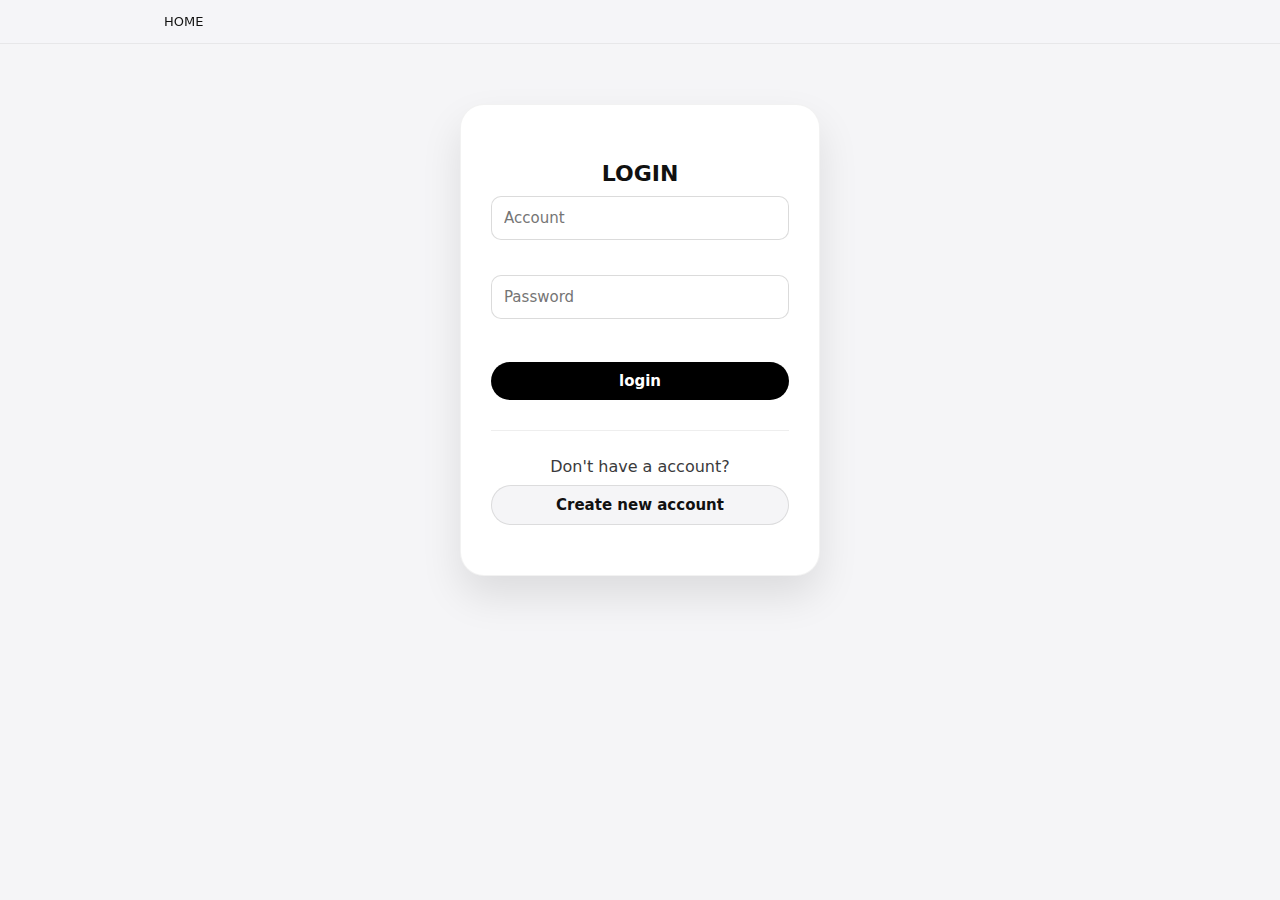
<file: index.html>
<!DOCTYPE html>
<html lang="zh-Hant">

<head>
    <meta charset="UTF-8">
    <meta name="referrer" content="no-referrer">
    <title>LOGIN</title>
    <link rel="stylesheet" href="style.css">
    <script src="api.js"></script>
</head>

<body>
    <header class="site-header">
        <div class="header-inner">
            <div class="header-left">
                <nav class="header-nav">
                    <a href="home.html" class="nav-link nav-link-active">HOME</a>
                </nav>
            </div>
        </div>
    </header>
    <div class="app login-page">
        <h2>LOGIN</h2>
        <label>
            <input type="text" id="login-username" placeholder="Account">
        </label><br>
        <label>
            <input type="password" id="login-password" placeholder="Password">
        </label><br>
        <button id="login-btn">login</button>
        <p id="login-msg"></p>

        <hr>

        <p>
            Don't have a account?
            <button id="go-register">Create new account</button>
        </p>
    </div>

    <script>
        const loginBtn = document.getElementById("login-btn");
        const goRegBtn = document.getElementById("go-register");

        loginBtn.addEventListener("click", () => {
            const u = document.getElementById("login-username").value;
            const p = document.getElementById("login-password").value;

            apiLogin(u, p).then(user => {
                if (user) {
                    // ★ 修正：這裡改成讀取 player_id (對應新的 api.js)
                    localStorage.setItem("playerId", user.player_id);
                    localStorage.setItem("username", user.username);
                    localStorage.setItem("isAdmin", String(Boolean(user.is_admin)));
                    window.location.href = "home.html";
                } else {
                    document.getElementById("login-msg").innerText = "帳號或密碼錯誤，或尚未註冊";
                }
            });
        });

        goRegBtn.addEventListener("click", () => {
            window.location.href = "register.html";
        });
    </script>
</body>

</html>
</file>
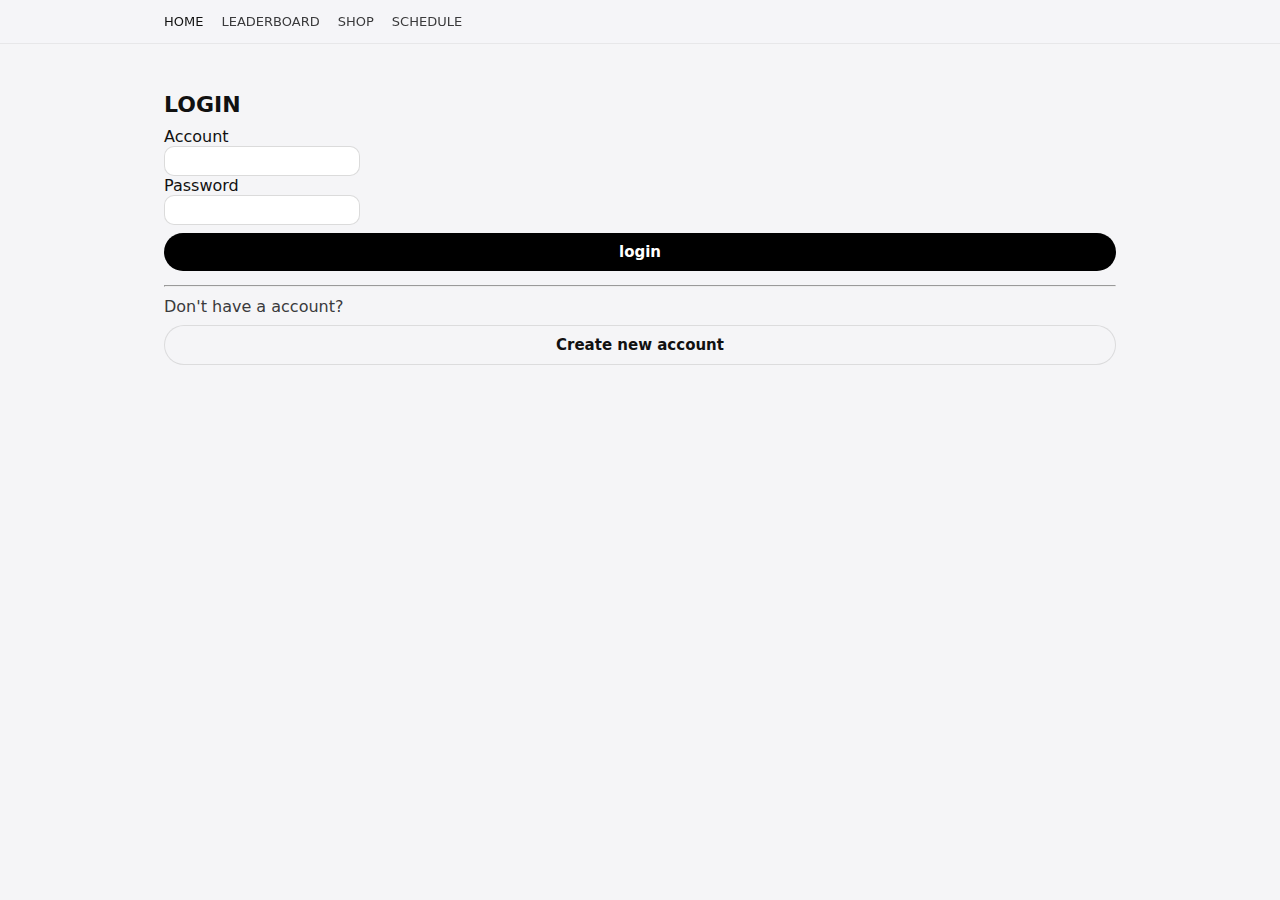
<file: images/index.html>
<!DOCTYPE html>
<html lang="zh-Hant">

<head>
    <meta charset="UTF-8">
    <title>LOGIN</title>
    <link rel="stylesheet" href="style.css">
    <script src="api.js"></script>
</head>

<body>
    <header class="site-header">
        <div class="header-inner">
            <div class="header-left">
                <nav class="header-nav">
                    <a href="home.html" class="nav-link nav-link-active">HOME</a>
                    <a href="leaderboard.html" class="nav-link">LEADERBOARD</a>
                    <a href="trade.html" class="nav-link">SHOP</a>
                    <a href="schedule.html" class="nav-link">SCHEDULE</a>
                </nav>
            </div>
        </div>
    </header>
    <div class="app">
        <h2>LOGIN</h2>
        <label>
            Account<br>
            <input type="text" id="login-username">
        </label><br>
        <label>
            Password<br>
            <input type="password" id="login-password">
        </label><br>
        <button id="login-btn">login</button>
        <p id="login-msg"></p>

        <hr>

        <p>
            Don't have a account?
            <button id="go-register">Create new account</button>
        </p>
    </div>

    <script>
        const loginBtn = document.getElementById("login-btn");
        const goRegBtn = document.getElementById("go-register");

        loginBtn.addEventListener("click", () => {
            const u = document.getElementById("login-username").value;
            const p = document.getElementById("login-password").value;

            apiLogin(u, p).then(user => {
                if (user) {
                    // ★ 修正：這裡改成讀取 player_id (對應新的 api.js)
                    localStorage.setItem("playerId", user.player_id);
                    localStorage.setItem("username", user.username);
                    window.location.href = "home.html";
                } else {
                    document.getElementById("login-msg").innerText = "帳號或密碼錯誤，或尚未註冊";
                }
            });
        });

        goRegBtn.addEventListener("click", () => {
            window.location.href = "register.html";
        });
    </script>
</body>

</html>
</file>
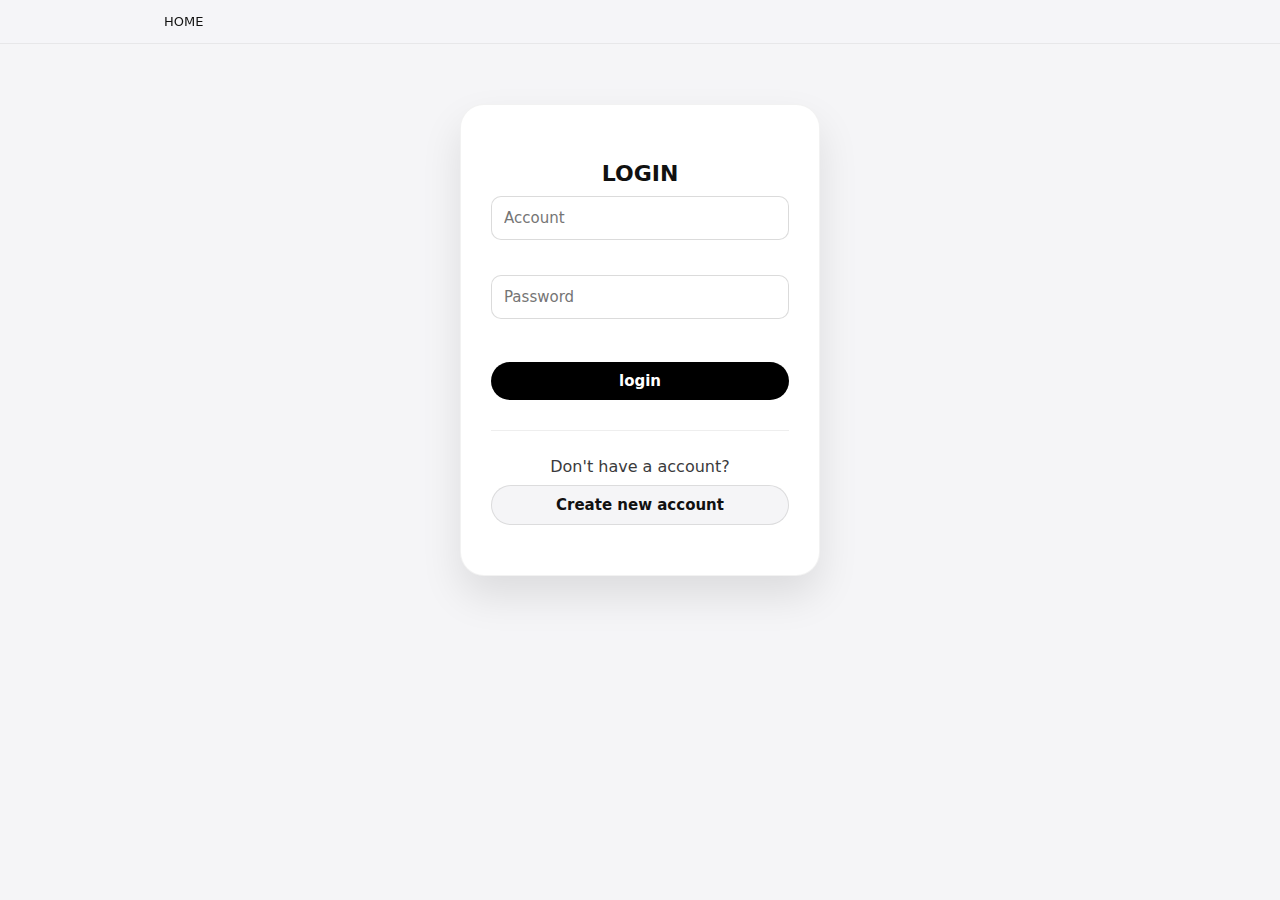
<file: home.html>
<!DOCTYPE html>
<html lang="zh-Hant">

<head>
    <meta charset="UTF-8">
    <meta name="referrer" content="no-referrer">
    <title>HOME</title>
    <link rel="stylesheet" href="style.css">
    <script src="api.js"></script>
</head>

<body>
    <header class="site-header">
        <div class="header-inner">
            <!-- 左邊：logo + 導覽連結，全靠左 -->
            <div class="header-left">
                <nav class="header-nav">
                    <a href="home.html" class="nav-link nav-link-active">HOME</a>
                    <a href="leaderboard.html" class="nav-link">LEADERBOARD</a>
                    <a href="trade.html" class="nav-link">SHOP</a>
                    <a href="schedule.html" class="nav-link">SCHEDULE</a>
                </nav>
            </div>

            <!-- 右邊：profile icon（只剩這一顆） -->
            <div class="header-right">
                <div class="profile-icon" id="nav-profile-icon"></div>
            </div>
        </div>
    </header>
    <div class="app">
        <h1>MENU</h1>
        <div class="card-container">
            <div class="card" id="card-leaderboard">
                <img src="images/leaderboard.png" alt="排行榜" class="card-image">
                <h2>LEADERBOARD</h2>
            </div>

            <div class="card" id="card-trade">
                <img src="images/trade.png" alt="交易中心" class="card-image">
                <h2>SHOP</h2>
            </div>

            <div class="card" id="card-schedule">
                <img src="images/schedule.png" alt="賽程表" class="card-image">
                <h2>SCHEDULE</h2>
            </div>
        </div>

    </div>

    <script>
        const playerId = localStorage.getItem("playerId");
        if (!playerId) {
            window.location.href = "index.html";
        }

        const navIcon = document.getElementById("nav-profile-icon");
        if (navIcon) {
            const username = localStorage.getItem("username") || "你";
            navIcon.textContent = username.charAt(0).toUpperCase();
            navIcon.addEventListener("click", () => {
                window.location.href = "profile.html";
            });
        }

        document.getElementById("card-leaderboard").addEventListener("click", () => {
            window.location.href = "leaderboard.html";
        });

        document.getElementById("card-trade").addEventListener("click", () => {
            window.location.href = "trade.html";
        });

        // ★ 新增：賽程表卡片點擊事件
        document.getElementById("card-schedule").addEventListener("click", () => {
            window.location.href = "schedule.html";
        });
    </script>
</body>

</html>
</file>
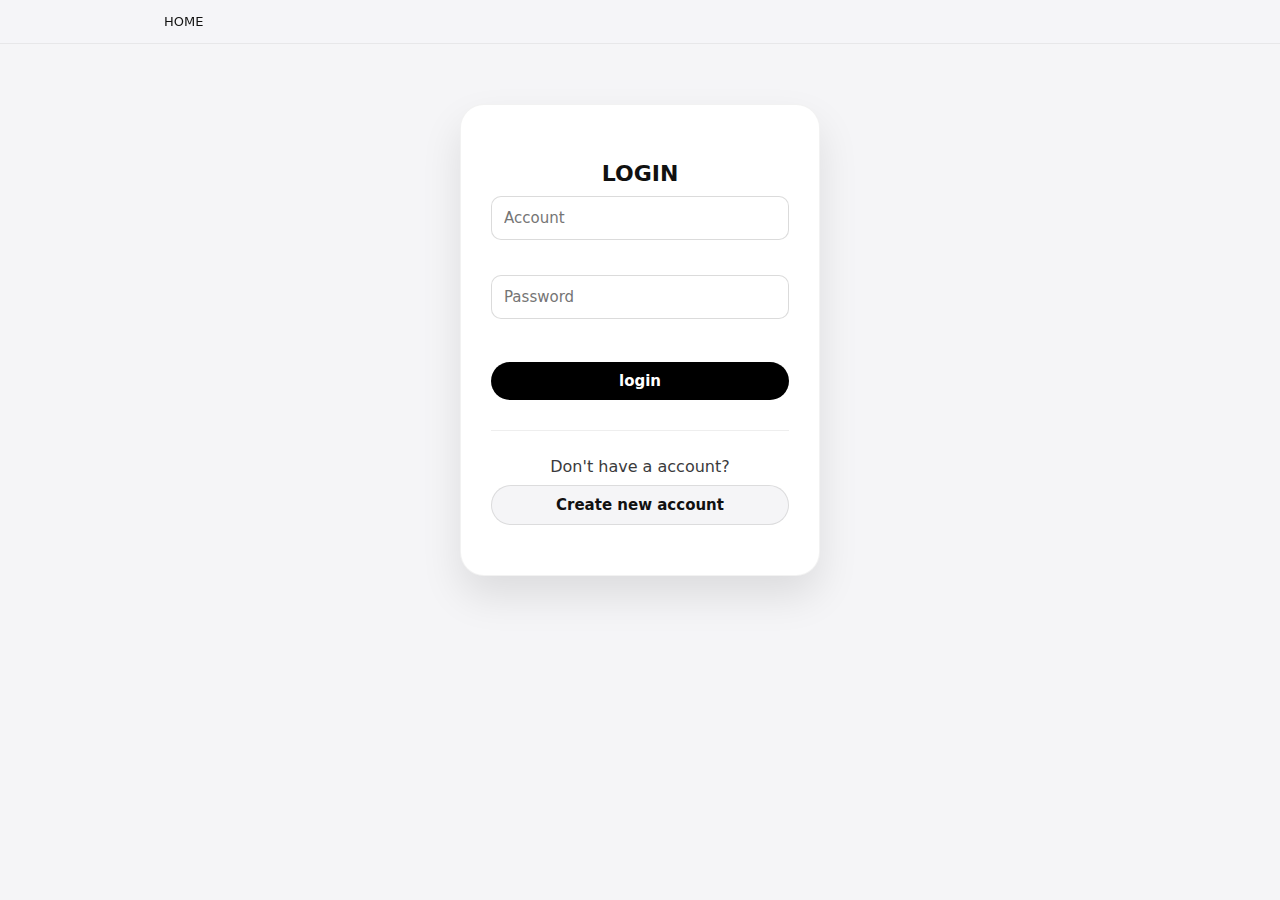
<file: leaderboard.html>
<!DOCTYPE html>
<html lang="zh-Hant">
<head>
    <meta charset="UTF-8">
    <meta name="referrer" content="no-referrer">
    <title>LEADERBOARD</title>
    <link rel="stylesheet" href="style.css">
    <script src="api.js"></script>
    <style>
        /* --- 賽道卡片樣式 --- */
        .track-grid {
            display: grid;
            grid-template-columns: repeat(auto-fill, minmax(280px, 1fr));
            gap: 24px;
            margin-top: 20px;
        }
        .track-card {
            background: #fff;
            border-radius: 16px;
            overflow: hidden;
            box-shadow: 0 4px 12px rgba(0,0,0,0.05);
            cursor: pointer;
            transition: transform 0.2s, box-shadow 0.2s;
            border: 1px solid rgba(0,0,0,0.05);
        }
        .track-card:hover {
            transform: translateY(-4px);
            box-shadow: 0 12px 24px rgba(0,0,0,0.12);
        }
        .track-card-img {
            width: 100%;
            height: 160px;
            object-fit: cover;
            background: #f0f0f0;
        }
        .track-card-body {
            padding: 16px;
        }
        .track-card-title {
            font-size: 18px;
            font-weight: 600;
            margin: 0 0 4px 0;
            color: #1d1d1f;
        }

        /* --- 篩選工具列樣式 (填滿寬度) --- */
        .filter-toolbar {
            display: flex;
            flex-wrap: wrap;
            gap: 12px;
            background: #fff;
            padding: 16px;
            border-radius: 12px;
            box-shadow: 0 2px 8px rgba(0,0,0,0.04);
            margin-top: 20px;
            align-items: flex-end;
        }
        .filter-group {
            display: flex;
            flex-direction: column;
            gap: 6px;
            flex: 1; /* ★ 關鍵：讓每個輸入框平均分配寬度 */
            min-width: 200px;
        }
        .filter-group label {
            font-size: 12px;
            font-weight: 600;
            color: #666;
            margin-left: 2px;
        }
        .filter-input {
            padding: 10px 12px;
            border: 1px solid #d1d1d6;
            border-radius: 8px;
            font-size: 14px;
            width: 100%; /* 填滿容器 */
        }
        
        /* --- 1. 儀表板 (Dashboard) --- */
        .dashboard-container {
            background: #fff;
            border-radius: 18px;
            padding: 24px;
            
            /* 卡片本身在頁面置中 */
            margin: 20px auto; 
            max-width: 900px;
            
            /* ★ 關鍵設定：內容排版 ★ */
            display: flex;
            flex-direction: row;     /* 左圖右文 */
            align-items: center;     /* 垂直置中 (讓文字區塊上下居中) */
            justify-content: center; /* ★ 水平置中 (讓圖+文的組合在卡片正中間) ★ */
            text-align: left;        /* 文字內容靠左對齊 (比較整齊) */
            gap: 40px;               /* 拉開圖片與文字的間距，比較大氣 */
            
            box-shadow: 0 8px 20px rgba(0,0,0,0.06);
            border: 1px solid rgba(0,0,0,0.04);
        }

        /* 圖片樣式 */
        .dash-img {
            width: 320px;
            height: 180px;
            object-fit: cover;
            border-radius: 12px;
            box-shadow: 0 4px 10px rgba(0,0,0,0.1);
            flex-shrink: 0; /* 禁止圖片被壓縮 */
        }

        /* Final 狀態專用：無框、無陰影、透明底 */
        .dash-img-final {
            box-shadow: none !important;
            background: transparent !important;
            border-radius: 0 !important;
            object-fit: contain !important;
        }

        /* 文字區塊：讓它不要太寬，保持緊湊 */
        .dash-info {
            flex: 0 1 auto; /* 彈性調整寬度，但不強迫撐滿 */
            min-width: 300px;
        }
        .dash-badge {
            display: inline-block;
            background: #000;
            color: #fff;
            padding: 4px 10px;
            border-radius: 4px;
            font-size: 12px;
            font-weight: bold;
            text-transform: uppercase;
            letter-spacing: 1px;
            margin-bottom: 8px;
        }
        .dash-badge.final { background: #ff3b30; } /* 紅色 Final */
        
        .dash-title {
            font-size: 28px;
            font-weight: 700;
            margin: 0 0 8px 0;
            color: #1d1d1f;
        }
        .dash-meta {
            font-size: 16px;
            color: #666;
            margin-bottom: 20px;
            font-weight: 500;
        }
        .dash-btn {
            background: #0071e3;
            color: white;
            border: none;
            padding: 12px 32px;
            border-radius: 24px;
            font-size: 16px;
            font-weight: 600;
            cursor: pointer;
            transition: all 0.2s;
        }
        .dash-btn:hover { background: #005bb5; transform: scale(1.02); }
        .dash-btn:disabled { background: #ccc; cursor: not-allowed; transform: none; }
        
        /* 即時搜尋框樣式 */
        .instant-search {
            width: 100%;
            padding: 12px;
            border: 1px solid #d1d1d6;
            border-radius: 10px;
            font-size: 15px;
            background-image: url('data:image/svg+xml;utf8,<svg xmlns="http://www.w3.org/2000/svg" width="16" height="16" viewBox="0 0 24 24" fill="none" stroke="%23999" stroke-width="2" stroke-linecap="round" stroke-linejoin="round"><circle cx="11" cy="11" r="8"></circle><line x1="21" y1="21" x2="16.65" y2="16.65"></line></svg>');
            background-repeat: no-repeat;
            background-position: 10px center;
            padding-left: 36px; /* 留位置給 icon */
        }
        
        @media (max-width: 768px) {
            .dashboard-container { flex-direction: column; text-align: center; }
            .dash-img { width: 100%; height: auto; }
            .filter-group { min-width: 100%; }
        }
        /* --- 2. 賽道詳情頭部 --- */
        .track-detail-header {
            background: #fff;
            border-radius: 16px;
            padding: 30px; /* 加大內距 */
            margin-bottom: 20px;
            box-shadow: 0 4px 12px rgba(0,0,0,0.05);

            /* ★ 關鍵設定：內容排版 ★ */
            display: flex;
            flex-direction: row;
            align-items: center;
            justify-content: center; /* ★ 水平置中 ★ */
            text-align: left;
            gap: 40px;
        }

        /* 賽道詳情圖片 */
        .track-header-img {
            width: 360px; /* 這裡圖片可以稍微大一點 */
            height: 200px;
            object-fit: cover;
            border-radius: 12px;
            box-shadow: 0 4px 10px rgba(0,0,0,0.1);
            flex-shrink: 0;
        }

        /* --- RWD: 手機版自動變回垂直排列 --- */
        @media (max-width: 768px) {
            .dashboard-container, 
            .track-detail-header {
                flex-direction: column; /* 改為垂直 */
                text-align: center;     /* 文字改為置中 */
                padding: 20px;
                gap: 20px;
            }
            .dash-img, 
            .track-header-img {
                width: 100%;
                max-width: 100%;
                height: auto;
            }
            .dash-info {
                min-width: auto;
                width: 100%;
            }
        }
        /* --- 年份選單容器 (包含箭頭) --- */
        .year-tabs-wrapper {
            display: flex;
            align-items: center;
            justify-content: center;
            gap: 10px;
            max-width: 960px; /* 稍微加寬以容納箭頭 */
            margin: 30px auto;
            padding: 0 10px;
        }

        /* 隱藏原本的 margin，改由 wrapper 控制 */
        .year-tabs {
            margin: 0; 
            flex: 1; /* 填滿中間空間 */
            scroll-behavior: smooth; /* 讓 JS 滑動時有平滑效果 */
        }

        /* 左右箭頭按鈕樣式 */
        .tab-arrow {
            width: 40px;
            height: 40px;
            border-radius: 50%;
            border: 1px solid rgba(0,0,0,0.1);
            background: #fff;
            color: #333;
            font-size: 20px;
            font-weight: bold;
            display: flex;
            align-items: center;
            justify-content: center;
            cursor: pointer;
            transition: all 0.2s;
            flex-shrink: 0; /* 防止按鈕被壓縮 */
            box-shadow: 0 2px 5px rgba(0,0,0,0.05);
        }

        .tab-arrow:hover {
            background: #f5f5f7;
            transform: scale(1.1);
        }

        .tab-arrow:active {
            background: #e5e5ea;
            transform: scale(0.95);
        }
    </style>
</head>

<body>
    <header class="site-header">
        <div class="header-inner">
            <div class="header-left">
                <nav class="header-nav">
                    <a href="home.html" class="nav-link">HOME</a>
                    <a href="leaderboard.html" class="nav-link nav-link-active">LEADERBOARD</a>
                    <a href="trade.html" class="nav-link">SHOP</a>
                    <a href="schedule.html" class="nav-link">SCHEDULE</a>
                </nav>
            </div>
            <div class="header-right">
                <div class="profile-icon" id="nav-profile-icon"></div>
            </div>
        </div>
    </header>

    <div class="app">
        <div class="top-bar">
            <h1>LEADERBOARD</h1>
        </div>

        <div class="card-container">
            <div class="card" id="card-score">
                <h2>Leaderboard</h2>
                <p>Season Ranking</p>
            </div>
            <div class="card" id="card-track">
                <h2>Track Records</h2>
                <p>Fastest Records</p>
            </div>
        </div>

        <div class="year-tabs-wrapper" style="display: none;">
            <button id="tab-prev" class="tab-arrow">‹</button>
            <div id="year-tabs" class="year-tabs"></div>
            <button id="tab-next" class="tab-arrow">›</button>
        </div>
        
        <section id="score-section" style="display:none;">
            
            <div id="race-dashboard" class="dashboard-container" style="display:none;">
                <img id="dash-img" src="" class="dash-img">
                
                <div class="dash-info">
                    <span id="dash-badge" class="dash-badge">NEXT RACE</span>
                    <h2 id="dash-track-name" class="dash-title">--</h2>
                    <div id="dash-meta" class="dash-meta">Round -- | Date: --</div>
                    <button id="dash-btn" class="dash-btn">Simulate</button>
                    <p id="dash-msg" style="margin-top:10px; color:green; font-weight:500;"></p>
                </div>
            </div>
            <div class="section-row" style="margin-bottom: 15px;">
                <div class="panel" style="flex:1;">
                    <input type="text" id="score-search-input" class="instant-search" placeholder="搜尋玩家...">
                </div>
            </div>

            <table id="score-table">
                <colgroup>
                    <col style="width:10%;">
                    <col style="width:25%;">
                    <col style="width:15%;">
                    <col style="width:15%;">
                    <col style="width:15%;">
                    <col style="width:20%;">
                </colgroup>
                <thead>
                    <tr>
                        <th>名次</th>
                        <th>帳號</th>
                        <th>分站冠軍</th>
                        <th>頒獎台</th>
                        <th>完賽</th>
                        <th>積分</th>
                    </tr>
                </thead>
                <tbody></tbody>
            </table>
        </section>

        <section id="track-section" style="display:none; margin-top: 30px;">
            
            <div id="track-list-view">
                <div style="display:flex; justify-content:space-between; align-items:center; flex-wrap:wrap; gap:10px;">
                    <input type="text" id="track-list-search" class="instant-search" style="flex:1" placeholder="搜尋賽道...">
                </div>
                
                <div id="track-grid-container" class="track-grid"></div>
            </div>

            <div id="track-detail-view" style="display:none;">
                <button id="back-to-tracks" style="margin-bottom:15px; background:#e5e5ea; border:none; padding:8px 16px; border-radius:20px; font-weight:600; cursor:pointer;">← 返回賽道列表</button>
                
                <div class="track-detail-header">
                    <img id="detail-track-img" src="" class="track-header-img">
                    
                    <div>
                        <h2 id="detail-track-name" style="margin:0 0 8px 0; font-size:32px; font-weight:700;">--</h2>
                        <p style="color:#666; margin:0; font-size: 16px;">
                            單圈長度: <span id="detail-track-length" style="font-weight:bold; color:#1d1d1f;">--</span>
                        </p>
                    </div>
                </div>

                <div class="filter-toolbar">
                    <div class="filter-group" style="flex:0 0 150px; min-width:auto;">

                        <select id="filter-year" class="filter-input">
                            <option value="all">All Time</option>
                        </select>
                    </div>
                    <div class="filter-group">

                        <input type="text" id="filter-player" class="filter-input" placeholder="搜尋玩家...">
                    </div>
                    <div class="filter-group">
 
                        <input type="text" id="filter-car" class="filter-input" placeholder="搜尋車款...">
                    </div>
                </div>

                <table id="track-table" style="margin-top: 20px;">
                    <colgroup>
                        <col style="width:10%;">
                        <col style="width:20%;">
                        <col style="width:25%;">
                        <col style="width:20%;">
                        <col style="width:25%;">
                    </colgroup>
                    <thead>
                        <tr>
                            <th>名次</th>
                            <th>帳號</th>
                            <th>車輛</th>
                            <th>時間</th>
                            <th>日期</th>
                        </tr>
                    </thead>
                    <tbody></tbody>
                </table>
            </div> </section>

        <div id="player-modal-overlay" class="modal-overlay"></div>
        <div id="player-modal" class="modal">
            <div class="modal-header">
                <h3>玩家資料</h3>
                <button id="player-modal-close" class="modal-close">×</button>
            </div>
            <div id="player-modal-content" class="modal-content"></div>
        </div>
    </div>

    <script>
        // --- 初始化 ---
        const playerId = localStorage.getItem("playerId");
        if (!playerId) window.location.href = "index.html";

        const navIcon = document.getElementById("nav-profile-icon");
        if (navIcon) {
            const username = localStorage.getItem("username") || "你";
            navIcon.textContent = username.charAt(0).toUpperCase();
            navIcon.addEventListener("click", () => window.location.href = "profile.html");
        }

        // 頁面元素
        const scoreSection = document.getElementById("score-section");
        const trackSection = document.getElementById("track-section");
        const yearTabsContainer = document.getElementById("year-tabs");
        const raceDashboard = document.getElementById("race-dashboard");
        // 新增：年份選單的外框 (控制箭頭顯示用)
        const yearTabsWrapper = document.querySelector(".year-tabs-wrapper");

        // 狀態變數
        let currentYear = null;
        let selectedTrackName = null;
        
        // ★ 資料緩存 (用於前端即時搜尋)
        let allScoreData = []; // 存積分榜完整資料
        let allTracksData = []; // 存所有賽道資料

        // 切換模式
        document.getElementById("card-score").addEventListener("click", () => switchMode('score'));
        document.getElementById("card-track").addEventListener("click", () => switchMode('track'));

        function switchMode(mode) {
            // 1. 先「全部隱藏」，防止殘留
            scoreSection.style.display = "none";
            trackSection.style.display = "none";
            
            // 2. 判斷要開哪一個
            if (mode === 'score') {
                // --- 顯示：積分榜 ---
                scoreSection.style.display = "block";
                
                // 顯示年份箭頭
                if(yearTabsWrapper) yearTabsWrapper.style.display = "flex";

                // ★ 關鍵修復：切換回來時，要檢查是否應該顯示儀表板
                // 如果目前選的不是「生涯總計(all)」，且已經有選年份，就要把儀表板開回來
                if (currentYear && currentYear !== 'all') {
                    raceDashboard.style.display = "flex";
                } else {
                    // 如果還沒初始化，這行沒影響；如果是 all，則保持隱藏
                    raceDashboard.style.display = "none"; 
                }

                if (!currentYear) initYearTabs();

            } else {
                // --- 顯示：賽道紀錄 ---
                trackSection.style.display = "block";
                
                // 隱藏年份箭頭
                if(yearTabsWrapper) yearTabsWrapper.style.display = "none";
                
                // 隱藏儀表板 (賽道榜不需要)
                raceDashboard.style.display = "none";

                // ★ 關鍵修復：強制回到「賽道列表」，防止卡在「賽道詳情頁」
                document.getElementById("track-list-view").style.display = "block";
                document.getElementById("track-detail-view").style.display = "none";

                loadTrackList(); 
                initFilterYearOptions();
            }
        }

    // ==========================================
        // 1. 積分排行榜邏輯 (年份排序 + 箭頭滑動)
        // ==========================================
        // 用來暫存全域賽事資料
        let cachedGlobalNextRace = null;

        function initYearTabs() {
            // 平行執行：抓年份 + 抓全域賽事
            Promise.all([
                apiGetYears(),
                apiGetGlobalNextRace()
            ]).then(([years, nextRaceData]) => {
                
                // ★ 把抓到的資料存起來！
                cachedGlobalNextRace = nextRaceData;

                yearTabsContainer.innerHTML = "";
                
                if(Array.isArray(years)) {
                    years.sort((a, b) => a - b);
                    years.push("all"); 
                } else {
                    years = [2024, "all"]; 
                }

                // 決定預設選中哪一年
                // 優先鎖定「全域賽事」的年份
                let targetYear = 2024;
                if (years.length >= 2) targetYear = years[years.length - 2]; 

                if (nextRaceData && nextRaceData.status === "Pending") {
                    const pendingYear = nextRaceData.seasonYear || nextRaceData.SeasonYear;
                    if (years.includes(pendingYear)) {
                        targetYear = pendingYear;
                    }
                }
                
                if (!currentYear) currentYear = targetYear;

                // 渲染 Tab
                years.forEach(y => {
                    const div = document.createElement("div");
                    div.className = "year-tab";
                    div.innerText = (y === 'all') ? "生涯總計" : y;
                    
                    if (y == currentYear) div.classList.add("active");
                    
                    div.addEventListener("click", () => {
                        document.querySelectorAll(".year-tab").forEach(t => t.classList.remove("active"));
                        div.classList.add("active");
                        div.scrollIntoView({ behavior: 'smooth', block: 'nearest', inline: 'center' });

                        currentYear = y;
                        loadScoreLeaderboard(y);
                        
                        // ★ 切換年份時，永遠傳入「存起來的全域資料」
                        loadDashboard(cachedGlobalNextRace); 
                    });
                    yearTabsContainer.appendChild(div);
                });
                
                // 綁定箭頭
                const btnPrev = document.getElementById("tab-prev");
                const btnNext = document.getElementById("tab-next");
                if(btnPrev) btnPrev.onclick = () => yearTabsContainer.scrollBy({ left: -150, behavior: 'smooth' });
                if(btnNext) btnNext.onclick = () => yearTabsContainer.scrollBy({ left: 150, behavior: 'smooth' });

                // 初始載入
                loadScoreLeaderboard(currentYear);
                loadDashboard(cachedGlobalNextRace); 

            }).catch(err => {
                console.warn("Init Error:", err);
            });
        }

        // 載入積分榜 (並存入緩存)
        function loadScoreLeaderboard(year) {
            const tbody = document.querySelector("#score-table tbody");
            tbody.innerHTML = `<tr><td colspan="6">載入中...</td></tr>`;
            
            apiGetLeaderboardByYear(year).then(data => {
                allScoreData = data || []; // ★ 存起來
                renderScoreTable(allScoreData); // 渲染
            });
        }

        // 渲染表格 (支援篩選)
        function renderScoreTable(data) {
            const tbody = document.querySelector("#score-table tbody");
            tbody.innerHTML = "";
            if (data.length === 0) {
                tbody.innerHTML = `<tr><td colspan="6">無資料</td></tr>`;
                return;
            }
            data.forEach(row => {
                const tr = document.createElement("tr");
                tr.innerHTML = `
                    <td>${row.rank}</td>
                    <td style="color:#0071e3; cursor:pointer; font-weight:500;" onclick="openPlayerModal('${row.username}')">${row.username}</td>
                    <td>${row.winCount}</td>
                    <td>${row.podiumCount}</td>
                    <td>${row.raceCount}</td>
                    <td>${row.score}</td>`;
                tbody.appendChild(tr);
            });
        }

        // ★ 即時搜尋：積分榜
        document.getElementById("score-search-input").addEventListener("input", (e) => {
            const keyword = e.target.value.toLowerCase();
            // 只保留符合關鍵字的人 (過濾)
            const filtered = allScoreData.filter(d => d.username.toLowerCase().includes(keyword));
            renderScoreTable(filtered);
        });

       // ==========================================
        // 2. 儀表板與模擬邏輯 (新增賽季顯示 + 日期簡化)
        // ==========================================
        // ==========================================
        // 2. 儀表板邏輯 (純顯示模式 + Final去背)
        // ==========================================
        function loadDashboard(data) {
            const dashboard = document.getElementById("race-dashboard");
            const isAdmin = localStorage.getItem("isAdmin") === "true";
            
            // ★ 修改：永遠顯示儀表板 (即使是生涯模式)
            dashboard.style.display = "flex"; 

            const elBadge = document.getElementById("dash-badge");
            const elTitle = document.getElementById("dash-track-name");
            const elMeta = document.getElementById("dash-meta");
            const elImg = document.getElementById("dash-img");
            const btn = document.getElementById("dash-btn");
            const msg = document.getElementById("dash-msg");
            
            msg.innerText = "";

            // ★ 步驟 1：先移除 Final 特殊樣式 (恢復預設有框)
            elImg.classList.remove("dash-img-final");
            
            // 如果還沒拿到資料，顯示 Loading
            if(!data) {
                elTitle.innerText = "載入中...";
                btn.disabled = true;
                btn.innerText = "讀取中...";
                elImg.src = ""; 
                return;
            }

            // --- 開始渲染 ---
            btn.disabled = false;
            const status = data.status || data.Status;
            
            if (status === "Finished") {
                // ★ 步驟 2：如果是 Finished，加上去背樣式
                elImg.classList.add("dash-img-final");
                const nextSeasonYear = data.nextSeasonYear || data.NextSeasonYear;

                elBadge.className = "dash-badge";
                elBadge.innerText = "SEASON FINISHED";
                elMeta.innerText = `NEXT ${nextSeasonYear}`;
                elImg.src = "images/trophy-default.png"; 
                
                if (!isAdmin) {
                    btn.innerText = "Admin Only";
                    btn.disabled = true;
                    msg.innerText = "只有管理員可以建立新賽季。";
                    btn.onclick = null;
                } else {
                    btn.innerText = "New Season";
                    btn.onclick = () => {
                        if(!confirm(`確定要建立 ${nextSeasonYear} 賽季賽程嗎？`)) return;

                        btn.disabled = true;
                        btn.innerText = "建立中...";

                        apiCreateNewSeason(nextSeasonYear).then(res => {
                            if(res.ok) {
                                msg.innerText = `${nextSeasonYear} 賽季已建立。`;
                                currentYear = nextSeasonYear;
                                initYearTabs();
                            } else {
                                const errMsg = (res.data && (res.data.message || res.data.Message)) || "未知錯誤";
                                alert("建立新賽季失敗: " + errMsg);
                                btn.disabled = false;
                                btn.innerText = "New Season";
                            }
                        });
                    };
                }

            } else if (status === "Pending") {
                // ★ 步驟 3：如果是 Pending，確保移除樣式
                elImg.classList.remove("dash-img-final");

                const trackName = data.trackName || data.TrackName || "--";
                const round = data.round || data.Round;
                const totalRounds = data.totalRounds || data.TotalRounds;
                const trackUrl = getTrackImageSrc(data.trackUrl || data.TrackUrl, trackName);
                const isFinal = data.isFinal || data.IsFinal;
                const raceYear = data.seasonYear || data.SeasonYear; 
                
                // 日期格式化
                let dateStr = "待定";
                const rawDate = data.raceDate || data.RaceDate;
                if (rawDate) {
                    const d = new Date(rawDate);
                    if(!isNaN(d.getTime())) {
                        dateStr = `${d.getMonth() + 1}/${d.getDate()}`;
                    } else {
                        const parts = rawDate.split('-');
                        if(parts.length >= 3) dateStr = `${parseInt(parts[1])}/${parseInt(parts[2])}`;
                    }
                }

                elTitle.innerText = trackName;
                elMeta.innerHTML = `
                    <span style="color:#0071e3; font-weight:bold;">${raceYear}</span> &nbsp;•&nbsp; 
                    Round ${round} &nbsp;•&nbsp; 
                    ${dateStr}
                `;
                elImg.src = trackUrl;
                attachImageFallback(elImg, buildTrackPlaceholderSrc(trackName));
                
                if (isFinal) {
                    elBadge.innerText = "FINAL RACE";
                    elBadge.className = "dash-badge final";
                } else {
                    elBadge.innerText = "NEXT RACE";
                    elBadge.className = "dash-badge";
                }

                if (!isAdmin) {
                    btn.innerText = "Admin Only";
                    btn.disabled = true;
                    msg.innerText = "只有管理員可以模擬比賽。";
                    btn.onclick = null;
                } else {
                    btn.innerText = "Simulate";
                    btn.onclick = () => {
                        if(!confirm(`確定要開始模擬 ${trackName} 的比賽嗎？`)) return;
                        btn.disabled = true;
                        btn.innerText = "比賽進行中...";
                        
                        // 模擬該年份的比賽
                        apiSimulateRace(raceYear).then(res => {
                            if(res.ok) {
                                msg.innerText = "比賽完成！排行榜已更新。";
                                // ★ 模擬完畢後，重新跑一次初始化，抓取新的下一場
                                initYearTabs(); 
                            } else {
                                const errMsg = (res.data && (res.data.message || res.data.Message)) || "未知錯誤";
                                alert("模擬失敗: " + errMsg);
                                btn.disabled = false;
                                btn.innerText = "Simulate";
                            }
                        });
                    };
                }
            } else {
                elBadge.innerText = "ERROR";
                elTitle.innerText = "狀態異常";
                btn.disabled = true;
            }
        }

        // ==========================================
        // 2. 賽道紀錄邏輯
        // ==========================================
        
        const trackListView = document.getElementById("track-list-view");
        const trackDetailView = document.getElementById("track-detail-view");
        const trackGrid = document.getElementById("track-grid-container");

        // 載入賽道列表 (存入緩存)
       function loadTrackList() {
            trackListView.style.display = "block";
            trackDetailView.style.display = "none";
            trackGrid.innerHTML = "載入中...";

            apiGetTracks().then(tracks => {
                allTracksData = tracks || []; 
                renderTrackGrid(allTracksData);

                // ★ 新增：檢查網址是否有指定賽道 (Deep Linking)
                const params = new URLSearchParams(window.location.search);
                const targetName = params.get('target');
                
                // 如果有指定 target，且該賽道存在於資料中
                if (targetName) {
                    const targetTrack = allTracksData.find(t => t.name === targetName);
                    if (targetTrack) {
                        // 自動點擊進入詳情
                        openTrackDetail(targetTrack);
                        
                        // (選用) 清除網址參數，讓使用者重新整理時回到列表，體驗較好
                        window.history.replaceState({}, document.title, "leaderboard.html");
                    }
                }
            });
        }

        // 渲染 Grid
        function renderTrackGrid(tracks) {
            trackGrid.innerHTML = "";
            if(tracks.length === 0) {
                trackGrid.innerHTML = "<p>無賽道資料</p>";
                return;
            }

            tracks.forEach(track => {
                const card = document.createElement("div");
                card.className = "track-card";
                card.onclick = () => openTrackDetail(track);
                
                const imgSrc = getTrackImageSrc(track.imageUrl, track.name);
                card.innerHTML = `
                    <img src="${imgSrc}" class="track-card-img" data-fallback-track="${track.name}">
                    <div class="track-card-body">
                        <h3 class="track-card-title">${track.name}</h3>
                        <div style="font-size:13px; color:#666;">${track.length || '?'} KM</div>
                    </div>
                `;
                attachImageFallback(card.querySelector(".track-card-img"), buildTrackPlaceholderSrc(track.name));
                trackGrid.appendChild(card);
            });
        }

        // ★ 即時搜尋：賽道列表
        document.getElementById("track-list-search").addEventListener("input", (e) => {
            const val = e.target.value.toLowerCase();
            const filtered = allTracksData.filter(t => t.name.toLowerCase().includes(val));
            renderTrackGrid(filtered);
        });

        // 進入詳情
        function openTrackDetail(track) {
            selectedTrackName = track.name;
            trackListView.style.display = "none";
            trackDetailView.style.display = "block";
            
            document.getElementById("detail-track-name").innerText = track.name;
            document.getElementById("detail-track-length").innerText = (track.length || '?') + "KM";
            const detailTrackImg = document.getElementById("detail-track-img");
            detailTrackImg.src = getTrackImageSrc(track.imageUrl, track.name);
            attachImageFallback(detailTrackImg, buildTrackPlaceholderSrc(track.name));
            
            // 重置輸入框
            document.getElementById("filter-year").value = "all";
            document.getElementById("filter-player").value = "";
            document.getElementById("filter-car").value = "";

            loadTrackTable();
        }

        // 載入紀錄表格 (即時查詢)
        function loadTrackTable() {
            if (!selectedTrackName) return;
            const tbody = document.querySelector("#track-table tbody");
            
            // 由於即時搜尋頻率高，這裡可以考慮 Debounce，但如果資料量不大直接呼叫也行
            // 這裡示範直接呼叫 API
            const yearVal = document.getElementById("filter-year").value;
            const playerVal = document.getElementById("filter-player").value.trim();
            const carVal = document.getElementById("filter-car").value.trim();

            apiGetTrackLeaderboard(selectedTrackName, yearVal, playerVal, carVal).then(data => {
                tbody.innerHTML = "";
                if (!data || data.length === 0) {
                    tbody.innerHTML = `<tr><td colspan="5">查無符合條件的紀錄</td></tr>`;
                    return;
                }
                data.forEach(row => {
                    const tr = document.createElement("tr");
                    tr.innerHTML = `
                        <td>${row.rank}</td>
                        <td style="color:#0071e3; cursor:pointer; font-weight:500;" onclick="openPlayerModal('${row.username}')">${row.username}</td>
                        <td>${row.carName || '-'}</td>
                        <td style="font-family:monospace; font-weight:bold;">${row.bestTime}</td>
                        <td>${row.date || '-'}</td>
                    `;
                    tbody.appendChild(tr);
                });
            });
        }

        // ★ 即時搜尋：賽道紀錄的三個篩選器
        // 綁定事件：只要輸入變動，就重新撈取資料
        const filters = ["filter-year", "filter-player", "filter-car"];
        filters.forEach(id => {
            document.getElementById(id).addEventListener("input", () => loadTrackTable());
        });

        // 初始化年份
        function initFilterYearOptions() {
            const sel = document.getElementById("filter-year");
            apiGetYears().then(years => {
                sel.innerHTML = `<option value="all">All Time</option>`;
                years.forEach(y => {
                    const opt = document.createElement("option");
                    opt.value = y;
                    opt.innerText = y;
                    sel.appendChild(opt);
                });
            });
        }
        
        document.getElementById("back-to-tracks").addEventListener("click", loadTrackList);

        // 玩家彈窗保持不變
        function openPlayerModal(username) {
            const modal = document.getElementById("player-modal");
            const overlay = document.getElementById("player-modal-overlay");
            const content = document.getElementById("player-modal-content");
            
            content.innerHTML = '<div style="text-align:center; padding:30px; color:#888;">資料讀取中...</div>';
            modal.classList.add("show");
            overlay.classList.add("show");
            
            apiGetPlayerDetail(username).then(data => {
                if (!data) { 
                    content.innerHTML = '<div style="text-align:center; padding:20px;">找不到該玩家資料</div>'; 
                    return; 
                }

                const gold = data.seasonGold || 0;
                const silver = data.seasonSilver || 0;
                const bronze = data.seasonBronze || 0;
                // ★ 格式化註冊日期
                const regDateText = data.regDate ? new Date(data.regDate).toLocaleDateString("zh-TW") : "-";

                let html = `
                    <div style="background:#fff; border-radius:16px; padding:24px; box-shadow:0 4px 12px rgba(0,0,0,0.05); margin-bottom:24px;">
                        <div style="display:flex; justify-content:space-between; align-items:center; margin-bottom:15px;">
                            <h2 style="margin:0; font-size:28px;">${data.username}</h2>
                            <div style="text-align:right;">
                                <div style="font-size:12px; color:#888;">目前排名</div>
                                <div style="font-size:20px; font-weight:800; color:#0071e3;">${data.currentRank}</div>
                            </div>
                        </div>
                        
                        <div style="font-size:24px; margin-bottom:20px; font-weight:700; text-align:center; background:#f9f9f9; padding:10px; border-radius:12px;">
                            🥇${gold} <span style="font-size:18px; color:#ddd; margin:0 5px;">|</span> 
                            🥈${silver} <span style="font-size:18px; color:#ddd; margin:0 5px;">|</span> 
                            🥉${bronze}
                        </div>

                        <div style="display:grid; grid-template-columns: 1fr 1fr; gap:15px; border-top:1px solid #eee; padding-top:15px;">
                            
                            <div>
                                <div style="font-size:12px; color:#888;">生涯總積分</div>
                                <div style="font-size:18px; font-weight:600;">${data.totalScore.toLocaleString()}</div>
                            </div>
                            
                            <div>
                                <div style="font-size:12px; color:#888;">分站冠軍 (Wins)</div>
                                <div style="font-size:18px; font-weight:600;">${data.raceWins}</div>
                            </div>

                            <div>
                                <div style="font-size:12px; color:#888;">完賽次數</div>
                                <div style="font-size:18px; font-weight:600;">${data.raceCount}</div>
                            </div>

                            <div>
                                <div style="font-size:12px; color:#888;">上頒獎台 (Podiums)</div>
                                <div style="font-size:18px; font-weight:600;">${data.podiums}</div>
                            </div>
                        </div>

                        <div style="margin-top:15px; padding-top:10px; border-top:1px solid #eee; text-align:right; font-size:12px; color:#aaa;">
                            註冊時間：${regDateText}
                        </div>
                    </div>

                    <h3 style="margin-bottom:10px;">最近 10 場賽事</h3>
                    <div style="max-height: 250px; overflow-y: auto;">
                        <table class="small-table" style="width:100%; border-collapse:collapse;">
                            <thead style="position:sticky; top:0; background:#fff;">
                                <tr style="border-bottom:2px solid #f5f5f7;">
                                    <th style="padding:8px; text-align:left; font-size:12px; color:#999;">日期</th>
                                    <th style="padding:8px; text-align:left; font-size:12px; color:#999;">賽道</th>
                                    <th style="padding:8px; text-align:right; font-size:12px; color:#999;">成績</th>
                                </tr>
                            </thead>
                            <tbody>`;
                
                if(data.recentRecords && data.recentRecords.length > 0) {
                    data.recentRecords.forEach(r => {
                        html += `
                            <tr style="border-bottom:1px solid #f9f9f9;">
                                <td style="padding:10px 8px; font-size:14px; color:#666;">${r.date}</td>
                                <td style="padding:10px 8px; font-weight:600;">
                                    <a href="leaderboard.html?mode=track&target=${encodeURIComponent(r.trackName)}" 
                                       style="color:#0071e3; text-decoration:none;">
                                       ${r.trackName}
                                    </a>
                                </td>
                                <td style="padding:10px 8px; text-align:right; font-family:monospace; font-size:14px;">${r.bestTime}</td>
                            </tr>`;
                    });
                } else {
                    html += `<tr><td colspan="3" style="text-align:center; padding:20px; color:#999;">尚無參賽紀錄</td></tr>`;
                }

                html += `</tbody></table></div>`;
                

                content.innerHTML = html;
            });
        }
        document.getElementById("player-modal-close").addEventListener("click", () => {
            document.getElementById("player-modal").classList.remove("show");
            document.getElementById("player-modal-overlay").classList.remove("show");
        });
        document.getElementById("player-modal-overlay").addEventListener("click", () => {
            document.getElementById("player-modal").classList.remove("show");
            document.getElementById("player-modal-overlay").classList.remove("show");
        });
document.getElementById("player-modal-overlay").addEventListener("click", () => {
            document.getElementById("player-modal").classList.remove("show");
            document.getElementById("player-modal-overlay").classList.remove("show");
        });

        // ★ 新增：網頁載入時，檢查網址參數
        const urlParams = new URLSearchParams(window.location.search);
        if (urlParams.get('mode') === 'track') {
            // 如果網址指定 mode=track，自動切換到賽道榜
            // switchMode 會呼叫 loadTrackList，然後 loadTrackList 會處理 target
            switchMode('track');
        }
    </script>
</body>
</html>
</file>
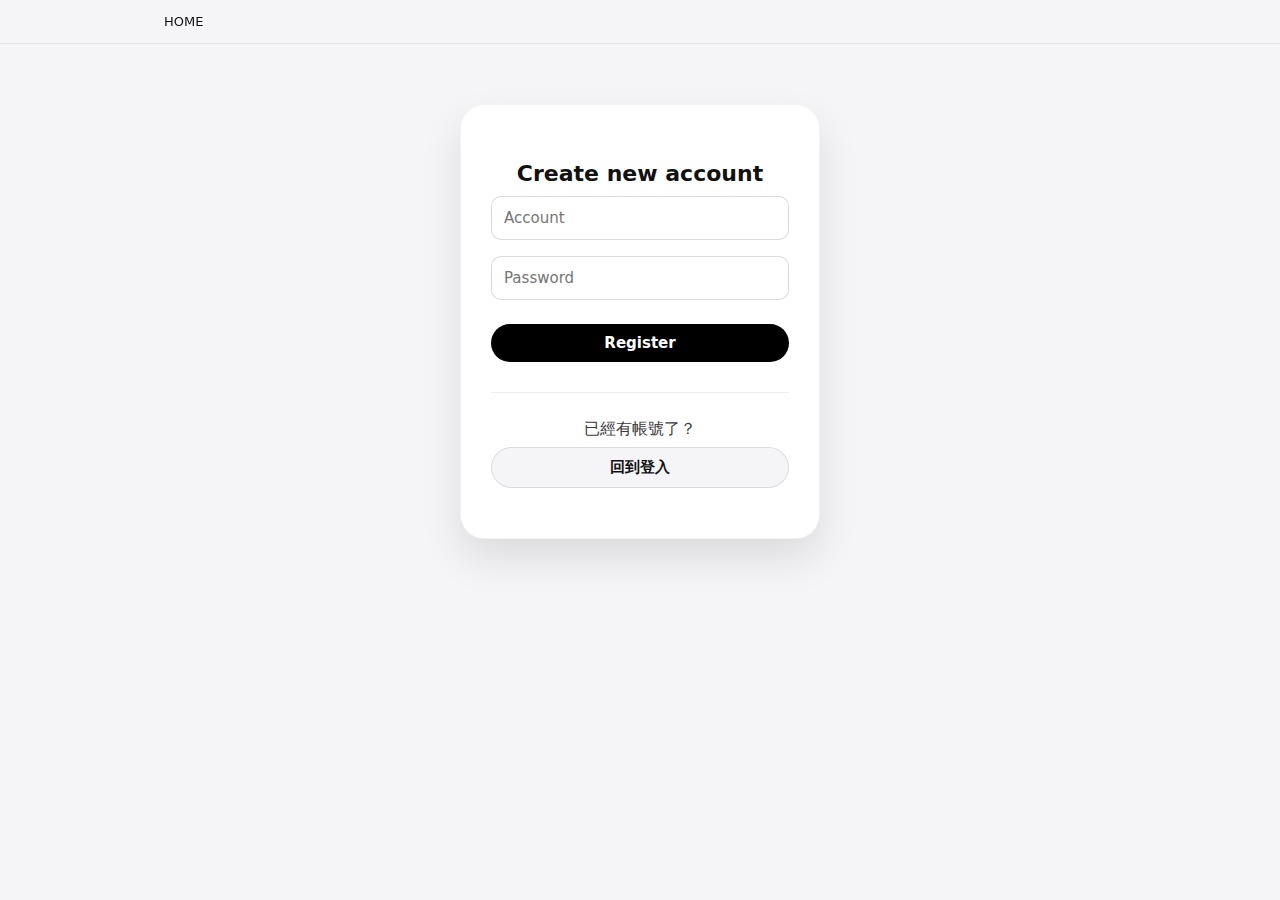
<file: register.html>
<!DOCTYPE html>
<html lang="zh-Hant">

<head>
    <meta charset="UTF-8">
    <meta name="referrer" content="no-referrer">
    <title>註冊新帳號</title>
    <link rel="stylesheet" href="style.css">
    <script src="api.js"></script>
</head>

<body>
    <header class="site-header">
        <div class="header-inner">
            <div class="header-left">
                <nav class="header-nav">
                    <a href="home.html" class="nav-link nav-link-active">HOME</a>
                </nav>
            </div>
        </div>
    </header>

    <div class="app login-page">
        <h2>Create new account</h2>

        <label>
            <input type="text" id="reg-username" placeholder="Account">
        </label>
        
        <label>
            <input type="password" id="reg-password" placeholder="Password">
        </label>
        
        <button id="reg-btn">Register</button>
        <p id="reg-msg"></p>

        <hr>

        <p>
            已經有帳號了？
            <button id="back-login">回到登入</button>
        </p>
    </div>

    <script>
        const regBtn = document.getElementById("reg-btn");
        const backBtn = document.getElementById("back-login");

        regBtn.addEventListener("click", () => {
            const u = document.getElementById("reg-username").value;
            const p = document.getElementById("reg-password").value;
            apiRegister(u, p).then(result => {
                const msg = document.getElementById("reg-msg");
                if (result.success) {
                    msg.innerText = "註冊成功，請回登入畫面登入。";
                    msg.style.color = "green";
                } else {
                    msg.innerText = result.message || "註冊失敗";
                    msg.style.color = "red";
                }
            });
        });

        backBtn.addEventListener("click", () => {
            window.location.href = "index.html";
        });
    </script>
</body>

</html>
</file>
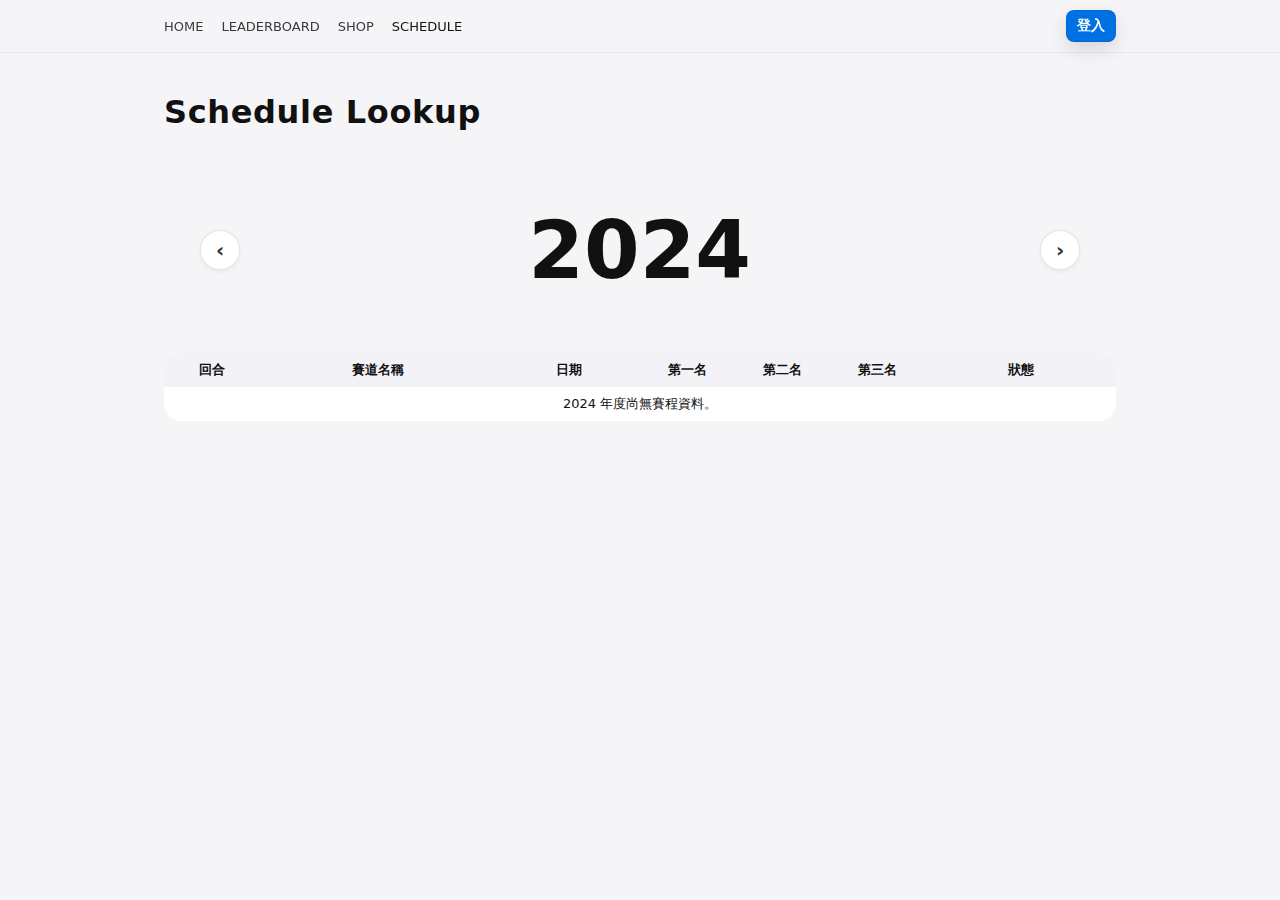
<file: schedule.html>
<!DOCTYPE html>
<html lang="zh-Hant">

<head>
    <meta charset="UTF-8">
    <meta name="referrer" content="no-referrer">
    <title>賽程表查詢</title>
    <link rel="stylesheet" href="style.css">
    <script src="api.js"></script>
    <style>
        /* --- 年份選單樣式 (與 Leaderboard 同步) --- */
        .year-tabs-wrapper {
            display: flex;
            align-items: center;
            justify-content: center;
            gap: 15px;
            max-width: 900px;
            margin: 30px auto;
            padding: 0 10px;
        }

        .year-tabs {
            flex: 1;
            overflow-x: auto;
            white-space: nowrap;
            text-align: center; /* 讓年份置中 */
            scroll-behavior: smooth;
            /* 隱藏卷軸 */
            scrollbar-width: none; 
            -ms-overflow-style: none;
        }
        .year-tabs::-webkit-scrollbar { display: none; }

        /* 年份按鈕：無框風格 */
        .year-tab {
            display: inline-block;
            padding: 10px 20px;
            font-size: 40px;
            font-weight: 700;
            color: #e0e0e0; /* 未選中時是淺灰色 */
            cursor: pointer;
            transition: all 0.2s ease;
            user-select: none;
        }

        .year-tab:hover {
            color: #999;
        }

        /* 選中狀態：深黑色、稍微放大 */
        .year-tab.active {
            color: #111;
            transform: scale(2);
        }

        /* 左右箭頭按鈕 */
        .tab-arrow {
            width: 40px;
            height: 40px;
            border-radius: 50%;
            border: 1px solid rgba(0,0,0,0.1);
            background: #fff;
            color: #333;
            font-size: 20px;
            font-weight: bold;
            display: flex;
            align-items: center;
            justify-content: center;
            cursor: pointer;
            transition: all 0.2s;
            flex-shrink: 0;
            box-shadow: 0 2px 5px rgba(0,0,0,0.05);
        }

        .tab-arrow:hover { background: #f5f5f7; transform: scale(1.1); }
        .tab-arrow:active { background: #e5e5ea; transform: scale(0.95); }
    </style>
</head>

<body>
    <header class="site-header">
        <div class="header-inner">
            <div class="header-left">
                <nav class="header-nav">
                    <a href="home.html" class="nav-link">HOME</a>
                    <a href="leaderboard.html" class="nav-link">LEADERBOARD</a>
                    <a href="trade.html" class="nav-link">SHOP</a>
                    <a href="schedule.html" class="nav-link nav-link-active">SCHEDULE</a>
                </nav>
            </div>
            <div class="header-right">
                <div class="profile-icon" id="nav-profile-icon"></div>
            </div>
        </div>
    </header>

    <div class="app">
        <div class="top-bar">
            <h1>Schedule Lookup</h1>
        </div>

        <div class="year-tabs-wrapper">
            <button id="tab-prev" class="tab-arrow">‹</button>
            <div id="year-tabs" class="year-tabs"></div>
            <button id="tab-next" class="tab-arrow">›</button>
        </div>

        <section id="schedule-section" style="margin-top: 30px;">
            <table id="schedule-table">
                <thead>
                    <tr>
                        <th style="width:10%;">回合</th>
                        <th style="width:25%;">賽道名稱</th>
                        <th style="width:15%;">日期</th>
                        <th style="width:10%;">第一名</th>
                        <th style="width:10%;">第二名</th>
                        <th style="width:10%;">第三名</th>
                        <th style="width:20%;">狀態</th>
                    </tr>
                </thead>
                <tbody></tbody>
            </table>
        </section>

    </div>

    <script>
        const playerId = localStorage.getItem("playerId");
        // 允許不登入瀏覽，只做頭像切換
        const isLoggedIn = !!playerId;

        const navIcon = document.getElementById("nav-profile-icon");
        if (navIcon) {
            if (isLoggedIn) {
                const username = localStorage.getItem("username") || "U";
                navIcon.textContent = username.charAt(0).toUpperCase();
                navIcon.onclick = () => window.location.href = "profile.html";
            } else {
                navIcon.textContent = "登入";
                navIcon.style.width = "auto";
                navIcon.style.borderRadius = "8px";
                navIcon.style.padding = "0 10px";
                navIcon.style.fontSize = "14px";
                navIcon.style.background = "#0071e3";
                navIcon.style.color = "white";
                navIcon.onclick = () => window.location.href = "login.html";
            }
        }

        let currentYear = null;
        const yearTabsContainer = document.getElementById("year-tabs");
        const scheduleBody = document.querySelector("#schedule-table tbody");

        function initYearTabs() {
            apiGetYears().then(years => {
                yearTabsContainer.innerHTML = "";
                
                // 排序：小到大
                if(Array.isArray(years)) {
                    years.sort((a, b) => a - b);
                } else {
                    years = [2024];
                }

                // 預設選最後一個 (最新的)
                if (!currentYear) {
                    currentYear = years[years.length - 1];
                }

                years.forEach(y => {
                    // 賽程表通常不需要顯示 "all"
                    if(y === 'all') return;

                    const tab = document.createElement("div");
                    tab.className = 'year-tab'; // 基本樣式
                    if (y == currentYear) tab.classList.add('active'); // 選中樣式
                    
                    tab.textContent = y;
                    
                    tab.addEventListener("click", () => {
                        // 移除其他人的 active
                        document.querySelectorAll(".year-tab").forEach(t => t.classList.remove("active"));
                        // 自己加上 active
                        tab.classList.add("active");
                        
                        // 滾動置中
                        tab.scrollIntoView({ behavior: 'smooth', block: 'nearest', inline: 'center' });

                        currentYear = y;
                        loadSchedule(currentYear);
                    });
                    yearTabsContainer.appendChild(tab);
                });

                // ★ 新增：箭頭功能
                const btnPrev = document.getElementById("tab-prev");
                const btnNext = document.getElementById("tab-next");
                if(btnPrev) btnPrev.onclick = () => yearTabsContainer.scrollBy({ left: -200, behavior: 'smooth' });
                if(btnNext) btnNext.onclick = () => yearTabsContainer.scrollBy({ left: 200, behavior: 'smooth' });

                // 載入資料
                loadSchedule(currentYear);
            });
        }

        function loadSchedule(year) {
            scheduleBody.innerHTML = `<tr><td colspan="7">載入 ${year} 年賽程中...</td></tr>`;

            apiGetScheduleByYear(year).then(scheduleList => {
                scheduleBody.innerHTML = "";
                
                if (!scheduleList || scheduleList.length === 0) {
                    scheduleBody.innerHTML = `<tr><td colspan="7">${year} 年度尚無賽程資料。</td></tr>`;
                    return;
                }

                scheduleList.forEach(item => {
                    const tr = document.createElement("tr");
                    
                    let statusHtml = "";
                    if (item.isCompleted) {
                        statusHtml = `<span style="color:#34c759; font-weight:bold;">已完賽 ✅</span>`;
                    } else {
                        statusHtml = `<span style="color:#ff9500; font-weight:bold;">即將到來 🗓️</span>`;
                    }

                    const dateText = item.raceDate || '待定';
                    const p1 = item.top1 || '-';
                    const p2 = item.top2 || '-';
                    const p3 = item.top3 || '-';
                    
                    tr.innerHTML = `
                        <td>Round ${item.roundNumber}</td>
                        <td>
                            <a href="leaderboard.html?mode=track&target=${encodeURIComponent(item.trackName)}" 
                               style="color:#0071e3; text-decoration:none; font-weight:600;">
                               ${item.trackName}
                            </a>
                        </td>
                        <td style="font-family:monospace;">${dateText}</td>
                        <td style="color:#d4af37; font-weight:600;">${p1}</td>
                        <td style="color:#c0c0c0; font-weight:600;">${p2}</td>
                        <td style="color:#cd7f32; font-weight:600;">${p3}</td>
                        <td>${statusHtml}</td>
                    `;
                    scheduleBody.appendChild(tr);
                });
            }).catch(err => {
                console.error(err);
                scheduleBody.innerHTML = `<tr><td colspan="7">無法取得賽程資料，請檢查後端連線。</td></tr>`;
            });
        }

        initYearTabs();
    </script>
</body>

</html>
</file>
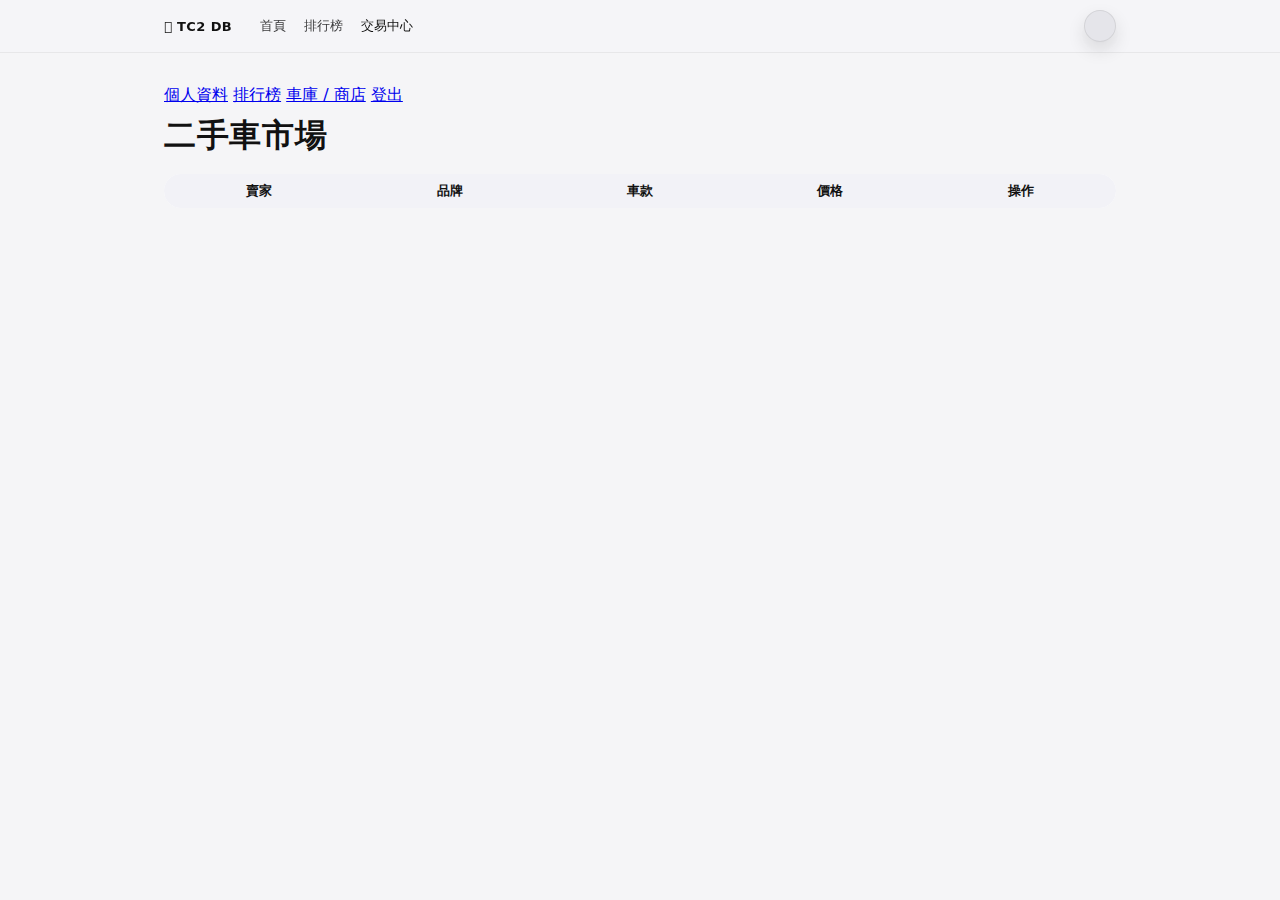
<file: shop.html>
<!DOCTYPE html>
<html lang="zh-Hant">

<head>
    <meta charset="UTF-8">
    <title>車庫 / 商店</title>
    <link rel="stylesheet" href="style.css">
    <script src="api.js"></script>
</head>

<body>
    <header class="site-header">
        <div class="header-inner">
            <!-- 左邊：logo + 導覽連結，全靠左 -->
            <div class="header-left">
                <div class="header-logo"> TC2 DB</div>
                <nav class="header-nav">
                    <a href="home.html" class="nav-link">首頁</a>
                    <a href="leaderboard.html" class="nav-link">排行榜</a>
                    <a href="trade.html" class="nav-link nav-link-active">交易中心</a>
                </nav>
            </div>

            <!-- 右邊：profile icon（只剩這一顆） -->
            <div class="header-right">
                <div class="profile-icon" id="nav-profile-icon"></div>
            </div>
        </div>
    </header>
    <div class="app">
        <div class="nav">
            <a href="profile.html">個人資料</a>
            <a href="leaderboard.html">排行榜</a>
            <a href="shop.html">車庫 / 商店</a>
            <a href="index.html">登出</a>
        </div>

        <h1>二手車市場</h1>
        <table id="used-table">
            <thead>
                <tr>
                    <th>賣家</th>
                    <th>品牌</th>
                    <th>車款</th>
                    <th>價格</th>
                    <th>操作</th>
                </tr>
            </thead>
            <tbody></tbody>
        </table>

        <p id="shop-msg"></p>
    </div>

    <script>
        function loadUsedCars() {
            apiGetUsedCars().then(cars => {
                const tbody = document.querySelector("#used-table tbody");
                tbody.innerHTML = "";
                cars.forEach(c => {
                    const tr = document.createElement("tr");
                    tr.innerHTML = `
            <td>${c.seller}</td>
            <td>${c.brand}</td>
            <td>${c.model}</td>
            <td>${c.price}</td>
            <td><button data-id="${c.playerCarId}">買下</button></td>
          `;
                    tbody.appendChild(tr);
                });

                tbody.querySelectorAll("button").forEach(btn => {
                    btn.addEventListener("click", () => {
                        const id = btn.getAttribute("data-id");
                        apiBuyCar(id).then(res => {
                            if (res && res.success) {
                                document.getElementById("shop-msg").innerText = "購買成功（目前為假資料示範）";
                            } else {
                                document.getElementById("shop-msg").innerText = "購買失敗";
                            }
                        });
                    });
                });
            });
        }

        loadUsedCars();
    </script>
</body>

</html>
</file>
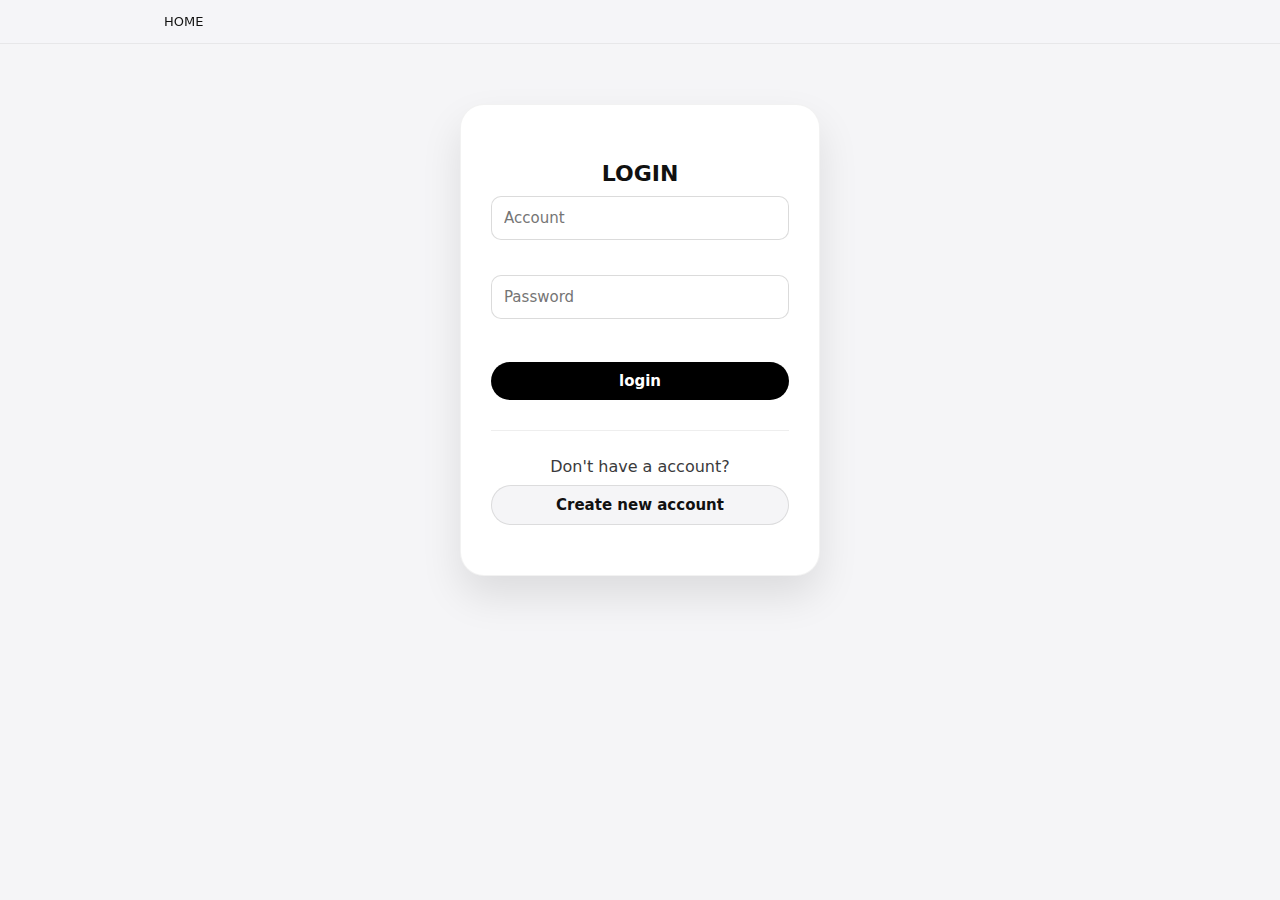
<file: trade.html>
<!DOCTYPE html>
<html lang="zh-Hant">

<head>
    <meta charset="UTF-8">
    <meta name="referrer" content="no-referrer">
    <title>SHOP</title>
    <script type="text/javascript" nonce="9cadada23c7b411196f2901f590" src="//local.adguard.org?ts=1765315175832&amp;type=content-script&amp;dmn=cdn.discordapp.com&amp;url=https%3A%2F%2Fcdn.discordapp.com%2Fattachments%2F1446522557434953869%2F1448054928676491465%2Ftrade-2.html%3Fex%3D6939ddbe%26is%3D69388c3e%26hm%3De459ddf5ef954cb4f2ef0a9a90df4df1ed57527427e4316913bca0eb25bd86ad%26&amp;app=msedge.exe&amp;css=3&amp;js=1&amp;rel=1&amp;rji=1&amp;sbe=0&amp;stealth=1&amp;st-dnt"></script><script type="text/javascript" nonce="9cadada23c7b411196f2901f590" src="//local.adguard.org?ts=1765315175832&amp;name=AdGuard%20Extra&amp;name=AdGuard%20Popup%20Blocker&amp;name=Web%20of%20Trust&amp;type=user-script"></script><link rel="stylesheet" href="style.css">
    <script src="api.js"></script>
    <style>
        .filter-bar {
            background: #fff;
            padding: 15px;
            border-radius: 12px;
            box-shadow: 0 4px 12px rgba(0, 0, 0, 0.05);
            margin-bottom: 20px;
            display: flex;
            flex-wrap: wrap;
            gap: 15px;
            align-items: center;
        }

        .filter-group {
            display: flex;
            align-items: center;
            gap: 8px;
        }

        .filter-group label {
            font-size: 13px;
            color: #666;
            font-weight: bold;
        }

        .filter-input {
            padding: 8px;
            border: 1px solid #ddd;
            border-radius: 6px;
            width: 100px;
            font-size: 14px;
        }

        .filter-select {
            padding: 8px;
            border: 1px solid #ddd;
            border-radius: 6px;
            min-width: 120px;
        }

        .search-active #view-brand-list,
        .search-active #view-car-list {
            display: block !important;
        }

        .search-active #btn-back-brand {
            display: none !important;
        }

        .brand-card-inner {
            display: flex;
            flex-direction: column;
            align-items: center;
            justify-content: center;
            gap: 10px;
            height: 100%;
            padding: 15px 0;
        }

        .brand-card-logo {
            height: 150px;
            width: 150px;
            object-fit: contain;
            border-radius: 8px;
        }

        .brand-card-name {
            margin: 0;
            font-size: 20px;
            color: #333;
            font-weight: 600;
        }

        /* ▼▼▼ 修正：標題用的國旗圖示 (車商內頁) ▼▼▼ */
        .header-country-flag {
            height: 24px;
            /* 標題字比較大，旗子稍微大一點點 */
            width: auto;
            object-fit: contain;
            margin-left: 8px;
            /* 靠左留白 */
            vertical-align: middle;
            border-radius: 2px;
            box-shadow: 0 1px 3px rgba(0, 0, 0, 0.1);
        }

        /* ▼▼▼ 修正：表格內的國旗圖示 (二手車列表) ▼▼▼ */
        .flag-icon {
            height: 14px;
            /* 跟文字 (14px) 一樣高 */
            width: auto;
            /* 寬度自動 */
            object-fit: contain;
            margin-left: 6px;
            /* 放在文字右邊，左邊留點空隙 */
            vertical-align: middle;
            /* 垂直置中對齊 */
            border-radius: 2px;
        }
    </style>
</head>

<body>
    <header class="site-header">
        <div class="header-inner">
            <div class="header-left">
                <nav class="header-nav">
                    <a href="home.html" class="nav-link">HOME</a>
                    <a href="leaderboard.html" class="nav-link">LEADERBOARD</a>
                    <a href="trade.html" class="nav-link nav-link-active">SHOP</a>
                    <a href="schedule.html" class="nav-link">SCHEDULE</a>
                </nav>
            </div>
            <div class="header-right">
                <div class="profile-icon" id="nav-profile-icon"></div>
            </div>
        </div>
    </header>
    <div class="app">
        <div class="top-bar">
            <h1>SHOP</h1>
            <div class="top-bar-right">
                <span id="money-display" class="money-display">💰--</span>
            </div>
        </div>

        <div class="card-container">
            <div class="card" id="card-dealer">
                <h2>Dealership</h2>
                <p>Brand-new models from manufacturers</p>
            </div>

            <div class="card" id="card-used">
                <h2>Used Cars</h2>
                <p>Pre-owned cars listed by players</p>
            </div>
        </div>

        <div id="global-filter-bar" class="filter-bar" style="display:none; margin-top: 20px;">
            <div class="filter-group" id="filter-group-country">
                <select id="filter-country" class="filter-select">
                    <option value="All">全部</option>
                </select>
            </div>
            <div class="filter-group">
                <label>年份</label>
                <input type="number" id="filter-year-min" class="filter-input" placeholder="最低">
                <span>-</span>
                <input type="number" id="filter-year-max" class="filter-input" placeholder="最高">
            </div>
            <div class="filter-group">
                <label>價格</label>
                <input type="number" id="filter-price-min" class="filter-input" placeholder="最低">
                <span>-</span>
                <input type="number" id="filter-price-max" class="filter-input" placeholder="最高">
            </div>
            <div style="flex:1; display:flex; justify-content:flex-end;">
                <button id="btn-reset-filter"
                    style="background:#eee; color:#333; border:none; padding:8px 16px; border-radius:6px; cursor:pointer;">重置條件</button>
            </div>
        </div>

        <section id="dealer-section" style="display:none;">
            <div class="search-bar-container" style="margin-bottom: 20px;">
                <input type="text" id="dealer-search" placeholder="搜尋品牌或車款..."
                    style="width: 100%; padding: 12px; font-size: 16px; border: 1px solid #ddd; border-radius: 8px; outline: none;">
            </div>

            <div id="view-brand-list">
                <div class="card-container" id="brand-container"></div>
            </div>

            <div id="view-car-list" style="display:none;">
                <div style="margin-top:20px; margin-bottom:15px; display:flex; align-items:center;">
                    <button id="btn-back-brand"
                        style="background:#f2f2f7; color:#333; border:none; padding:8px 16px; border-radius:20px; font-weight:bold; cursor:pointer; margin-right: 15px;">←
                        返回品牌列表</button>

                    <h3 id="dealer-brief" style="margin:0; display: flex; align-items: center;">車款列表</h3>
                </div>
                <table id="dealer-table">
                    <thead>
                        <tr>
                            <th style="width:15%">車輛</th>
                            <th style="width:25%">車款</th>
                            <th style="width:10%">年份</th>
                            <th style="width:10%">馬力</th>
                            <th style="width:10%">極速</th>
                            <th style="width:15%">價格</th>
                            <th style="width:15%">操作</th>
                        </tr>
                    </thead>
                    <tbody></tbody>
                </table>
            </div>
        </section>

        <section id="used-section" style="display:none;">
            <div class="search-bar-container" style="margin-bottom: 20px;">
                <input type="text" id="used-search" placeholder="搜尋賣家,車款或品牌..."
                    style="width: 100%; padding: 12px; font-size: 16px; border: 1px solid #ddd; border-radius: 8px; outline: none;">
            </div>

            <table id="used-table">
                <thead>
                    <tr>
                        <th style="width:15%">賣家</th>
                        <th style="width:25%">車款</th>
                        <th style="width:10%">年份</th>
                        <th style="width:15%">品牌</th>
                        <th style="width:10%">里程數</th>
                        <th style="width:10%">價格</th>
                        <th style="width:15%">上架時間</th>
                        <th style="width:10%">操作</th>
                    </tr>
                </thead>
                <tbody></tbody>
            </table>
        </section>

        <p id="trade-msg"></p>

        <div id="buy-modal-overlay" class="modal-overlay"></div>
        <div id="buy-modal" class="modal" style="max-width: 480px; padding: 24px;">
            <div class="modal-header" style="border-bottom: none; padding-bottom: 0; margin-bottom: 20px;">
                <h3 style="font-size: 20px; font-weight: 700;">確認購買車輛</h3>
                <button id="modal-close-x" class="modal-close"
                    style="font-size: 24px; color: #8e8e93; margin-top: -4px;">×</button>
            </div>
            <div class="modal-content" style="text-align: center;">
                <div
                    style="margin-bottom: 24px; padding: 10px; background: #fff; border-radius: 16px; box-shadow: 0 12px 24px rgba(0,0,0,0.08);">
                    <img id="modal-car-img" src=""
                        style="width: 100%; height: auto; object-fit: contain; border-radius: 12px;">
                </div>
                <h2 id="modal-car-name" style="margin: 0 0 24px 0; font-size: 26px; font-weight: 700; color: #1d1d1f;">
                    --</h2>
                <div style="background: #f5f5f7; border-radius: 14px; padding: 16px; margin-bottom: 30px;">
                    <table class="small-table" style="margin: 0; border: none; background: transparent;">
                        <thead>
                            <tr style="background: transparent;">
                                <th style="width:33%; border: none; color: #8e8e93;">YEAR</th>
                                <th style="width:33%; border: none; color: #8e8e93;">POWER</th>
                                <th style="width:33%; border: none; color: #8e8e93;">TOP SPEED</th>
                            </tr>
                        </thead>
                        <tbody>
                            <tr style="background: transparent;">
                                <td id="modal-car-year" style="border: none; font-size: 17px; font-weight: 600;">--</td>
                                <td id="modal-car-power" style="border: none; font-size: 17px; font-weight: 600;">--
                                </td>
                                <td id="modal-car-speed" style="border: none; font-size: 17px; font-weight: 600;">--
                                </td>
                            </tr>
                        </tbody>
                    </table>
                    <div style="margin-top: 16px; padding-top: 16px; border-top: 1px solid rgba(0,0,0,0.05);">
                        <div style="font-size: 13px; color: #8e8e93; margin-bottom: 4px;">價格</div>
                        <div id="modal-car-price" style="font-size: 28px; font-weight: 800; color: #34c759;">--</div>
                    </div>
                </div>
                <div style="display: flex; gap: 12px; justify-content: center;">
                    <button id="btn-cancel-buy"
                        style="flex: 1; background: #f2f2f7; color: #1d1d1f; border: none; padding: 14px; border-radius: 999px; font-size: 17px; font-weight: 600;">取消</button>
                    <button id="btn-confirm-buy"
                        style="flex: 1.5; background: #1d1d1f; color: white; border: none; padding: 14px; border-radius: 999px; font-size: 17px; font-weight: 600;">確認購買</button>
                </div>
            </div>
        </div>
    </div>

    <script>
        const navIcon = document.getElementById("nav-profile-icon");
        if (navIcon) {
            const username = localStorage.getItem("username") || "你";
            navIcon.textContent = username.charAt(0).toUpperCase();
            navIcon.addEventListener("click", () => { window.location.href = "profile.html"; });
        }
        document.addEventListener('DOMContentLoaded', () => {
            const playerId = localStorage.getItem("playerId");
            if (!playerId) { window.location.href = "index.html"; }

            // UI 元素
            const dealerCard = document.getElementById("card-dealer");
            const usedCard = document.getElementById("card-used");
            const dealerSection = document.getElementById("dealer-section");
            const usedSection = document.getElementById("used-section");
            const tradeMsg = document.getElementById("trade-msg");
            const globalFilterBar = document.getElementById("global-filter-bar");
            const filterCountryGroup = document.getElementById("filter-group-country");

            const viewBrandList = document.getElementById("view-brand-list");
            const viewCarList = document.getElementById("view-car-list");
            const btnBackBrand = document.getElementById("btn-back-brand");

            const filterCountry = document.getElementById("filter-country");
            const filterYearMin = document.getElementById("filter-year-min");
            const filterYearMax = document.getElementById("filter-year-max");
            const filterPriceMin = document.getElementById("filter-price-min");
            const filterPriceMax = document.getElementById("filter-price-max");
            const btnResetFilter = document.getElementById("btn-reset-filter");
            const dealerSearch = document.getElementById("dealer-search");
            const usedSearch = document.getElementById("used-search");

            const filterInputs = [filterCountry, filterYearMin, filterYearMax, filterPriceMin, filterPriceMax];

            let allBrandsData = [];
            let allDealerCars = [];
            let allUsedCars = [];
            let currentMode = "";
            let isDealerLoaded = false;
            let currentSelectedBrand = null;

            try {
                if (typeof apiGetProfile === 'function') {
                    apiGetProfile(playerId).then(user => {
                        if (user && typeof user.money === "number") {
                            const el = document.getElementById("money-display");
                            if (el) el.innerText = `💰${user.money}`;
                        }
                    });
                }

                if (typeof apiGetCountries === 'function') {
                    apiGetCountries().then(countries => {
                        if (filterCountry && Array.isArray(countries)) {
                            filterCountry.innerHTML = `<option value="All">所有國家</option>`;
                            countries.forEach(c => filterCountry.innerHTML += `<option value="${c}">${c}</option>`);
                        }
                    }).catch(e => console.log("國家載入失敗", e));
                }
            } catch (e) { console.warn("API 初始化錯誤", e); }

            dealerCard.addEventListener("click", () => {
                currentMode = "dealer";
                dealerSection.style.display = "block";
                usedSection.style.display = "none";
                globalFilterBar.style.display = "flex";
                tradeMsg.innerText = "";

                currentSelectedBrand = null;
                viewBrandList.style.display = "block";
                viewCarList.style.display = "none";

                dealerSearch.value = "";
                dealerSearch.placeholder = "搜尋品牌或車款...";
                dealerSection.classList.remove("search-active");
                if (filterCountryGroup) filterCountryGroup.style.display = "flex";

                initDealerData();
            });

            usedCard.addEventListener("click", () => {
                currentMode = "used";
                usedSection.style.display = "block";
                dealerSection.style.display = "none";
                globalFilterBar.style.display = "flex";
                tradeMsg.innerText = "";

                if (filterCountryGroup) filterCountryGroup.style.display = "flex";
                loadUsedCars();
            });

            filterInputs.forEach(input => {
                if (input) input.addEventListener("input", applyFilters);
            });
            if (dealerSearch) dealerSearch.addEventListener("input", applyFilters);
            if (usedSearch) usedSearch.addEventListener("input", applyFilters);

            if (btnResetFilter) {
                btnResetFilter.addEventListener("click", () => {
                    filterInputs.forEach(i => {
                        if (i) i.value = (i.tagName === "SELECT" ? "All" : "");
                    });
                    if (dealerSearch) dealerSearch.value = "";
                    if (usedSearch) usedSearch.value = "";
                    if (dealerSection) dealerSection.classList.remove("search-active");

                    if (currentMode === "dealer" && !currentSelectedBrand) {
                        viewBrandList.style.display = "block";
                        viewCarList.style.display = "none";
                        renderBrandCards(allBrandsData);
                    }
                    applyFilters();
                });
            }

            if (btnBackBrand) {
                btnBackBrand.addEventListener("click", () => {
                    currentSelectedBrand = null;
                    viewBrandList.style.display = "block";
                    viewCarList.style.display = "none";
                    if (dealerSearch) {
                        dealerSearch.value = "";
                        dealerSearch.placeholder = "搜尋品牌或車款...";
                    }
                    if (dealerSection) dealerSection.classList.remove("search-active");
                    if (filterCountryGroup) filterCountryGroup.style.display = "flex";
                    renderBrandCards(allBrandsData);
                });
            }

            function applyFilters() {
                const country = filterCountry ? filterCountry.value : "All";
                const yMin = Number(document.getElementById("filter-year-min").value) || 0;
                const yMax = Number(document.getElementById("filter-year-max").value) || 9999;
                const pMin = Number(document.getElementById("filter-price-min").value) || 0;
                const pMax = Number(document.getElementById("filter-price-max").value) || 999999999;

                if (currentMode === "dealer") {
                    const keyword = dealerSearch.value.toLowerCase().trim();
                    if (keyword) {
                        dealerSection.classList.add("search-active");
                    } else {
                        dealerSection.classList.remove("search-active");
                    }

                    // 1. 先篩選出符合條件的所有車輛 (包含國家、年份、價格)
                    const filteredCars = allDealerCars.filter(c => {
                        // 防呆：確保欄位存在
                        const carCountry = (c.countryName || "").toLowerCase();
                        const filterCountryVal = country.toLowerCase();
                        
                        const matchCountry = country === "All" || carCountry === filterCountryVal;
                        const matchYear = (c.model_year || 0) >= yMin && (c.model_year || 0) <= yMax;
                        const matchPrice = c.base_price >= pMin && c.base_price <= pMax;

                        if (currentSelectedBrand) {
                            // 【情境 A】已經點進某品牌內頁
                            if (c.brand !== currentSelectedBrand) return false;
                            
                            const matchKeyword = !keyword || c.model_name.toLowerCase().includes(keyword);
                            
                            // ★ 修正 1：這裡原本漏了 matchCountry，現在補上！
                            return matchKeyword && matchCountry && matchYear && matchPrice;
                        } else {
                            // 【情境 B】在外層品牌列表
                            const matchKeyword = !keyword || 
                                                 c.model_name.toLowerCase().includes(keyword) || 
                                                 c.brand.toLowerCase().includes(keyword);
                            
                            return matchKeyword && matchCountry && matchYear && matchPrice;
                        }
                    });

                    // 2. 渲染車款表格 (內頁用)
                    renderDealerTable(filteredCars);

                    // 3. 渲染品牌卡片 (外層用)
                    // ★ 修正 2：外層的品牌卡片，應該只顯示「篩選後還有車」的品牌
                    if (viewBrandList.style.display !== "none") {
                        
                        // 找出所有符合篩選條件的車輛所屬的品牌
                        const availableBrands = new Set(filteredCars.map(c => c.brand));
                        
                        // 只顯示這些品牌
                        const filteredBrands = allBrandsData.filter(b => availableBrands.has(b.name));
                        
                        renderBrandCards(filteredBrands);
                    }

                } else if (currentMode === "used") {
                    // 二手車邏輯保持不變 (原本就是好的)
                    const keyword = usedSearch.value.toLowerCase().trim();
                    const myId = Number(playerId);

                    let filteredUsed = allUsedCars.filter(c => {
                        if (Number(c.seller_id) === myId) return false;

                        const matchKeyword = !keyword || c.model_name.toLowerCase().includes(keyword) || c.brand_name.toLowerCase().includes(keyword) || c.seller_name.toLowerCase().includes(keyword);
                        const carCountry = (c.countryName || "").toLowerCase();
                        const filterCountryVal = country.toLowerCase();
                        const matchCountry = country === "All" || carCountry === filterCountryVal;
                        
                        const matchYear = (c.model_year || 0) >= yMin && (c.model_year || 0) <= yMax;
                        const matchPrice = c.sale_price >= pMin && c.sale_price <= pMax;
                        
                        return matchKeyword && matchCountry && matchYear && matchPrice;
                    });
                    renderUsedTable(filteredUsed);
                }
            }

            function initDealerData() {
                if (isDealerLoaded) {
                    applyFilters();
                    return;
                }
                apiGetDealerBrands().then(brands => {
                    allBrandsData = (brands || []).sort((a, b) => a.name.localeCompare(b.name));
                    renderBrandCards(allBrandsData);

                    const promises = allBrandsData.map(b => apiGetDealerCarsByBrand(b.name));
                    Promise.all(promises).then(results => {
                        allDealerCars = results.flat();
                        allDealerCars.forEach(c => {
                            if (!c.countryName) c.countryName = "";
                            if (!c.model_year) c.model_year = 0;
                        });
                        isDealerLoaded = true;
                        applyFilters();
                    });
                });
            }

            function renderBrandCards(brands) {
                const container = document.getElementById("brand-container");
                if (!container) return;
                container.innerHTML = "";

                if (brands.length === 0) {
                    container.innerHTML = "<p>無符合的品牌</p>";
                    return;
                }

                brands.forEach(brandObj => {
                    const div = document.createElement("div");
                    div.className = "card brand-card";
                    const logoSrc = getBrandLogoSrc(brandObj.name, brandObj.imageUrl);
                    div.innerHTML = `
                        <div class="brand-card-inner">
                            <img class="brand-card-logo" src="${logoSrc}" alt="${brandObj.name}">
                            <h2 class="brand-card-name">${brandObj.name}</h2>
                        </div>`;
                    const brandLogo = div.querySelector(".brand-card-logo");
                    attachImageFallback(brandLogo, buildBrandLogoPlaceholderSrc(brandObj.name));
                    div.addEventListener("click", () => {
                        loadDealerCarsByBrand(brandObj);
                    });
                    container.appendChild(div);
                });
            }

            function loadDealerCarsByBrand(brandObj) {
                const brandName = brandObj.name;
                const flagUrl = getFlagImageSrc(brandObj.countryFlagUrl, brandObj.countryName || brandName);

                currentSelectedBrand = brandName;
                viewBrandList.style.display = "none";
                viewCarList.style.display = "block";

                const brief = document.getElementById("dealer-brief");
                // ★ 修改：標題格式 -> 品牌名 [國旗] 車款列表
                brief.innerHTML = `
                    <span>${brandName}</span>
                    <img src="${flagUrl}" class="header-country-flag">
                `;
                attachImageFallback(brief.querySelector(".header-country-flag"), buildFlagPlaceholderSrc(brandObj.countryName || brandName));

                if (filterCountryGroup) filterCountryGroup.style.display = "none";

                if (dealerSearch) {
                    dealerSearch.value = "";
                    dealerSearch.placeholder = `搜尋 ${brandName} 車款...`;
                }

                dealerSection.classList.remove("search-active");
                applyFilters();
            }

            function renderDealerTable(carsList) {
                const tbody = document.querySelector("#dealer-table tbody");
                if (!tbody) return;
                tbody.innerHTML = "";
                if (!carsList || carsList.length === 0) {
                    tbody.innerHTML = `<tr><td colspan="7">沒有符合的車款</td></tr>`;
                    return;
                }

                carsList.forEach(c => {
                    const tr = document.createElement("tr");
                    const isSoldOut = c.stock <= 0;
                    const btnClass = isSoldOut ? "buy-dealer-btn disabled" : "buy-dealer-btn";
                    const btnText = isSoldOut ? "缺貨" : "購買";
                    const btnDisabled = isSoldOut ? "disabled" : "";
                    const carImgSrc = getCarImageSrc(c.car_img, `${c.brand} ${c.model_name}`);

                    tr.innerHTML = `
                        <td><img src="${carImgSrc}" class="car-thumb"></td>
                        <td>${c.model_name}</td> 
                        <td>${c.model_year || '-'}</td>
                        <td>${c.power ? c.power + ' BHP' : '-'}</td>
                        <td>${c.top_speed ? c.top_speed + ' KM/H' : '-'}</td>
                        <td style="font-weight:bold;">$${c.base_price.toLocaleString()}</td>
                        <td><button class="${btnClass}" data-id="${c.model_id}" ${btnDisabled}>${btnText}</button></td>
                    `;
                    const carImg = tr.querySelector(".car-thumb");
                    attachImageFallback(carImg, buildCarPlaceholderSrc(`${c.brand} ${c.model_name}`));
                    tbody.appendChild(tr);
                });

                tbody.querySelectorAll(".buy-dealer-btn").forEach(btn => {
                    if (!btn.disabled) {
                        btn.addEventListener("click", () => {
                            const id = Number(btn.getAttribute("data-id"));
                            const carData = allDealerCars.find(c => c.model_id === id);
                            if (carData) openBuyModal(carData);
                        });
                    }
                });
            }

            function loadUsedCars() {
                apiGetUsedCars().then(cars => {
                    allUsedCars = cars;
                    allUsedCars.forEach(c => {
                        if (!c.model_year) c.model_year = 0;
                        if (!c.listing_date) c.listing_date = null;
                    });
                    applyFilters();
                });
            }

            function renderUsedTable(cars) {
                const tbody = document.querySelector("#used-table tbody");
                if (!tbody) return;
                tbody.innerHTML = "";
                const myId = Number(playerId);

                if (!cars || cars.length === 0) {
                    tbody.innerHTML = `<tr><td colspan="9" style="text-align:center; padding:20px;">沒有符合的二手車</td></tr>`;
                    return;
                }

                cars.forEach(c => {
                    if (Number(c.seller_id) === myId) return;

                    // ★ 修改：顯示日期+時間
                    let listedText = "-";
                    if (c.listing_date) {
                        const d = new Date(c.listing_date);
                        if (!isNaN(d.getTime())) listedText = d.toLocaleString("zh-TW");
                    }

                    const tr = document.createElement("tr");
                    const carImgSrc = getCarImageSrc(c.car_img, `${c.brand_name} ${c.model_name}`);
                    const flagImgSrc = getFlagImageSrc(c.country_img, c.countryName || c.brand_name);
                    tr.innerHTML = `
                        <td>${c.seller_name}</td>
                        
                        <td>
                          <div class="car-cell">
                            <img src="${carImgSrc}" class="car-thumb">
                            <div class="car-name">${c.model_name}</div>
                          </div>
                        </td>
                        
                        <td>${c.model_year || '-'}</td>
                        
                        <td>
                            <div style="display:inline-flex; align-items:center; gap:8px;">
                                <img src="${flagImgSrc}" class="flag-icon">
                                <span>${c.brand_name}</span>
                            </div>
                        </td>
                        <td>${c.mileage != null ? c.mileage + ' KM' : '0 KM'}</td>
                        <td style="font-weight:bold; color:#d35400;">$${c.sale_price.toLocaleString()}</td>
                        <td style="font-size:12px; color:#666;">${listedText}</td>
                        <td><button class="buy-used-btn" data-id="${c.player_car_id}">購買</button></td>
                    `;
                    attachImageFallback(tr.querySelector(".car-thumb"), buildCarPlaceholderSrc(`${c.brand_name} ${c.model_name}`));
                    attachImageFallback(tr.querySelector(".flag-icon"), buildFlagPlaceholderSrc(c.countryName || c.brand_name));
                    tbody.appendChild(tr);
                });

                tbody.querySelectorAll(".buy-used-btn").forEach(btn => {
                    btn.addEventListener("click", () => {
                        const id = btn.getAttribute("data-id");
                        if (!confirm("確定要購買這輛車嗎？")) return;
                        apiBuyCar(id).then(res => {
                            if (res && res.success) {
                                tradeMsg.innerText = "購買成功！";
                                updateMoneyDisplay(res.money);
                                loadUsedCars();
                            } else {
                                tradeMsg.innerText = res.message || "購買失敗";
                            }
                        });
                    });
                });
            }

            // --- 彈窗邏輯 ---
            const buyModal = document.getElementById("buy-modal");
            const buyOverlay = document.getElementById("buy-modal-overlay");
            const btnConfirm = document.getElementById("btn-confirm-buy");
            const btnCancel = document.getElementById("btn-cancel-buy");
            const btnCloseX = document.getElementById("modal-close-x");
            let targetCarId = null;

            function openBuyModal(c) {
                targetCarId = c.model_id;
                const modalCarImg = document.getElementById("modal-car-img");
                modalCarImg.src = getCarImageSrc(c.car_img, `${c.brand} ${c.model_name}`);
                attachImageFallback(modalCarImg, buildCarPlaceholderSrc(`${c.brand} ${c.model_name}`));
                document.getElementById("modal-car-name").innerText = `${c.brand} ${c.model_name}`;
                document.getElementById("modal-car-year").innerText = c.model_year || '-';
                document.getElementById("modal-car-power").innerText = c.power ? `${c.power} BHP` : '-';
                document.getElementById("modal-car-speed").innerText = c.top_speed ? `${c.top_speed} KM/H` : '-';
                document.getElementById("modal-car-price").innerText = `$${c.base_price.toLocaleString()}`;

                buyModal.classList.add("show");
                buyOverlay.classList.add("show");
            }

            function closeBuyModal() {
                buyModal.classList.remove("show");
                buyOverlay.classList.remove("show");
                targetCarId = null;
            }

            if (btnCancel) btnCancel.addEventListener("click", closeBuyModal);
            if (btnCloseX) btnCloseX.addEventListener("click", closeBuyModal);
            if (buyOverlay) buyOverlay.addEventListener("click", closeBuyModal);

            if (btnConfirm) {
                btnConfirm.addEventListener("click", () => {
                    if (!targetCarId) return;
                    apiBuyDealerCar(targetCarId).then(res => {
                        if (res && res.success) {
                            tradeMsg.className = "success-msg";
                            tradeMsg.style.color = "green";
                            tradeMsg.innerText = "購買成功！";
                            if (typeof res.money === 'number') updateMoneyDisplay(res.money);
                            else {
                                apiGetProfile(playerId).then(u => { if (u) updateMoneyDisplay(u.money); });
                            }
                            closeBuyModal();
                            isDealerLoaded = false; initDealerData();
                        } else {
                            alert(res.message || "購買失敗");
                        }
                    });
                });
            }
        });
    </script>
</body>

</html>
</file>
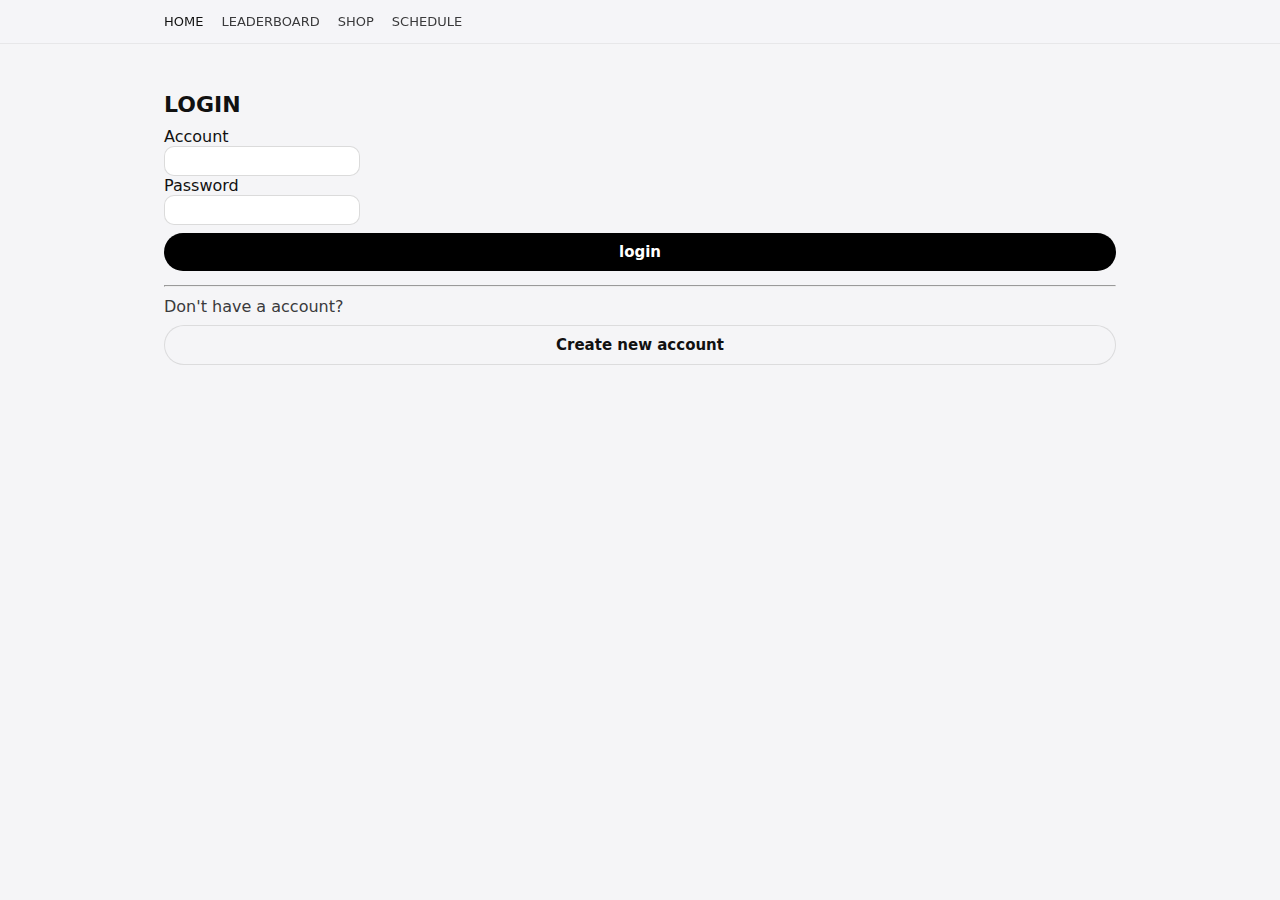
<file: images/leaderboard.html>
<!DOCTYPE html>
<html lang="zh-Hant">
<head>
    <meta charset="UTF-8">
    <title>LEADERBOARD</title>
    <link rel="stylesheet" href="style.css">
    <script src="api.js"></script>
    <style>
        /* --- 賽道卡片樣式 --- */
        .track-grid {
            display: grid;
            grid-template-columns: repeat(auto-fill, minmax(280px, 1fr));
            gap: 24px;
            margin-top: 20px;
        }
        .track-card {
            background: #fff;
            border-radius: 16px;
            overflow: hidden;
            box-shadow: 0 4px 12px rgba(0,0,0,0.05);
            cursor: pointer;
            transition: transform 0.2s, box-shadow 0.2s;
            border: 1px solid rgba(0,0,0,0.05);
        }
        .track-card:hover {
            transform: translateY(-4px);
            box-shadow: 0 12px 24px rgba(0,0,0,0.12);
        }
        .track-card-img {
            width: 100%;
            height: 160px;
            object-fit: cover;
            background: #f0f0f0;
        }
        .track-card-body {
            padding: 16px;
        }
        .track-card-title {
            font-size: 18px;
            font-weight: 600;
            margin: 0 0 4px 0;
            color: #1d1d1f;
        }

        /* --- 篩選工具列樣式 (填滿寬度) --- */
        .filter-toolbar {
            display: flex;
            flex-wrap: wrap;
            gap: 12px;
            background: #fff;
            padding: 16px;
            border-radius: 12px;
            box-shadow: 0 2px 8px rgba(0,0,0,0.04);
            margin-top: 20px;
            align-items: flex-end;
        }
        .filter-group {
            display: flex;
            flex-direction: column;
            gap: 6px;
            flex: 1; /* ★ 關鍵：讓每個輸入框平均分配寬度 */
            min-width: 200px;
        }
        .filter-group label {
            font-size: 12px;
            font-weight: 600;
            color: #666;
            margin-left: 2px;
        }
        .filter-input {
            padding: 10px 12px;
            border: 1px solid #d1d1d6;
            border-radius: 8px;
            font-size: 14px;
            width: 100%; /* 填滿容器 */
        }
        
        /* --- 1. 儀表板 (Dashboard) --- */
        .dashboard-container {
            background: #fff;
            border-radius: 18px;
            padding: 24px;
            
            /* 卡片本身在頁面置中 */
            margin: 20px auto; 
            max-width: 900px;
            
            /* ★ 關鍵設定：內容排版 ★ */
            display: flex;
            flex-direction: row;     /* 左圖右文 */
            align-items: center;     /* 垂直置中 (讓文字區塊上下居中) */
            justify-content: center; /* ★ 水平置中 (讓圖+文的組合在卡片正中間) ★ */
            text-align: left;        /* 文字內容靠左對齊 (比較整齊) */
            gap: 40px;               /* 拉開圖片與文字的間距，比較大氣 */
            
            box-shadow: 0 8px 20px rgba(0,0,0,0.06);
            border: 1px solid rgba(0,0,0,0.04);
        }

        /* 圖片樣式 */
        .dash-img {
            width: 320px;
            height: 180px;
            object-fit: cover;
            border-radius: 12px;
            box-shadow: 0 4px 10px rgba(0,0,0,0.1);
            flex-shrink: 0; /* 禁止圖片被壓縮 */
        }

        /* Final 狀態專用：無框、無陰影、透明底 */
        .dash-img-final {
            box-shadow: none !important;
            background: transparent !important;
            border-radius: 0 !important;
            object-fit: contain !important;
        }

        /* 文字區塊：讓它不要太寬，保持緊湊 */
        .dash-info {
            flex: 0 1 auto; /* 彈性調整寬度，但不強迫撐滿 */
            min-width: 300px;
        }
        .dash-badge {
            display: inline-block;
            background: #000;
            color: #fff;
            padding: 4px 10px;
            border-radius: 4px;
            font-size: 12px;
            font-weight: bold;
            text-transform: uppercase;
            letter-spacing: 1px;
            margin-bottom: 8px;
        }
        .dash-badge.final { background: #ff3b30; } /* 紅色 Final */
        
        .dash-title {
            font-size: 28px;
            font-weight: 700;
            margin: 0 0 8px 0;
            color: #1d1d1f;
        }
        .dash-meta {
            font-size: 16px;
            color: #666;
            margin-bottom: 20px;
            font-weight: 500;
        }
        .dash-btn {
            background: #0071e3;
            color: white;
            border: none;
            padding: 12px 32px;
            border-radius: 24px;
            font-size: 16px;
            font-weight: 600;
            cursor: pointer;
            transition: all 0.2s;
        }
        .dash-btn:hover { background: #005bb5; transform: scale(1.02); }
        .dash-btn:disabled { background: #ccc; cursor: not-allowed; transform: none; }
        
        /* 即時搜尋框樣式 */
        .instant-search {
            width: 100%;
            padding: 12px;
            border: 1px solid #d1d1d6;
            border-radius: 10px;
            font-size: 15px;
            background-image: url('data:image/svg+xml;utf8,<svg xmlns="http://www.w3.org/2000/svg" width="16" height="16" viewBox="0 0 24 24" fill="none" stroke="%23999" stroke-width="2" stroke-linecap="round" stroke-linejoin="round"><circle cx="11" cy="11" r="8"></circle><line x1="21" y1="21" x2="16.65" y2="16.65"></line></svg>');
            background-repeat: no-repeat;
            background-position: 10px center;
            padding-left: 36px; /* 留位置給 icon */
        }
        
        @media (max-width: 768px) {
            .dashboard-container { flex-direction: column; text-align: center; }
            .dash-img { width: 100%; height: auto; }
            .filter-group { min-width: 100%; }
        }
        /* --- 2. 賽道詳情頭部 --- */
        .track-detail-header {
            background: #fff;
            border-radius: 16px;
            padding: 30px; /* 加大內距 */
            margin-bottom: 20px;
            box-shadow: 0 4px 12px rgba(0,0,0,0.05);

            /* ★ 關鍵設定：內容排版 ★ */
            display: flex;
            flex-direction: row;
            align-items: center;
            justify-content: center; /* ★ 水平置中 ★ */
            text-align: left;
            gap: 40px;
        }

        /* 賽道詳情圖片 */
        .track-header-img {
            width: 360px; /* 這裡圖片可以稍微大一點 */
            height: 200px;
            object-fit: cover;
            border-radius: 12px;
            box-shadow: 0 4px 10px rgba(0,0,0,0.1);
            flex-shrink: 0;
        }

        /* --- RWD: 手機版自動變回垂直排列 --- */
        @media (max-width: 768px) {
            .dashboard-container, 
            .track-detail-header {
                flex-direction: column; /* 改為垂直 */
                text-align: center;     /* 文字改為置中 */
                padding: 20px;
                gap: 20px;
            }
            .dash-img, 
            .track-header-img {
                width: 100%;
                max-width: 100%;
                height: auto;
            }
            .dash-info {
                min-width: auto;
                width: 100%;
            }
        }
        /* --- 年份選單容器 (包含箭頭) --- */
        .year-tabs-wrapper {
            display: flex;
            align-items: center;
            justify-content: center;
            gap: 10px;
            max-width: 960px; /* 稍微加寬以容納箭頭 */
            margin: 30px auto;
            padding: 0 10px;
        }

        /* 隱藏原本的 margin，改由 wrapper 控制 */
        .year-tabs {
            margin: 0; 
            flex: 1; /* 填滿中間空間 */
            scroll-behavior: smooth; /* 讓 JS 滑動時有平滑效果 */
        }

        /* 左右箭頭按鈕樣式 */
        .tab-arrow {
            width: 40px;
            height: 40px;
            border-radius: 50%;
            border: 1px solid rgba(0,0,0,0.1);
            background: #fff;
            color: #333;
            font-size: 20px;
            font-weight: bold;
            display: flex;
            align-items: center;
            justify-content: center;
            cursor: pointer;
            transition: all 0.2s;
            flex-shrink: 0; /* 防止按鈕被壓縮 */
            box-shadow: 0 2px 5px rgba(0,0,0,0.05);
        }

        .tab-arrow:hover {
            background: #f5f5f7;
            transform: scale(1.1);
        }

        .tab-arrow:active {
            background: #e5e5ea;
            transform: scale(0.95);
        }
    </style>
</head>

<body>
    <header class="site-header">
        <div class="header-inner">
            <div class="header-left">
                <nav class="header-nav">
                    <a href="home.html" class="nav-link">HOME</a>
                    <a href="leaderboard.html" class="nav-link nav-link-active">LEADERBOARD</a>
                    <a href="trade.html" class="nav-link">SHOP</a>
                    <a href="schedule.html" class="nav-link">SCHEDULE</a>
                </nav>
            </div>
            <div class="header-right">
                <div class="profile-icon" id="nav-profile-icon"></div>
            </div>
        </div>
    </header>

    <div class="app">
        <div class="top-bar">
            <h1>LEADERBOARD</h1>
        </div>

        <div class="card-container">
            <div class="card" id="card-score">
                <h2>積分榜</h2>
                <p>年度排名</p>
            </div>
            <div class="card" id="card-track">
                <h2>賽道榜</h2>
                <p>最速紀錄</p>
            </div>
        </div>

        <div class="year-tabs-wrapper" style="display: none;">
            <button id="tab-prev" class="tab-arrow">‹</button>
            <div id="year-tabs" class="year-tabs"></div>
            <button id="tab-next" class="tab-arrow">›</button>
        </div>
        
        <section id="score-section" style="display:none;">
            
            <div id="race-dashboard" class="dashboard-container" style="display:none;">
                <img id="dash-img" src="" class="dash-img">
                
                <div class="dash-info">
                    <span id="dash-badge" class="dash-badge">NEXT RACE</span>
                    <h2 id="dash-track-name" class="dash-title">--</h2>
                    <div id="dash-meta" class="dash-meta">Round -- | Date: --</div>
                    <button id="dash-btn" class="dash-btn">Simulate</button>
                    <p id="dash-msg" style="margin-top:10px; color:green; font-weight:500;"></p>
                </div>
            </div>
            <div class="section-row" style="margin-bottom: 15px;">
                <div class="panel" style="flex:1;">
                    <input type="text" id="score-search-input" class="instant-search" placeholder="搜尋玩家...">
                </div>
            </div>

            <table id="score-table">
                <colgroup>
                    <col style="width:10%;">
                    <col style="width:25%;">
                    <col style="width:15%;">
                    <col style="width:15%;">
                    <col style="width:15%;">
                    <col style="width:20%;">
                </colgroup>
                <thead>
                    <tr>
                        <th>名次</th>
                        <th>帳號</th>
                        <th>分站冠軍</th>
                        <th>頒獎台</th>
                        <th>完賽</th>
                        <th>積分</th>
                    </tr>
                </thead>
                <tbody></tbody>
            </table>
        </section>

        <section id="track-section" style="display:none; margin-top: 30px;">
            
            <div id="track-list-view">
                <div style="display:flex; justify-content:space-between; align-items:center; flex-wrap:wrap; gap:10px;">
                    <input type="text" id="track-list-search" class="instant-search" style="flex:1" placeholder="搜尋賽道...">
                </div>
                
                <div id="track-grid-container" class="track-grid"></div>
            </div>

            <div id="track-detail-view" style="display:none;">
                <button id="back-to-tracks" style="margin-bottom:15px; background:#e5e5ea; border:none; padding:8px 16px; border-radius:20px; font-weight:600; cursor:pointer;">← 返回賽道列表</button>
                
                <div class="track-detail-header">
                    <img id="detail-track-img" src="" class="track-header-img">
                    
                    <div>
                        <h2 id="detail-track-name" style="margin:0 0 8px 0; font-size:32px; font-weight:700;">--</h2>
                        <p style="color:#666; margin:0; font-size: 16px;">
                            單圈長度: <span id="detail-track-length" style="font-weight:bold; color:#1d1d1f;">--</span>
                        </p>
                    </div>
                </div>

                <div class="filter-toolbar">
                    <div class="filter-group" style="flex:0 0 150px; min-width:auto;">

                        <select id="filter-year" class="filter-input">
                            <option value="all">All Time</option>
                        </select>
                    </div>
                    <div class="filter-group">

                        <input type="text" id="filter-player" class="filter-input" placeholder="搜尋玩家...">
                    </div>
                    <div class="filter-group">
 
                        <input type="text" id="filter-car" class="filter-input" placeholder="搜尋車款...">
                    </div>
                </div>

                <table id="track-table" style="margin-top: 20px;">
                    <colgroup>
                        <col style="width:10%;">
                        <col style="width:20%;">
                        <col style="width:25%;">
                        <col style="width:20%;">
                        <col style="width:25%;">
                    </colgroup>
                    <thead>
                        <tr>
                            <th>名次</th>
                            <th>帳號</th>
                            <th>車輛</th>
                            <th>時間</th>
                            <th>日期</th>
                        </tr>
                    </thead>
                    <tbody></tbody>
                </table>
            </div> </section>

        <div id="player-modal-overlay" class="modal-overlay"></div>
        <div id="player-modal" class="modal">
            <div class="modal-header">
                <h3>玩家資料</h3>
                <button id="player-modal-close" class="modal-close">×</button>
            </div>
            <div id="player-modal-content" class="modal-content"></div>
        </div>
    </div>

    <script>
        // --- 初始化 ---
        const playerId = localStorage.getItem("playerId");
        if (!playerId) window.location.href = "index.html";

        const navIcon = document.getElementById("nav-profile-icon");
        if (navIcon) {
            const username = localStorage.getItem("username") || "你";
            navIcon.textContent = username.charAt(0).toUpperCase();
            navIcon.addEventListener("click", () => window.location.href = "profile.html");
        }

        // 頁面元素
        const scoreSection = document.getElementById("score-section");
        const trackSection = document.getElementById("track-section");
        const yearTabsContainer = document.getElementById("year-tabs");
        const raceDashboard = document.getElementById("race-dashboard");
        // 新增：年份選單的外框 (控制箭頭顯示用)
        const yearTabsWrapper = document.querySelector(".year-tabs-wrapper");

        // 狀態變數
        let currentYear = null;
        let selectedTrackName = null;
        
        // ★ 資料緩存 (用於前端即時搜尋)
        let allScoreData = []; // 存積分榜完整資料
        let allTracksData = []; // 存所有賽道資料

        // 切換模式
        document.getElementById("card-score").addEventListener("click", () => switchMode('score'));
        document.getElementById("card-track").addEventListener("click", () => switchMode('track'));

        function switchMode(mode) {
            // 1. 先「全部隱藏」，防止殘留
            scoreSection.style.display = "none";
            trackSection.style.display = "none";
            
            // 2. 判斷要開哪一個
            if (mode === 'score') {
                // --- 顯示：積分榜 ---
                scoreSection.style.display = "block";
                
                // 顯示年份箭頭
                if(yearTabsWrapper) yearTabsWrapper.style.display = "flex";

                // ★ 關鍵修復：切換回來時，要檢查是否應該顯示儀表板
                // 如果目前選的不是「生涯總計(all)」，且已經有選年份，就要把儀表板開回來
                if (currentYear && currentYear !== 'all') {
                    raceDashboard.style.display = "flex";
                } else {
                    // 如果還沒初始化，這行沒影響；如果是 all，則保持隱藏
                    raceDashboard.style.display = "none"; 
                }

                if (!currentYear) initYearTabs();

            } else {
                // --- 顯示：賽道紀錄 ---
                trackSection.style.display = "block";
                
                // 隱藏年份箭頭
                if(yearTabsWrapper) yearTabsWrapper.style.display = "none";
                
                // 隱藏儀表板 (賽道榜不需要)
                raceDashboard.style.display = "none";

                // ★ 關鍵修復：強制回到「賽道列表」，防止卡在「賽道詳情頁」
                document.getElementById("track-list-view").style.display = "block";
                document.getElementById("track-detail-view").style.display = "none";

                loadTrackList(); 
                initFilterYearOptions();
            }
        }

    // ==========================================
        // 1. 積分排行榜邏輯 (年份排序 + 箭頭滑動)
        // ==========================================
        // 用來暫存全域賽事資料
        let cachedGlobalNextRace = null;

        function initYearTabs() {
            // 平行執行：抓年份 + 抓全域賽事
            Promise.all([
                apiGetYears(),
                apiGetGlobalNextRace()
            ]).then(([years, nextRaceData]) => {
                
                // ★ 把抓到的資料存起來！
                cachedGlobalNextRace = nextRaceData;

                yearTabsContainer.innerHTML = "";
                
                if(Array.isArray(years)) {
                    years.sort((a, b) => a - b);
                    years.push("all"); 
                } else {
                    years = [2024, "all"]; 
                }

                // 決定預設選中哪一年
                // 優先鎖定「全域賽事」的年份
                let targetYear = 2024;
                if (years.length >= 2) targetYear = years[years.length - 2]; 

                if (nextRaceData && nextRaceData.status === "Pending") {
                    const pendingYear = nextRaceData.seasonYear || nextRaceData.SeasonYear;
                    if (years.includes(pendingYear)) {
                        targetYear = pendingYear;
                    }
                }
                
                if (!currentYear) currentYear = targetYear;

                // 渲染 Tab
                years.forEach(y => {
                    const div = document.createElement("div");
                    div.className = "year-tab";
                    div.innerText = (y === 'all') ? "生涯總計" : y;
                    
                    if (y == currentYear) div.classList.add("active");
                    
                    div.addEventListener("click", () => {
                        document.querySelectorAll(".year-tab").forEach(t => t.classList.remove("active"));
                        div.classList.add("active");
                        div.scrollIntoView({ behavior: 'smooth', block: 'nearest', inline: 'center' });

                        currentYear = y;
                        loadScoreLeaderboard(y);
                        
                        // ★ 切換年份時，永遠傳入「存起來的全域資料」
                        loadDashboard(cachedGlobalNextRace); 
                    });
                    yearTabsContainer.appendChild(div);
                });
                
                // 綁定箭頭
                const btnPrev = document.getElementById("tab-prev");
                const btnNext = document.getElementById("tab-next");
                if(btnPrev) btnPrev.onclick = () => yearTabsContainer.scrollBy({ left: -150, behavior: 'smooth' });
                if(btnNext) btnNext.onclick = () => yearTabsContainer.scrollBy({ left: 150, behavior: 'smooth' });

                // 初始載入
                loadScoreLeaderboard(currentYear);
                loadDashboard(cachedGlobalNextRace); 

            }).catch(err => {
                console.warn("Init Error:", err);
            });
        }

        // 載入積分榜 (並存入緩存)
        function loadScoreLeaderboard(year) {
            const tbody = document.querySelector("#score-table tbody");
            tbody.innerHTML = `<tr><td colspan="6">載入中...</td></tr>`;
            
            apiGetLeaderboardByYear(year).then(data => {
                allScoreData = data || []; // ★ 存起來
                renderScoreTable(allScoreData); // 渲染
            });
        }

        // 渲染表格 (支援篩選)
        function renderScoreTable(data) {
            const tbody = document.querySelector("#score-table tbody");
            tbody.innerHTML = "";
            if (data.length === 0) {
                tbody.innerHTML = `<tr><td colspan="6">無資料</td></tr>`;
                return;
            }
            data.forEach(row => {
                const tr = document.createElement("tr");
                tr.innerHTML = `
                    <td>${row.rank}</td>
                    <td style="color:#0071e3; cursor:pointer; font-weight:500;" onclick="openPlayerModal('${row.username}')">${row.username}</td>
                    <td>${row.winCount}</td>
                    <td>${row.podiumCount}</td>
                    <td>${row.raceCount}</td>
                    <td>${row.score}</td>`;
                tbody.appendChild(tr);
            });
        }

        // ★ 即時搜尋：積分榜
        document.getElementById("score-search-input").addEventListener("input", (e) => {
            const keyword = e.target.value.toLowerCase();
            // 只保留符合關鍵字的人 (過濾)
            const filtered = allScoreData.filter(d => d.username.toLowerCase().includes(keyword));
            renderScoreTable(filtered);
        });

       // ==========================================
        // 2. 儀表板與模擬邏輯 (新增賽季顯示 + 日期簡化)
        // ==========================================
        // ==========================================
        // 2. 儀表板邏輯 (純顯示模式 + Final去背)
        // ==========================================
        function loadDashboard(data) {
            const dashboard = document.getElementById("race-dashboard");
            
            // ★ 修改：永遠顯示儀表板 (即使是生涯模式)
            dashboard.style.display = "flex"; 

            const elBadge = document.getElementById("dash-badge");
            const elTitle = document.getElementById("dash-track-name");
            const elMeta = document.getElementById("dash-meta");
            const elImg = document.getElementById("dash-img");
            const btn = document.getElementById("dash-btn");
            const msg = document.getElementById("dash-msg");
            
            msg.innerText = "";

            // ★ 步驟 1：先移除 Final 特殊樣式 (恢復預設有框)
            elImg.classList.remove("dash-img-final");
            
            // 如果還沒拿到資料，顯示 Loading
            if(!data) {
                elTitle.innerText = "載入中...";
                btn.disabled = true;
                btn.innerText = "讀取中...";
                elImg.src = ""; 
                return;
            }

            // --- 開始渲染 ---
            btn.disabled = false;
            const status = data.status || data.Status;
            
            if (status === "Finished") {
                // ★ 步驟 2：如果是 Finished，加上去背樣式
                elImg.classList.add("dash-img-final");

                elBadge.className = "dash-badge";
                elBadge.innerText = "SEASON FINISHED";
                elMeta.innerText = `NEXT ${data.nextSeasonYear || data.NextSeasonYear}`;
                elImg.src = "images/trophy-default.png"; 
                
                btn.innerText = "New Season";
                btn.onclick = () => alert(`請聯繫管理員更新賽程。`);

            } else if (status === "Pending") {
                // ★ 步驟 3：如果是 Pending，確保移除樣式
                elImg.classList.remove("dash-img-final");

                const trackName = data.trackName || data.TrackName || "--";
                const round = data.round || data.Round;
                const totalRounds = data.totalRounds || data.TotalRounds;
                const trackUrl = data.trackUrl || data.TrackUrl || 'img/track-default.jpg';
                const isFinal = data.isFinal || data.IsFinal;
                const raceYear = data.seasonYear || data.SeasonYear; 
                
                // 日期格式化
                let dateStr = "待定";
                const rawDate = data.raceDate || data.RaceDate;
                if (rawDate) {
                    const d = new Date(rawDate);
                    if(!isNaN(d.getTime())) {
                        dateStr = `${d.getMonth() + 1}/${d.getDate()}`;
                    } else {
                        const parts = rawDate.split('-');
                        if(parts.length >= 3) dateStr = `${parseInt(parts[1])}/${parseInt(parts[2])}`;
                    }
                }

                elTitle.innerText = trackName;
                elMeta.innerHTML = `
                    <span style="color:#0071e3; font-weight:bold;">${raceYear}</span> &nbsp;•&nbsp; 
                    Round ${round} &nbsp;•&nbsp; 
                    ${dateStr}
                `;
                elImg.src = trackUrl;
                
                if (isFinal) {
                    elBadge.innerText = "FINAL RACE";
                    elBadge.className = "dash-badge final";
                } else {
                    elBadge.innerText = "NEXT RACE";
                    elBadge.className = "dash-badge";
                }

                btn.innerText = "Simulate";
                btn.onclick = () => {
                    if(!confirm(`確定要開始模擬 ${trackName} 的比賽嗎？`)) return;
                    btn.disabled = true;
                    btn.innerText = "比賽進行中...";
                    
                    // 模擬該年份的比賽
                    apiSimulateRace(raceYear).then(res => {
                        if(res.ok) {
                            msg.innerText = "比賽完成！排行榜已更新。";
                            // ★ 模擬完畢後，重新跑一次初始化，抓取新的下一場
                            initYearTabs(); 
                        } else {
                            const errMsg = (res.data && (res.data.message || res.data.Message)) || "未知錯誤";
                            alert("模擬失敗: " + errMsg);
                            btn.disabled = false;
                            btn.innerText = "Simulate";
                        }
                    });
                };
            } else {
                elBadge.innerText = "ERROR";
                elTitle.innerText = "狀態異常";
                btn.disabled = true;
            }
        }

        // ==========================================
        // 2. 賽道紀錄邏輯
        // ==========================================
        
        const trackListView = document.getElementById("track-list-view");
        const trackDetailView = document.getElementById("track-detail-view");
        const trackGrid = document.getElementById("track-grid-container");

        // 載入賽道列表 (存入緩存)
        function loadTrackList() {
            trackListView.style.display = "block";
            trackDetailView.style.display = "none";
            trackGrid.innerHTML = "載入中...";

            apiGetTracks().then(tracks => {
                allTracksData = tracks || []; // ★ 存起來
                renderTrackGrid(allTracksData);
            });
        }

        // 渲染 Grid
        function renderTrackGrid(tracks) {
            trackGrid.innerHTML = "";
            if(tracks.length === 0) {
                trackGrid.innerHTML = "<p>無賽道資料</p>";
                return;
            }

            tracks.forEach(track => {
                const card = document.createElement("div");
                card.className = "track-card";
                card.onclick = () => openTrackDetail(track);
                
                const imgSrc = track.imageUrl || 'img/track-default.jpg'; 
                card.innerHTML = `
                    <img src="${imgSrc}" class="track-card-img" onerror="this.src='img/track-default.jpg'">
                    <div class="track-card-body">
                        <h3 class="track-card-title">${track.name}</h3>
                        <div style="font-size:13px; color:#666;">${track.length || '?'} KM</div>
                    </div>
                `;
                trackGrid.appendChild(card);
            });
        }

        // ★ 即時搜尋：賽道列表
        document.getElementById("track-list-search").addEventListener("input", (e) => {
            const val = e.target.value.toLowerCase();
            const filtered = allTracksData.filter(t => t.name.toLowerCase().includes(val));
            renderTrackGrid(filtered);
        });

        // 進入詳情
        function openTrackDetail(track) {
            selectedTrackName = track.name;
            trackListView.style.display = "none";
            trackDetailView.style.display = "block";
            
            document.getElementById("detail-track-name").innerText = track.name;
            document.getElementById("detail-track-length").innerText = (track.length || '?') + "KM";
            document.getElementById("detail-track-img").src = track.imageUrl || 'img/track-default.jpg';
            
            // 重置輸入框
            document.getElementById("filter-year").value = "all";
            document.getElementById("filter-player").value = "";
            document.getElementById("filter-car").value = "";

            loadTrackTable();
        }

        // 載入紀錄表格 (即時查詢)
        function loadTrackTable() {
            if (!selectedTrackName) return;
            const tbody = document.querySelector("#track-table tbody");
            
            // 由於即時搜尋頻率高，這裡可以考慮 Debounce，但如果資料量不大直接呼叫也行
            // 這裡示範直接呼叫 API
            const yearVal = document.getElementById("filter-year").value;
            const playerVal = document.getElementById("filter-player").value.trim();
            const carVal = document.getElementById("filter-car").value.trim();

            apiGetTrackLeaderboard(selectedTrackName, yearVal, playerVal, carVal).then(data => {
                tbody.innerHTML = "";
                if (!data || data.length === 0) {
                    tbody.innerHTML = `<tr><td colspan="5">查無符合條件的紀錄</td></tr>`;
                    return;
                }
                data.forEach(row => {
                    const tr = document.createElement("tr");
                    tr.innerHTML = `
                        <td>${row.rank}</td>
                        <td style="color:#0071e3; cursor:pointer; font-weight:500;" onclick="openPlayerModal('${row.username}')">${row.username}</td>
                        <td>${row.carName || '-'}</td>
                        <td style="font-family:monospace; font-weight:bold;">${row.bestTime}</td>
                        <td>${row.date || '-'}</td>
                    `;
                    tbody.appendChild(tr);
                });
            });
        }

        // ★ 即時搜尋：賽道紀錄的三個篩選器
        // 綁定事件：只要輸入變動，就重新撈取資料
        const filters = ["filter-year", "filter-player", "filter-car"];
        filters.forEach(id => {
            document.getElementById(id).addEventListener("input", () => loadTrackTable());
        });

        // 初始化年份
        function initFilterYearOptions() {
            const sel = document.getElementById("filter-year");
            apiGetYears().then(years => {
                sel.innerHTML = `<option value="all">All Time</option>`;
                years.forEach(y => {
                    const opt = document.createElement("option");
                    opt.value = y;
                    opt.innerText = y;
                    sel.appendChild(opt);
                });
            });
        }
        
        document.getElementById("back-to-tracks").addEventListener("click", loadTrackList);

        // 玩家彈窗保持不變
        function openPlayerModal(username) {
            const modal = document.getElementById("player-modal");
            const overlay = document.getElementById("player-modal-overlay");
            const content = document.getElementById("player-modal-content");
            content.innerHTML = '<div style="text-align:center; padding:30px; color:#888;">資料讀取中...</div>';
            modal.classList.add("show");
            overlay.classList.add("show");
            
            apiGetPlayerDetail(username).then(data => {
                if (!data) { content.innerHTML = "找不到資料"; return; }
                const gold = data.winCount || 0;
                let html = `
                    <div style="background:#fff; border-radius:16px; padding:24px; box-shadow:0 4px 12px rgba(0,0,0,0.05); margin-bottom:24px;">
                        <h2 style="margin:0 0 20px 0;">帳號：${data.username}</h2>
                        <div style="display:flex; justify-content:space-between;">
                            <div><div style="font-size:13px; color:#888;">生涯總分</div><div style="font-size:28px; font-weight:700;">${data.totalScore.toLocaleString()}</div></div>
                            <div><div style="font-size:13px; color:#888;">參賽次數</div><div style="font-size:28px; font-weight:700;">${data.raceCount}</div></div>
                        </div>
                    </div>
                    <h3>最近賽事</h3>
                    <table class="small-table"><thead><tr><th>日期</th><th>賽道</th><th>成績</th></tr></thead><tbody>`;
                if(data.recentRecords) {
                    data.recentRecords.forEach(r => {
                        html += `<tr><td>${r.date}</td><td>${r.trackName}</td><td>${r.bestTime}</td></tr>`;
                    });
                }
                html += `</tbody></table>`;
                content.innerHTML = html;
            });
        }
        document.getElementById("player-modal-close").addEventListener("click", () => {
            document.getElementById("player-modal").classList.remove("show");
            document.getElementById("player-modal-overlay").classList.remove("show");
        });
        document.getElementById("player-modal-overlay").addEventListener("click", () => {
            document.getElementById("player-modal").classList.remove("show");
            document.getElementById("player-modal-overlay").classList.remove("show");
        });

    </script>
</body>
</html>
</file>
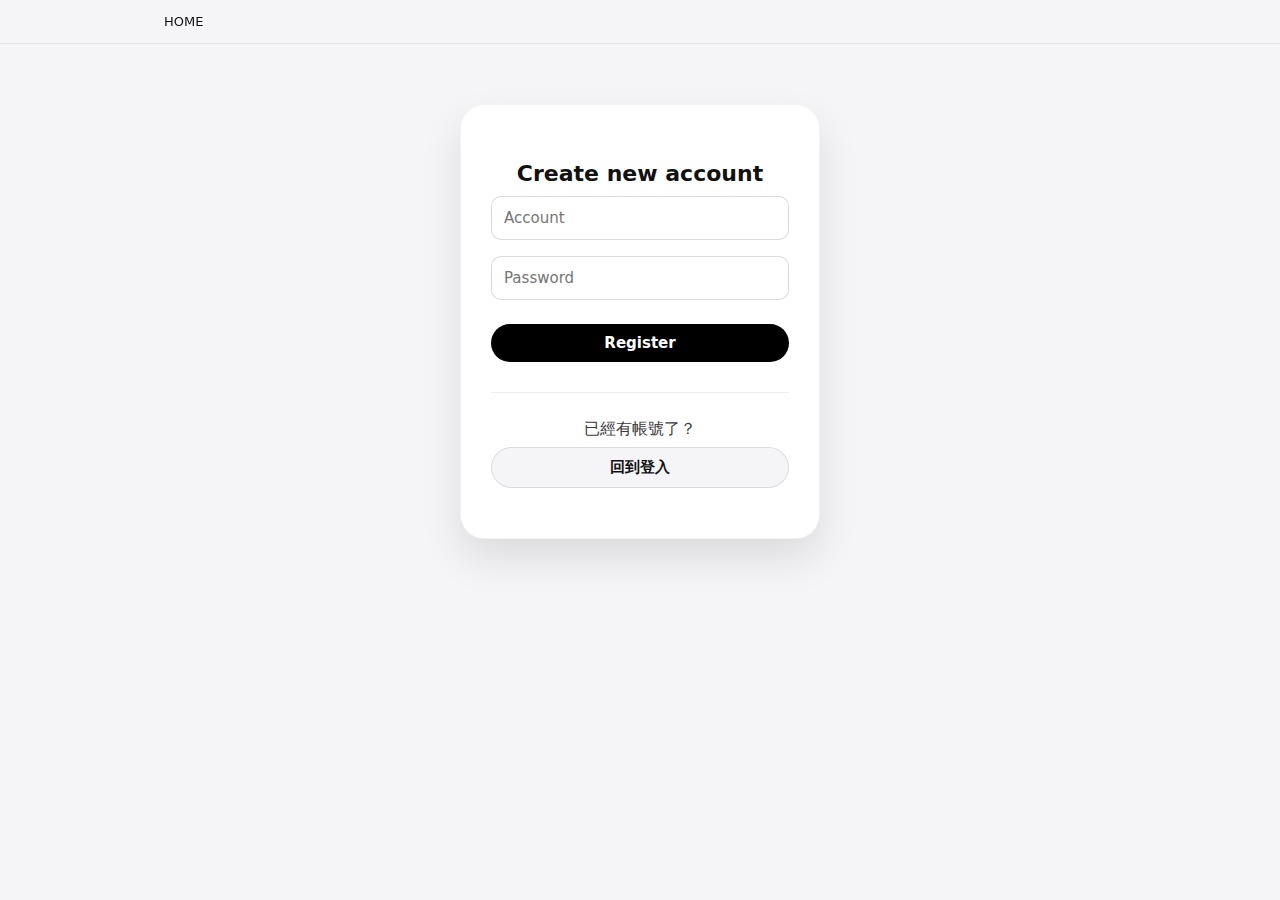
<file: images/register.html>
<!DOCTYPE html>
<html lang="zh-Hant">

<head>
    <meta charset="UTF-8">
    <title>註冊新帳號</title>
    <link rel="stylesheet" href="style.css">
    <script src="api.js"></script>
</head>

<body>
    <header class="site-header">
        <div class="header-inner">
            <div class="header-left">
                <nav class="header-nav">
                    <a href="home.html" class="nav-link nav-link-active">HOME</a>
                </nav>
            </div>
        </div>
    </header>

    <div class="app login-page">
        <h2>Create new account</h2>

        <label>
            <input type="text" id="reg-username" placeholder="Account">
        </label>
        
        <label>
            <input type="password" id="reg-password" placeholder="Password">
        </label>
        
        <button id="reg-btn">Register</button>
        <p id="reg-msg"></p>

        <hr>

        <p>
            已經有帳號了？
            <button id="back-login">回到登入</button>
        </p>
    </div>

    <script>
        const regBtn = document.getElementById("reg-btn");
        const backBtn = document.getElementById("back-login");

        regBtn.addEventListener("click", () => {
            const u = document.getElementById("reg-username").value;
            const p = document.getElementById("reg-password").value;
            apiRegister(u, p).then(result => {
                const msg = document.getElementById("reg-msg");
                if (result.success) {
                    msg.innerText = "註冊成功，請回登入畫面登入。";
                    msg.style.color = "green";
                } else {
                    msg.innerText = result.message || "註冊失敗";
                    msg.style.color = "red";
                }
            });
        });

        backBtn.addEventListener("click", () => {
            window.location.href = "index.html";
        });
    </script>
</body>

</html>
</file>
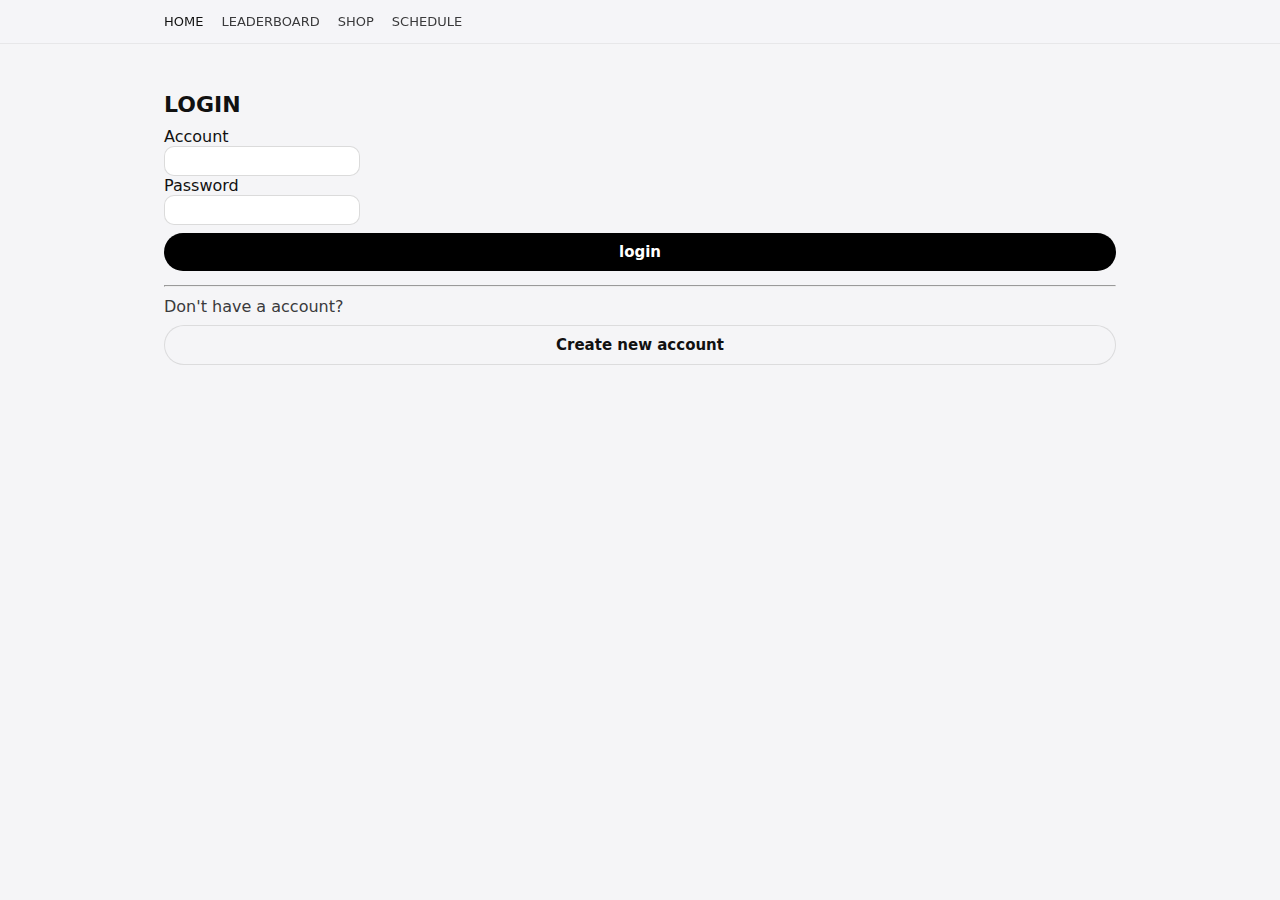
<file: images/schedule.html>
<!DOCTYPE html>
<html lang="zh-Hant">

<head>
    <meta charset="UTF-8">
    <title>賽程表查詢</title>
    <link rel="stylesheet" href="style.css">
    <script src="api.js"></script>
</head>

<body>
    <header class="site-header">
        <div class="header-inner">
            <div class="header-left">
                <div class="header-logo"> TC2 DB</div>
                <nav class="header-nav">
                    <a href="home.html" class="nav-link">首頁</a>
                    <a href="leaderboard.html" class="nav-link">排行榜</a>
                    <a href="trade.html" class="nav-link">交易中心</a>
                    <a href="schedule.html" class="nav-link nav-link-active">賽程表</a>
                </nav>
            </div>
            <div class="header-right">
                <div class="profile-icon" id="nav-profile-icon"></div>
            </div>
        </div>
    </header>

    <div class="app">
        <div class="top-bar">
            <h1>賽程表查詢</h1>
        </div>

        <div id="year-tabs" class="year-tabs" style="margin-top: 30px;">
        </div>

        <section id="schedule-section" style="margin-top: 30px;">
            <table id="schedule-table">
                <thead>
                    <tr>
                        <th style="width:10%;">回合</th>
                        <th style="width:20%;">賽道名稱</th>
                        <th style="width:10%;">賽道長度</th>
                        <th style="width:15%;">日期</th>
                        <th style="width:10%;">第一名</th>
                        <th style="width:10%;">第二名</th>
                        <th style="width:10%;">第三名</th>
                        <th style="width:15%;">狀態</th>
                    </tr>
                </thead>
                <tbody></tbody>
            </table>
        </section>

    </div>

    <script>
        const playerId = localStorage.getItem("playerId");
        if (!playerId) { window.location.href = "index.html"; }

        const navIcon = document.getElementById("nav-profile-icon");
        if (navIcon) {
            const username = localStorage.getItem("username") || "你";
            navIcon.textContent = username.charAt(0).toUpperCase();
            navIcon.addEventListener("click", () => { window.location.href = "profile.html"; });
        }

        let currentYear = null;
        const yearTabsContainer = document.getElementById("year-tabs");
        const scheduleBody = document.querySelector("#schedule-table tbody");

        function initYearTabs() {
            apiGetYears().then(years => {
                yearTabsContainer.innerHTML = "";

                // 預設選取最新年份
                if (!currentYear || !years.includes(Number(currentYear))) {
                    currentYear = years[years.length - 1];
                }

                years.forEach(y => {
                    const tab = document.createElement("div");
                    tab.className = `year-tab ${y == currentYear ? 'active' : ''}`;
                    tab.textContent = y;
                    tab.addEventListener("click", () => {
                        document.querySelectorAll(".year-tab").forEach(t => t.classList.remove("active"));
                        tab.classList.add("active");
                        currentYear = y;
                        loadSchedule(currentYear);
                    });
                    yearTabsContainer.appendChild(tab);
                });

                // 確保捲軸捲到最右邊 (最新的年份)
                setTimeout(() => {
                    yearTabsContainer.scrollLeft = yearTabsContainer.scrollWidth;
                }, 100);

                loadSchedule(currentYear);
            });
        }

        // ★ 新增：載入賽程表資料的函式
        // ★ 修正：載入賽程表資料的函式 (包含結果顯示)
        function loadSchedule(year) {
            scheduleBody.innerHTML = `<tr><td colspan="8">載入 ${year} 年賽程中...</td></tr>`; // colspan 改為 8

            if (typeof apiGetScheduleByYear === 'function') {
                apiGetScheduleByYear(year).then(scheduleList => {
                    scheduleBody.innerHTML = "";
                    if (scheduleList.length === 0) {
                        scheduleBody.innerHTML = `<tr><td colspan="8">${year} 年度尚無賽程資料。</td></tr>`;
                        return;
                    }

                    scheduleList.forEach(item => {
                        const tr = document.createElement("tr");
                        const statusText = item.is_completed ? "已完成 ✅" : "即將到來 🗓️";
                        const dateText = item.raceDate || '待定';
                        
                        // 根據狀態決定是否顯示前三名
                        const p1 = item.is_completed ? item.top1 : '-';
                        const p2 = item.is_completed ? item.top2 : '-';
                        const p3 = item.is_completed ? item.top3 : '-';
                        
                        tr.innerHTML = `
                            <td>Round ${item.round}</td>
                            <td>${item.trackName}</td>
                            <td>${item.trackLength}</td>
                            <td>${dateText}</td>
                            <td>${p1}</td>   <td>${p2}</td>   <td>${p3}</td>   <td>${statusText}</td>
                        `;
                        scheduleBody.appendChild(tr);
                    });
                }).catch(() => {
                    scheduleBody.innerHTML = `<tr><td colspan="8">無法取得賽程資料，請檢查 API 連線。</td></tr>`;
                });
            } else {
                 scheduleBody.innerHTML = `<tr><td colspan="8">等待 apiGetScheduleByYear 函式實作...</td></tr>`;
            }
        }

        initYearTabs();
    </script>
</body>

</html>
</file>
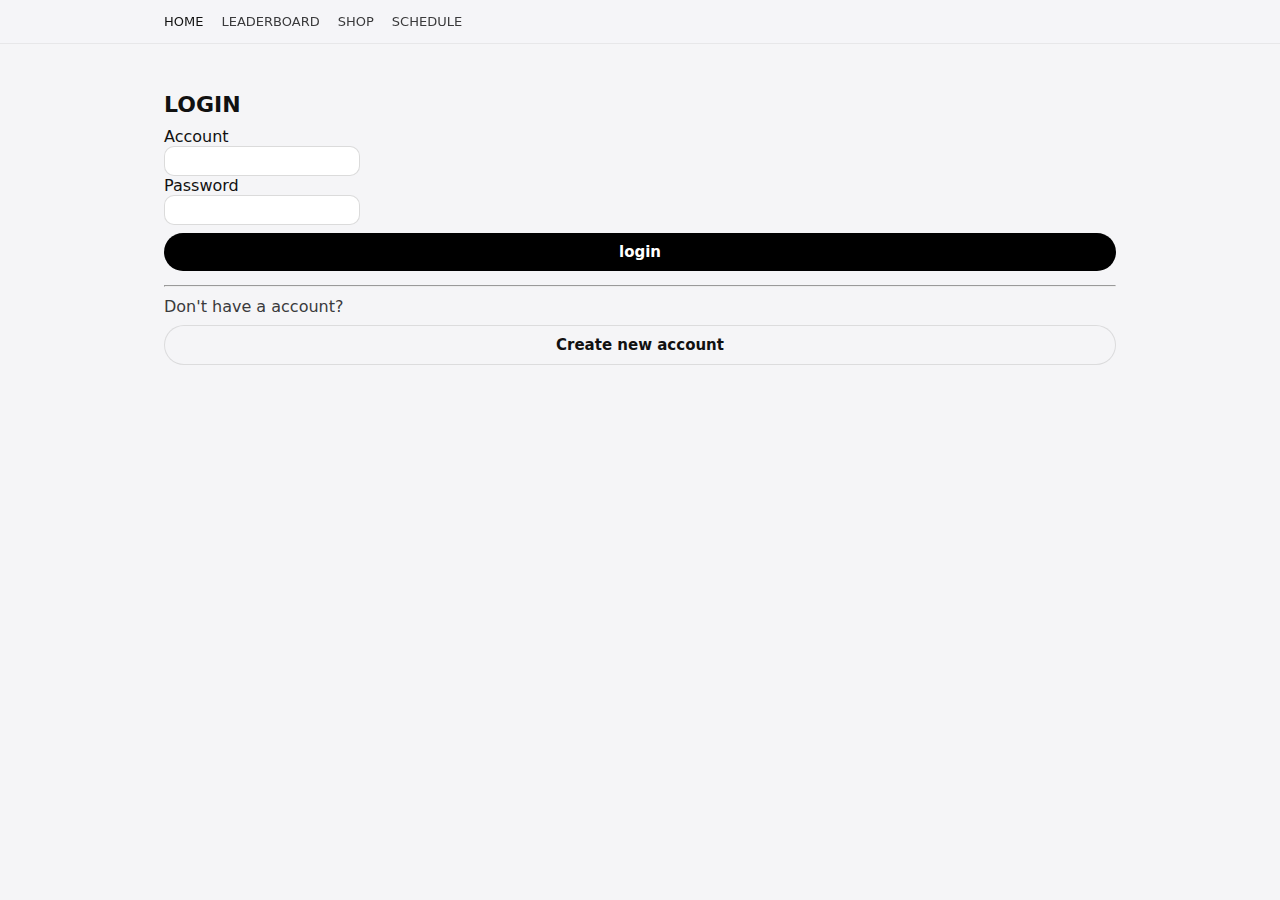
<file: images/trade.html>
<!DOCTYPE html>
<html lang="zh-Hant">

<head>
    <meta charset="UTF-8">
    <title>SHOP</title>
    <link rel="stylesheet" href="style.css">
    <script src="api.js"></script>
    <style>
        .filter-bar {
            background: #fff;
            padding: 15px;
            border-radius: 12px;
            box-shadow: 0 4px 12px rgba(0, 0, 0, 0.05);
            margin-bottom: 20px;
            display: flex;
            flex-wrap: wrap;
            gap: 15px;
            align-items: center;
        }

        .filter-group {
            display: flex;
            align-items: center;
            gap: 8px;
        }

        .filter-group label {
            font-size: 13px;
            color: #666;
            font-weight: bold;
        }

        .filter-input {
            padding: 8px;
            border: 1px solid #ddd;
            border-radius: 6px;
            width: 100px;
            font-size: 14px;
        }

        .filter-select {
            padding: 8px;
            border: 1px solid #ddd;
            border-radius: 6px;
            min-width: 120px;
        }

        .search-active #view-brand-list,
        .search-active #view-car-list {
            display: block !important;
        }

        .search-active #btn-back-brand {
            display: none !important;
        }
        
        .brand-card-inner {
            display: flex; 
            flex-direction: column; 
            align-items: center;
            justify-content: center;
            gap: 10px;
            height: 100%;
            padding: 15px 0;
        }
        
        .brand-card-logo {
            height: 150px; 
            width: 150px; 
            object-fit: contain;
            border-radius: 8px;
        }
        
        .brand-card-name {
            margin: 0; 
            font-size: 20px; 
            color: #333; 
            font-weight: 600;
        }

        /* ▼▼▼ 修正：標題用的國旗圖示 (車商內頁) ▼▼▼ */
        .header-country-flag {
            height: 24px; /* 標題字比較大，旗子稍微大一點點 */
            width: auto;
            object-fit: contain;
            margin-left: 8px; /* 靠左留白 */
            vertical-align: middle;
            border-radius: 2px;
            box-shadow: 0 1px 3px rgba(0,0,0,0.1);
        }

        /* ▼▼▼ 修正：表格內的國旗圖示 (二手車列表) ▼▼▼ */
        .flag-icon {
            height: 14px; /* 跟文字 (14px) 一樣高 */
            width: auto;  /* 寬度自動 */
            object-fit: contain;
            margin-left: 6px; /* 放在文字右邊，左邊留點空隙 */
            vertical-align: middle; /* 垂直置中對齊 */
            border-radius: 2px;
        }
    </style>
</head>

<body>
    <header class="site-header">
        <div class="header-inner">
            <div class="header-left">
                <div class="header-logo"> TC2 DB</div>
                <nav class="header-nav">
                    <a href="home.html" class="nav-link">HOME</a>
                    <a href="leaderboard.html" class="nav-link">LEADERBOARD</a>
                    <a href="trade.html" class="nav-link nav-link-active">SHOP</a>
                    <a href="schedule.html" class="nav-link">SCHEDULE</a>
                </nav>
            </div>
            <div class="header-right">
                <div class="profile-icon" id="nav-profile-icon"></div>
            </div>
        </div>
    </header>
    <div class="app">
        <div class="top-bar">
            <h1>SHOP</h1>
            <div class="top-bar-right">
                <span id="money-display" class="money-display">💰--</span>
            </div>
        </div>

        <div class="card-container">
            <div class="card" id="card-dealer">
                <h2>車商</h2>
                <p>品牌商的全新車款</p>
            </div>
            <div class="card" id="card-used">
                <h2>中古</h2>
                <p>玩家上架的二手車</p>
            </div>
        </div>

        <div id="global-filter-bar" class="filter-bar" style="display:none; margin-top: 20px;">
            <div class="filter-group" id="filter-group-country">
                <label>國家</label>
                <select id="filter-country" class="filter-select">
                    <option value="All">全部</option>
                </select>
            </div>
            <div class="filter-group">
                <label>年份</label>
                <input type="number" id="filter-year-min" class="filter-input" placeholder="最低">
                <span>-</span>
                <input type="number" id="filter-year-max" class="filter-input" placeholder="最高">
            </div>
            <div class="filter-group">
                <label>價格</label>
                <input type="number" id="filter-price-min" class="filter-input" placeholder="最低">
                <span>-</span>
                <input type="number" id="filter-price-max" class="filter-input" placeholder="最高">
            </div>
            <div style="flex:1; display:flex; justify-content:flex-end;">
                <button id="btn-reset-filter" style="background:#eee; color:#333; border:none; padding:8px 16px; border-radius:6px; cursor:pointer;">重置條件</button>
            </div>
        </div>

        <section id="dealer-section" style="display:none;">
            <div class="search-bar-container" style="margin-bottom: 20px;">
                <input type="text" id="dealer-search" placeholder="搜尋品牌或車款..." style="width: 100%; padding: 12px; font-size: 16px; border: 1px solid #ddd; border-radius: 8px; outline: none;">
            </div>

            <div id="view-brand-list">
                <div class="card-container" id="brand-container"></div>
            </div>

            <div id="view-car-list" style="display:none;">
                <div style="margin-top:20px; margin-bottom:15px; display:flex; align-items:center;">
                    <button id="btn-back-brand" style="background:#f2f2f7; color:#333; border:none; padding:8px 16px; border-radius:20px; font-weight:bold; cursor:pointer; margin-right: 15px;">← 返回品牌列表</button>
                    
                    <h3 id="dealer-brief" style="margin:0; display: flex; align-items: center;">車款列表</h3>
                </div>
                <table id="dealer-table">
                    <thead>
                        <tr>
                            <th style="width:15%">車輛</th>
                            <th style="width:25%">車款</th>
                            <th style="width:10%">年份</th>
                            <th style="width:10%">馬力</th>
                            <th style="width:10%">極速</th>
                            <th style="width:15%">價格</th>
                            <th style="width:15%">操作</th>
                        </tr>
                    </thead>
                    <tbody></tbody>
                </table>
            </div>
        </section>

        <section id="used-section" style="display:none;">
            <div class="search-bar-container" style="margin-bottom: 20px;">
                <input type="text" id="used-search" placeholder="搜尋賣家,車款或品牌..." style="width: 100%; padding: 12px; font-size: 16px; border: 1px solid #ddd; border-radius: 8px; outline: none;">
            </div>

            <table id="used-table">
                <thead>
                    <tr>
                        <th style="width:15%">賣家</th>
                        <th style="width:25%">車款</th> 
                        <th style="width:10%">年份</th>
                        <th style="width:15%">品牌</th>
                        <th style="width:10%">里程數</th>
                        <th style="width:10%">價格</th>
                        <th style="width:15%">上架時間</th>
                        <th style="width:10%">操作</th>
                    </tr>
                </thead>
                <tbody></tbody>
            </table>
        </section>

        <p id="trade-msg"></p>

        <div id="buy-modal-overlay" class="modal-overlay"></div>
        <div id="buy-modal" class="modal" style="max-width: 480px; padding: 24px;">
            <div class="modal-header" style="border-bottom: none; padding-bottom: 0; margin-bottom: 20px;">
                <h3 style="font-size: 20px; font-weight: 700;">確認購買車輛</h3>
                <button id="modal-close-x" class="modal-close" style="font-size: 24px; color: #8e8e93; margin-top: -4px;">×</button>
            </div>
            <div class="modal-content" style="text-align: center;">
                <div style="margin-bottom: 24px; padding: 10px; background: #fff; border-radius: 16px; box-shadow: 0 12px 24px rgba(0,0,0,0.08);">
                    <img id="modal-car-img" src="" style="width: 100%; height: auto; object-fit: contain; border-radius: 12px;">
                </div>
                <h2 id="modal-car-name" style="margin: 0 0 24px 0; font-size: 26px; font-weight: 700; color: #1d1d1f;">--</h2>
                <div style="background: #f5f5f7; border-radius: 14px; padding: 16px; margin-bottom: 30px;">
                    <table class="small-table" style="margin: 0; border: none; background: transparent;">
                        <thead>
                            <tr style="background: transparent;">
                                <th style="width:33%; border: none; color: #8e8e93;">YEAR</th>
                                <th style="width:33%; border: none; color: #8e8e93;">POWER</th>
                                <th style="width:33%; border: none; color: #8e8e93;">TOP SPEED</th>
                            </tr>
                        </thead>
                        <tbody>
                            <tr style="background: transparent;">
                                <td id="modal-car-year" style="border: none; font-size: 17px; font-weight: 600;">--</td>
                                <td id="modal-car-power" style="border: none; font-size: 17px; font-weight: 600;">--</td>
                                <td id="modal-car-speed" style="border: none; font-size: 17px; font-weight: 600;">--</td>
                            </tr>
                        </tbody>
                    </table>
                    <div style="margin-top: 16px; padding-top: 16px; border-top: 1px solid rgba(0,0,0,0.05);">
                        <div style="font-size: 13px; color: #8e8e93; margin-bottom: 4px;">價格</div>
                        <div id="modal-car-price" style="font-size: 28px; font-weight: 800; color: #34c759;">--</div>
                    </div>
                </div>
                <div style="display: flex; gap: 12px; justify-content: center;">
                    <button id="btn-cancel-buy" style="flex: 1; background: #f2f2f7; color: #1d1d1f; border: none; padding: 14px; border-radius: 999px; font-size: 17px; font-weight: 600;">取消</button>
                    <button id="btn-confirm-buy" style="flex: 1.5; background: #1d1d1f; color: white; border: none; padding: 14px; border-radius: 999px; font-size: 17px; font-weight: 600;">確認購買</button>
                </div>
            </div>
        </div>
    </div>

    <script>
        document.addEventListener('DOMContentLoaded', () => {
            const playerId = localStorage.getItem("playerId");
            if (!playerId) { window.location.href = "index.html"; }

            // UI 元素
            const dealerCard = document.getElementById("card-dealer");
            const usedCard = document.getElementById("card-used");
            const dealerSection = document.getElementById("dealer-section");
            const usedSection = document.getElementById("used-section");
            const tradeMsg = document.getElementById("trade-msg");
            const globalFilterBar = document.getElementById("global-filter-bar");
            const filterCountryGroup = document.getElementById("filter-group-country");
            
            const viewBrandList = document.getElementById("view-brand-list");
            const viewCarList = document.getElementById("view-car-list");
            const btnBackBrand = document.getElementById("btn-back-brand");
            
            const filterCountry = document.getElementById("filter-country");
            const filterYearMin = document.getElementById("filter-year-min");
            const filterYearMax = document.getElementById("filter-year-max");
            const filterPriceMin = document.getElementById("filter-price-min");
            const filterPriceMax = document.getElementById("filter-price-max");
            const btnResetFilter = document.getElementById("btn-reset-filter");
            const dealerSearch = document.getElementById("dealer-search");
            const usedSearch = document.getElementById("used-search");

            const filterInputs = [filterCountry, filterYearMin, filterYearMax, filterPriceMin, filterPriceMax];

            let allBrandsData = [];
            let allDealerCars = [];
            let allUsedCars = [];
            let currentMode = "";   
            let isDealerLoaded = false;
            let currentSelectedBrand = null;

            try {
                if(typeof apiGetProfile === 'function'){
                    apiGetProfile(playerId).then(user => {
                        if (user && typeof user.money === "number") {
                            const el = document.getElementById("money-display");
                            if(el) el.innerText = `💰${user.money}`;
                        }
                    });
                }
                
                if(typeof apiGetCountries === 'function') {
                    apiGetCountries().then(countries => {
                        if(filterCountry && Array.isArray(countries)) {
                            filterCountry.innerHTML = `<option value="All">所有國家</option>`;
                            countries.forEach(c => filterCountry.innerHTML += `<option value="${c}">${c}</option>`);
                        }
                    }).catch(e => console.log("國家載入失敗", e));
                }
            } catch(e) { console.warn("API 初始化錯誤", e); }

            dealerCard.addEventListener("click", () => {
                currentMode = "dealer";
                dealerSection.style.display = "block";
                usedSection.style.display = "none";
                globalFilterBar.style.display = "flex";
                tradeMsg.innerText = "";
                
                currentSelectedBrand = null;
                viewBrandList.style.display = "block";
                viewCarList.style.display = "none";
                
                dealerSearch.value = "";
                dealerSearch.placeholder = "搜尋品牌或車款...";
                dealerSection.classList.remove("search-active");
                if (filterCountryGroup) filterCountryGroup.style.display = "flex";
                
                initDealerData();
            });

            usedCard.addEventListener("click", () => {
                currentMode = "used";
                usedSection.style.display = "block";
                dealerSection.style.display = "none";
                globalFilterBar.style.display = "flex";
                tradeMsg.innerText = "";
                
                if (filterCountryGroup) filterCountryGroup.style.display = "flex";
                loadUsedCars();
            });

            filterInputs.forEach(input => {
                if(input) input.addEventListener("input", applyFilters);
            });
            if(dealerSearch) dealerSearch.addEventListener("input", applyFilters);
            if(usedSearch) usedSearch.addEventListener("input", applyFilters);

            if(btnResetFilter) {
                btnResetFilter.addEventListener("click", () => {
                    filterInputs.forEach(i => {
                        if(i) i.value = (i.tagName === "SELECT" ? "All" : "");
                    });
                    if(dealerSearch) dealerSearch.value = "";
                    if(usedSearch) usedSearch.value = "";
                    if(dealerSection) dealerSection.classList.remove("search-active");
                    
                    if (currentMode === "dealer" && !currentSelectedBrand) {
                        viewBrandList.style.display = "block";
                        viewCarList.style.display = "none";
                        renderBrandCards(allBrandsData);
                    }
                    applyFilters();
                });
            }

            if(btnBackBrand) {
                btnBackBrand.addEventListener("click", () => {
                    currentSelectedBrand = null;
                    viewBrandList.style.display = "block";
                    viewCarList.style.display = "none";
                    if(dealerSearch) {
                        dealerSearch.value = "";
                        dealerSearch.placeholder = "搜尋品牌或車款...";
                    }
                    if(dealerSection) dealerSection.classList.remove("search-active");
                    if (filterCountryGroup) filterCountryGroup.style.display = "flex";
                    renderBrandCards(allBrandsData);
                });
            }

            function applyFilters() {
                const country = filterCountry ? filterCountry.value : "All";
                const yMin = Number(document.getElementById("filter-year-min").value) || 0;
                const yMax = Number(document.getElementById("filter-year-max").value) || 9999;
                const pMin = Number(document.getElementById("filter-price-min").value) || 0;
                const pMax = Number(document.getElementById("filter-price-max").value) || 999999999;

                if (currentMode === "dealer") {
                    const keyword = dealerSearch.value.toLowerCase().trim();
                    if (keyword) {
                        dealerSection.classList.add("search-active");
                    } else {
                        dealerSection.classList.remove("search-active");
                    }

                    const filteredCars = allDealerCars.filter(c => {
                        const matchCountry = country === "All" || (c.countryName && c.countryName === country);
                        const matchYear = (c.model_year || 0) >= yMin && (c.model_year || 0) <= yMax;
                        const matchPrice = c.base_price >= pMin && c.base_price <= pMax;

                        if (currentSelectedBrand) {
                            if (c.brand !== currentSelectedBrand) return false;
                            const matchKeyword = !keyword || c.model_name.toLowerCase().includes(keyword);
                            return matchKeyword && matchYear && matchPrice;
                        } else {
                            const matchKeyword = !keyword || c.model_name.toLowerCase().includes(keyword) || c.brand.toLowerCase().includes(keyword);
                            return matchKeyword && matchCountry && matchYear && matchPrice;
                        }
                    });
                    renderDealerTable(filteredCars);

                    if (viewBrandList.style.display !== "none") {
                        let filteredBrands = allBrandsData;
                        if (keyword) {
                            filteredBrands = allBrandsData.filter(b => b.name.toLowerCase().includes(keyword));
                        }
                        renderBrandCards(filteredBrands);
                    }

                } else if (currentMode === "used") {
                    const keyword = usedSearch.value.toLowerCase().trim();
                    const myId = Number(playerId);
                    
                    let filteredUsed = allUsedCars.filter(c => {
                        if (Number(c.seller_id) === myId) return false;

                        const matchKeyword = !keyword || c.model_name.toLowerCase().includes(keyword) || c.brand_name.toLowerCase().includes(keyword) || c.seller_name.toLowerCase().includes(keyword);
                        const matchCountry = country === "All" || (c.countryName && c.countryName === country);
                        const matchYear = (c.model_year || 0) >= yMin && (c.model_year || 0) <= yMax;
                        const matchPrice = c.sale_price >= pMin && c.sale_price <= pMax;
                        return matchKeyword && matchCountry && matchYear && matchPrice;
                    });
                    renderUsedTable(filteredUsed);
                }
            }

            function initDealerData() {
                if (isDealerLoaded) {
                    applyFilters();
                    return;
                }
                apiGetDealerBrands().then(brands => {
                    allBrandsData = (brands || []).sort((a, b) => a.name.localeCompare(b.name));
                    renderBrandCards(allBrandsData);

                    const promises = allBrandsData.map(b => apiGetDealerCarsByBrand(b.name));
                    Promise.all(promises).then(results => {
                        allDealerCars = results.flat();
                        allDealerCars.forEach(c => {
                            if(!c.countryName) c.countryName = "";
                            if(!c.model_year) c.model_year = 0;
                        });
                        isDealerLoaded = true;
                        applyFilters();
                    });
                });
            }

            function renderBrandCards(brands) {
                const container = document.getElementById("brand-container");
                if(!container) return;
                container.innerHTML = "";
                
                if (brands.length === 0) {
                    container.innerHTML = "<p>無符合的品牌</p>";
                    return;
                }
                
                brands.forEach(brandObj => {
                    const div = document.createElement("div");
                    div.className = "card brand-card";
                    const logoSrc = brandObj.imageUrl || "img/brands/default.png";
                    div.innerHTML = `
                        <div class="brand-card-inner">
                            <img class="brand-card-logo" src="${logoSrc}" alt="${brandObj.name}">
                            <h2 class="brand-card-name">${brandObj.name}</h2>
                        </div>`;
                    div.addEventListener("click", () => {
                        loadDealerCarsByBrand(brandObj);
                    });
                    container.appendChild(div);
                });
            }

            function loadDealerCarsByBrand(brandObj) {
                const brandName = brandObj.name;
                const flagUrl = brandObj.countryFlagUrl || "img/flag-default.png";

                currentSelectedBrand = brandName;
                viewBrandList.style.display = "none";
                viewCarList.style.display = "block";
                
                const brief = document.getElementById("dealer-brief");
                // ★ 修改：標題格式 -> 品牌名 [國旗] 車款列表
                brief.innerHTML = `
                    <span>${brandName}</span>
                    <img src="${flagUrl}" class="header-country-flag">
                `;
                
                if (filterCountryGroup) filterCountryGroup.style.display = "none";

                if (dealerSearch) {
                    dealerSearch.value = "";
                    dealerSearch.placeholder = `搜尋 ${brandName} 車款...`;
                }

                dealerSection.classList.remove("search-active");
                applyFilters();
            }

            function renderDealerTable(carsList) {
                const tbody = document.querySelector("#dealer-table tbody");
                if(!tbody) return;
                tbody.innerHTML = "";
                if (!carsList || carsList.length === 0) {
                    tbody.innerHTML = `<tr><td colspan="7">沒有符合的車款</td></tr>`;
                    return;
                }

                carsList.forEach(c => {
                    const tr = document.createElement("tr");
                    const isSoldOut = c.stock <= 0;
                    const btnClass = isSoldOut ? "buy-dealer-btn disabled" : "buy-dealer-btn";
                    const btnText = isSoldOut ? "缺貨" : "購買";
                    const btnDisabled = isSoldOut ? "disabled" : "";

                    tr.innerHTML = `
                        <td><img src="${c.car_img || 'img/car-default.png'}" class="car-thumb"></td>
                        <td>${c.model_name}</td> 
                        <td>${c.model_year || '-'}</td>
                        <td>${c.power ? c.power + ' BHP' : '-'}</td>
                        <td>${c.top_speed ? c.top_speed + ' KM/H' : '-'}</td>
                        <td style="font-weight:bold;">$${c.base_price.toLocaleString()}</td>
                        <td><button class="${btnClass}" data-id="${c.model_id}" ${btnDisabled}>${btnText}</button></td>
                    `;
                    tbody.appendChild(tr);
                });
                
                tbody.querySelectorAll(".buy-dealer-btn").forEach(btn => {
                    if(!btn.disabled) {
                        btn.addEventListener("click", () => {
                            const id = Number(btn.getAttribute("data-id"));
                            const carData = allDealerCars.find(c => c.model_id === id);
                            if(carData) openBuyModal(carData);
                        });
                    }
                });
            }

            function loadUsedCars() {
                apiGetUsedCars().then(cars => {
                    allUsedCars = cars;
                    allUsedCars.forEach(c => {
                        if(!c.model_year) c.model_year = 0;
                        if(!c.listing_date) c.listing_date = null;
                    });
                    applyFilters();
                });
            }

            function renderUsedTable(cars) {
                const tbody = document.querySelector("#used-table tbody");
                if(!tbody) return;
                tbody.innerHTML = "";
                const myId = Number(playerId);

                if (!cars || cars.length === 0) {
                    tbody.innerHTML = `<tr><td colspan="9" style="text-align:center; padding:20px;">沒有符合的二手車</td></tr>`;
                    return;
                }

                cars.forEach(c => {
                    if (Number(c.seller_id) === myId) return;
                    
                    // ★ 修改：顯示日期+時間
                    let listedText = "-";
                    if(c.listing_date) {
                        const d = new Date(c.listing_date);
                        if(!isNaN(d.getTime())) listedText = d.toLocaleString("zh-TW");
                    }

                    const tr = document.createElement("tr");
                    tr.innerHTML = `
                        <td>${c.seller_name}</td>
                        
                        <td>
                          <div class="car-cell">
                            <img src="${c.car_img || 'img/car-default.png'}" class="car-thumb">
                            <div class="car-name">${c.model_name}</div>
                          </div>
                        </td>
                        
                        <td>${c.model_year || '-'}</td>
                        
                        <td>
                            <div style="display:inline-flex; align-items:center; gap:8px;">
                                <img src="${c.country_img || 'img/flag-default.png'}" class="flag-icon">
                                <span>${c.brand_name}</span>
                            </div>
                        </td>
                        <td>${c.mileage != null ? c.mileage + ' KM' : '0 KM'}</td>
                        <td style="font-weight:bold; color:#d35400;">$${c.sale_price.toLocaleString()}</td>
                        <td style="font-size:12px; color:#666;">${listedText}</td>
                        <td><button class="buy-used-btn" data-id="${c.player_car_id}">購買</button></td>
                    `;
                    tbody.appendChild(tr);
                });

                tbody.querySelectorAll(".buy-used-btn").forEach(btn => {
                    btn.addEventListener("click", () => {
                        const id = btn.getAttribute("data-id");
                        if(!confirm("確定要購買這輛車嗎？")) return;
                        apiBuyCar(id).then(res => {
                            if (res && res.success) {
                                tradeMsg.innerText = "購買成功！";
                                updateMoneyDisplay(res.money);
                                loadUsedCars();
                            } else {
                                tradeMsg.innerText = res.message || "購買失敗";
                            }
                        });
                    });
                });
            }

            // --- 彈窗邏輯 ---
            const buyModal = document.getElementById("buy-modal");
            const buyOverlay = document.getElementById("buy-modal-overlay");
            const btnConfirm = document.getElementById("btn-confirm-buy");
            const btnCancel = document.getElementById("btn-cancel-buy");
            const btnCloseX = document.getElementById("modal-close-x");
            let targetCarId = null;

            function openBuyModal(c) {
                targetCarId = c.model_id;
                document.getElementById("modal-car-img").src = c.car_img || 'img/car-default.png';
                document.getElementById("modal-car-name").innerText = `${c.brand} ${c.model_name}`;
                document.getElementById("modal-car-year").innerText = c.model_year || '-';
                document.getElementById("modal-car-power").innerText = c.power ? `${c.power} BHP` : '-';
                document.getElementById("modal-car-speed").innerText = c.top_speed ? `${c.top_speed} KM/H` : '-';
                document.getElementById("modal-car-price").innerText = `$${c.base_price.toLocaleString()}`;
                
                buyModal.classList.add("show");
                buyOverlay.classList.add("show");
            }

            function closeBuyModal() {
                buyModal.classList.remove("show");
                buyOverlay.classList.remove("show");
                targetCarId = null;
            }

            if(btnCancel) btnCancel.addEventListener("click", closeBuyModal);
            if(btnCloseX) btnCloseX.addEventListener("click", closeBuyModal);
            if(buyOverlay) buyOverlay.addEventListener("click", closeBuyModal);

            if(btnConfirm) {
                btnConfirm.addEventListener("click", () => {
                    if (!targetCarId) return;
                    apiBuyDealerCar(targetCarId).then(res => {
                        if (res && res.success) {
                            tradeMsg.className = "success-msg";
                            tradeMsg.style.color = "green";
                            tradeMsg.innerText = "購買成功！";
                            if(typeof res.money === 'number') updateMoneyDisplay(res.money);
                            else {
                                apiGetProfile(playerId).then(u => { if(u) updateMoneyDisplay(u.money); });
                            }
                            closeBuyModal();
                            isDealerLoaded = false; initDealerData();
                        } else {
                            alert(res.message || "購買失敗");
                        }
                    });
                });
            }
        });
    </script>
</body>
</html>
</file>
<file: style.css>
/* =========================================
   全站基礎：Reset & Apple 風格排版
========================================= */

*,
*::before,
*::after {
  box-sizing: border-box;
}

body {
  margin: 0;
  font-family: -apple-system, BlinkMacSystemFont, "SF Pro Text",
    system-ui, "Helvetica Neue", Arial, sans-serif;
  background: #f5f5f7; /* Apple 常用淡灰底 */
  color: #111111;
  -webkit-font-smoothing: antialiased;
}

/* 中央內容區：搭配上方 nav 的主內容容器 */
.app {
  max-width: 1000px;
  margin: 0 auto;
  padding: 32px 24px 40px; /* 跟 header 拉開距離 */
}

/* =========================================
   標題與文字
========================================= */

h1 {
  margin: 8px 0 16px;
  font-size: 32px;
  font-weight: 600;
  letter-spacing: 0.02em;
}

h2 {
  margin: 16px 0 10px;
  font-size: 22px;
  font-weight: 600;
}

h3,
h4 {
  margin: 10px 0 6px;
  font-weight: 500;
}

p {
  margin: 4px 0;
  line-height: 1.5;
  color: #3a3a3c;
}

/* =========================================
   頂部導覽列：Apple 風格 Nav Bar
========================================= */

.site-header {
  position: sticky;
  top: 0;
  z-index: 100;
  backdrop-filter: blur(20px);
  background: rgba(245, 245, 247, 0.9);
  border-bottom: 1px solid rgba(0, 0, 0, 0.06);
}

/* Nav 內容區：左右排版 */
.header-inner {
  max-width: 1000px;
  margin: 0 auto;
  padding: 10px 24px; /* 上下 padding 稍微加大，不會太擠 */
  display: flex;
  align-items: center;
  justify-content: space-between;
  font-size: 13px;
}

/* 左邊：logo + 導覽連結 */
.header-left {
  display: flex;
  align-items: center;
  gap: 28px; /* logo 與 nav 間距 */
}

.header-logo {
  font-weight: 600;
  letter-spacing: 0.03em;
  color: #111111;
}

.header-nav {
  display: flex;
  gap: 18px;
}

/* 右邊：profile icon */
.header-right {
  display: flex;
  align-items: center;
}

/* 導覽列連結樣式 */
.nav-link {
  text-decoration: none;
  color: #3a3a3c;
  padding: 4px 0;
  transition: color 0.15s ease, transform 0.15s ease;
}

.nav-link:hover {
  color: #111111;
  transform: scale(1.03);
}

.nav-link-active {
  color: #111111;
  font-weight: 500;
}

/* =========================================
   舊 top-bar（如果還有地方用到）
========================================= */

.top-bar {
  display: flex;
  justify-content: space-between;
  align-items: center;
  margin-bottom: 6px;
}

/* =========================================
   Profile Icon：共用頭像圓圈
========================================= */

.profile-icon {
  width: 32px;
  height: 32px;
  border-radius: 50%;

  /* 背景改為簡單灰色，但保留早期的邊框＋陰影 */
  background: #e5e5ea;
  border: 0.5px solid rgba(0, 0, 0, 0.08);
  box-shadow: 0 8px 18px rgba(0, 0, 0, 0.12);

  display: flex;
  align-items: center;
  justify-content: center;
  font-size: 14px;
  font-weight: 600;
  color: #111111;

  cursor: pointer;
  user-select: none;
  transition: background 0.15s ease, transform 0.15s ease;
}

.profile-icon:hover {
  background: #d1d1d6;
  transform: scale(1.03);
}

/* =========================================
   按鈕：Apple 風 Pill Button
========================================= */

button {
  font-family: inherit;
  font-size: 14px;
  border-radius: 999px;
  border: 1px solid rgba(0, 0, 0, 0.12);
  padding: 6px 14px;
  background: #f5f5f7; /* 淡灰 */
  color: #111111;
  cursor: pointer;
  box-shadow: none;
  margin: 6px 0; /* 全站按鈕上下留空，不要黏在一起 */
  transition:
    background 0.18s ease,
    color 0.18s ease,
    border-color 0.18s ease;
}

/* hover：黑底白字，不位移 */
button:hover {
  background: #111111;
  color: #ffffff;
  border-color: #111111;
}

/* active：略微變淺，不移動 */
button:active {
  background: #2c2c2e;
  color: #ffffff;
  border-color: #2c2c2e;
  box-shadow: none;
}

/* 回首頁按鈕：視覺一樣，但加大的上下空隙 */
#back-home {
  margin-top: 4px;
  margin-bottom: 20px;
  background: #f5f5f7;
  color: #111111;
  border-color: rgba(0, 0, 0, 0.12);
}

#back-home:hover {
  background: #e5e5ea;
}

/* Menu 按鈕（例如左上切換排行榜模式那種） */
.menu-button {
  background: rgba(118, 118, 128, 0.16);
  color: #111111;
  border-color: transparent;
  padding: 5px 12px;
}

.menu-button:hover {
  background: rgba(118, 118, 128, 0.24);
}

/* 表格裡的操作按鈕，不要貼死在文字上 */
table td button {
  margin: 4px 0;
}

/* =========================================
   卡片：首頁選單 / 品牌卡片
========================================= */

.card-container {
  display: flex;
  flex-wrap: wrap;
  gap: 20px;
  margin-top: 16px;
}

.card {
  flex: 1 1 260px;
  min-height: 120px;
  background: #ffffff;
  border-radius: 24px;
  padding: 18px 20px;
  box-shadow: 0 8px 20px rgba(0, 0, 0, 0.06);
  border: 1px solid rgba(0, 0, 0, 0.04);
  cursor: pointer;

  transform: scale(1);
  transition:
    transform 0.22s ease,
    box-shadow 0.22s ease,
    border-color 0.22s ease,
    background 0.22s ease;
}

/* 卡片頂部圖片 */
.card-image {
  display: block;
  margin: 0 auto 12px auto;

  max-width: 100%;
  max-height: 160px;
  width: auto;
  height: 160px;

  /* 整張圖塞進高度，不裁切 */
  object-fit: contain;
}

.card:hover {
  transform: scale(1.02); /* 微微放大，而不是往上飛 */
  box-shadow: 0 16px 32px rgba(0, 0, 0, 0.12);
  border-color: rgba(0, 0, 0, 0.1);
  background: #ffffff;
}

.card h2 {
  margin-top: 4px;
  margin-bottom: 6px;
}

.card p {
  margin: 0;
  color: #5c5c5f;
}

/* 品牌卡片如果需要左對齊 */
.brand-card {
  text-align: left;
}

/* =========================================
   表單元素：input / select
========================================= */

input,
select {
  font-family: inherit;
  font-size: 14px;
  padding: 6px 10px;
  border-radius: 10px;
  border: 1px solid rgba(0, 0, 0, 0.14);
  background: #ffffff;
  outline: none;
  transition:
    border-color 0.18s ease,
    box-shadow 0.18s ease,
    background 0.18s ease;
}

input:focus,
select:focus {
  border-color: #0071e3;
  box-shadow: 0 0 0 3px rgba(0, 113, 227, 0.25);
}

/* =========================================
   表格：排行榜 / 交易列表
========================================= */

table {
  width: 100%;
  border-collapse: collapse;
  margin-top: 14px;
  background: #ffffff;
  border-radius: 18px;
  overflow: hidden;
  font-size: 13px;
}

th,
td {
  padding: 8px 10px;
  text-align: center;
}

thead {
  background: #f2f2f7;
}

tbody tr:nth-child(even) {
  background: #fafafa;
}

tbody tr:nth-child(odd) {
  background: #ffffff;
}

tbody tr:hover {
  background: #e5f0ff;
  cursor: pointer;
}

/* 小表格（例如彈窗內使用） */

.small-table {
  width: 100%;
  border-collapse: collapse;
  margin-top: 8px;
  font-size: 13px;
}

.small-table th,
.small-table td {
  padding: 4px 6px;
  text-align: center;
}

.small-table thead {
  background: #f2f2f7;
}

.small-table tr:nth-child(even) td {
  background: #fafafa;
}

.small-table tr:nth-child(odd) td {
  background: #ffffff;
}

/* =========================================
   查詢 / 設定排版：section-row + panel
========================================= */

.section-row {
  display: flex;
  flex-wrap: wrap;
  gap: 16px;
  margin-top: 12px;
}

.panel {
  flex: 1 1 260px;
  background: #ffffff;
  border-radius: 18px;
  padding: 12px 14px;
  box-shadow: 0 10px 22px rgba(0, 0, 0, 0.04);
  border: 1px solid rgba(0, 0, 0, 0.04);
}

.field-label {
  font-size: 13px;
  font-weight: 500;
  color: #3a3a3c;
  margin-bottom: 6px;
}

.inline-input {
  display: flex;
  gap: 8px;
  align-items: center;
}

.inline-input input {
  flex: 1;
}

.hint-text {
  margin-top: 4px;
  font-size: 12px;
  color: #6e6e73;
}

/* 分頁內容區塊 */
.page-section {
  margin-top: 18px;
}

/* =========================================
   玩家資料彈窗 (Modal)
========================================= */

/* 背景遮罩 */
.modal-overlay {
  position: fixed;
  inset: 0;
  background: rgba(0, 0, 0, 0.4);
  display: none;
  z-index: 900;
}

.modal-overlay.show {
  display: block;
}

/* 彈窗本體 */
.modal {
  position: fixed;
  top: 50%;
  left: 50%;
  transform: translate(-50%, -50%);
  background: #f5f5f7;
  color: #111111;
  border-radius: 18px;
  padding: 20px 22px;
  max-width: 520px;
  width: 90%;
  max-height: 80vh;
  overflow-y: auto;
  box-shadow: 0 16px 40px rgba(0, 0, 0, 0.35);
  border: 1px solid rgba(0, 0, 0, 0.08);
  display: none;
  z-index: 1000;
}

.modal.show {
  display: block;
}

.modal-header {
  display: flex;
  justify-content: space-between;
  align-items: center;
  margin-bottom: 10px;
  padding-bottom: 8px;
  border-bottom: 1px solid rgba(0, 0, 0, 0.08);
}

.modal-header h3 {
  margin: 0;
  font-size: 16px;
  font-weight: 600;
}

.modal-close {
  border: none;
  background: transparent;
  font-size: 20px;
  cursor: pointer;
  color: #3a3a3c;
}

.modal-close:hover {
  color: #ff6aa6;
}

/* 彈窗文字排版 */
.modal-content p {
  margin: 6px 0;
  line-height: 1.5;
  color: #3a3a3c;
}

/* 彈窗裡的小表格：比外面再鬆一點 */
.modal .small-table {
  width: 100%;
  border-collapse: collapse;
  margin-top: 10px;
  font-size: 13px;
  border-radius: 12px;
  overflow: hidden;
}

.modal .small-table thead {
  background: #e5e5ea;
}

.modal .small-table th,
.modal .small-table td {
  padding: 6px 8px;
  text-align: center;
  border: 1px solid rgba(0, 0, 0, 0.06);
}

.modal .small-table tr:nth-child(even) td {
  background: #fafafa;
}

.modal .small-table tr:nth-child(odd) td {
  background: #ffffff;
}

.car-thumb {
  width: 80px;
  height: 50px;
  object-fit: cover;
  border-radius: 10px;
}

.brand-logo {
  width: 32px;
  height: 32px;
  object-fit: contain;
  margin-right: 6px;
}

.flag-icon {
  width: 24px;
  height: 16px;
  object-fit: cover;
  border-radius: 3px;
}

.brand-cell {
  display: inline-flex;
  align-items: center;
  gap: 4px;
  justify-content: center;
}

/* =========================================
   排行榜頁面專用樣式 (Leaderboard)
   ========================================= */

/* 年份選擇器 (可橫向滑動版) */
.year-tabs {
    display: flex;
    align-items: center;
    gap: 40px;
    width: 100%;
    max-width: 900px;
    margin: 30px auto;
    padding: 10px 20px;
    overflow-x: auto;
    white-space: nowrap;
    /* 優化滑動體驗 */
    -webkit-overflow-scrolling: touch;
    /* 隱藏捲軸 */
    scrollbar-width: none;
    -ms-overflow-style: none;
}

.year-tabs::-webkit-scrollbar {
    display: none;
}

/* 讓年份少的時候置中，多的時候靠左滑動 */
.year-tab:first-child { margin-left: auto; }
.year-tab:last-child { margin-right: auto; }

.year-tab {
    font-size: 32px;
    font-weight: 700;
    color: #e0e0e0;
    cursor: pointer;
    transition: color 0.2s;
    position: relative;
    flex-shrink: 0;
}

.year-tab:hover {
    color: #999;
}

.year-tab.active {
    color: #111;
    transform: scale(1.1);
}

/* 模擬賽事卡片 */
.simulation-card {
    background: #fff;
    border-radius: 16px;
    padding: 32px;
    display: flex;
    flex-direction: column;
    align-items: center;
    text-align: center;
    box-shadow: 0 8px 24px rgba(0, 0, 0, 0.08);
    margin-bottom: 30px;
    border: 1px solid rgba(0, 0, 0, 0.04);
    transition: all 0.3s ease;
}

/* Final 狀態樣式 */
.simulation-card.is-final {
    background: #fafafa;
}

.sim-image-box {
    width: 100%;
    max-width: 480px;
    height: 270px;
    border-radius: 12px;
    overflow: hidden;
    box-shadow: 0 4px 12px rgba(0,0,0,0.1);
    margin-bottom: 24px;
    opacity: 1;
    transform: scale(1);
    /* 動畫設定 */
    transition: all 0.5s cubic-bezier(0.4, 0, 0.2, 1);
}

/* Final 狀態：圖片消失 */
.simulation-card.is-final .sim-image-box {
    height: 0;
    margin-bottom: 0;
    opacity: 0;
    transform: scale(0.9);
}

.sim-image-box img {
    width: 100%;
    height: 100%;
    object-fit: cover;
}

.sim-info {
    width: 100%;
    display: flex;
    flex-direction: column;
    align-items: center;
}

.sim-label {
    font-size: 13px;
    font-weight: 800;
    letter-spacing: 1.5px;
    color: #8e8e93;
    margin-bottom: 8px;
    text-transform: uppercase;
}

.sim-track-name {
    font-size: 28px;
    font-weight: 800;
    color: #1d1d1f;
    margin: 0 0 12px 0;
    line-height: 1.2;
}

.sim-details {
    font-size: 17px;
    color: #555;
    margin-bottom: 24px;
    font-weight: 500;
    display: flex;
    justify-content: center;
    gap: 10px;
}

/* 按鈕樣式：黑色、無位移動畫 */
.sim-btn {
    background-color: #000;
    color: #fff;
    border: none;
    padding: 12px 40px;
    font-size: 17px;
    font-weight: 600;
    border-radius: 999px;
    cursor: pointer;
    transition: background-color 0.2s;
    box-shadow: none;
}

.sim-btn:hover {
    background-color: #333; /* 僅變色 */
    transform: none;        /* 移除上移效果 */
}

.sim-btn:disabled {
    background-color: #ccc;
    cursor: not-allowed;
}

/* =========================================
   RWD：小螢幕調整
========================================= */

@media (max-width: 720px) {
  .app {
    padding: 20px 16px 32px;
  }

  h1 {
    font-size: 26px;
  }

  .card-container {
    flex-direction: column;
  }

  table,
  .small-table {
    font-size: 12px;
  }
}

/* --- 修復：國旗樣式 --- */
.flag-icon {
    width: 24px;
    height: 16px;
    object-fit: cover;
    border-radius: 2px;
    box-shadow: 0 1px 2px rgba(0,0,0,0.1);
    vertical-align: middle;
}

.car-cell {
  display: flex;
  align-items: center;
  gap: 12px; /* 建議稍微加大一點間距，原本 8px 有點擠 */
  
  /* ▼▼▼ 修改這裡 ▼▼▼ */
  justify-content: flex-start; /* 原本是 center，改成 flex-start (靠左對齊) */
  padding-left: 10%; /* 增加一點左邊內距，讓它視覺上不會貼死在格子最左邊，且保持圖片對齊 */
  /* ▲▲▲ 修改結束 ▲▲▲ */
}

/* 建議順便加一個設定，確保車名太長時文字靠左 */
.car-name {
  font-size: 13px; /* 原本 12px 有點小 */
  text-align: left;
  font-weight: 600; /* 加粗一點比較好看 */
}
/* --- 修復：車商內的車圖 --- */
/* 確保車圖在表格內有固定大小 */
.car-thumb {
    width: 80px;      /* 固定寬度 */
    height: 50px;     /* 固定高度 */
    object-fit: cover; /* 保持比例填滿 */
    border-radius: 6px;
    background-color: #eee; /* 預設底色 */
}

/* 1. 把寬度縮小，變成一張卡片 */
.app.login-page {
  max-width: 360px; /* 覆蓋原本的 1000px，登入框窄一點比較好看 */
  margin: 60px auto; /* 上下留白更多 */
  background: #ffffff; /* 卡片白底 */
  border-radius: 24px; /* 圓角 */
  box-shadow: 0 20px 40px rgba(0, 0, 0, 0.1); /* 加強陰影，讓它浮起來 */
  text-align: center; /* 內容置中 */
  padding: 40px 30px; /* 卡片內部留白 */
  border: 1px solid rgba(0, 0, 0, 0.05);
}

/* 2. 針對登入頁的輸入框調整 */
.app.login-page input {
  display: block; /* 讓輸入框獨佔一行 */
  width: 100%;    /* 填滿卡片寬度 */
  margin-bottom: 16px; /* 輸入框之間的距離 */
  padding: 12px;  /* 增加高度，打字比較舒服 */
  font-size: 15px;
}

/* 3. 移除原本包 input 的 label 影響 */
.app.login-page label {
  width: 100%;
  display: block;
}

/* 4. 主要操作按鈕 (Login & Register) */
#login-btn,
#reg-btn {
  width: 100%;
  margin-top: 8px;
  background: #000;
  color: #fff;
  padding: 10px;
  font-size: 15px;
  font-weight: 600;
  border-radius: 999px;
  border: none;
  transition: background 0.2s, transform 0.1s;
}

#login-btn:hover,
#reg-btn:hover {
  background: #333;
  transform: scale(1.02);
}

/* 5. 次要操作按鈕 (Create new account & Back to login) */
#go-register,
#back-login {
  width: 100%;
  background: #f5f5f7;
  color: #111;
  border: 1px solid rgba(0,0,0,0.1);
  padding: 10px;
  font-size: 15px;
  font-weight: 600;
  border-radius: 999px;
  cursor: pointer;
  transition: all 0.2s;
}

/* 讓這些次要按鈕 Hover 時也變黑底白字 */
#go-register:hover,
#back-login:hover {
  background: #000;
  color: #fff;
  border-color: #000;
  transform: scale(1.02);
}

.app.login-page hr {
  margin: 24px 0;
  border: 0;
  border-top: 1px solid #eee;
}
</file>
<file: images/style.css>
/* =========================================
   全站基礎：Reset & Apple 風格排版
========================================= */

*,
*::before,
*::after {
  box-sizing: border-box;
}

body {
  margin: 0;
  font-family: -apple-system, BlinkMacSystemFont, "SF Pro Text",
    system-ui, "Helvetica Neue", Arial, sans-serif;
  background: #f5f5f7; /* Apple 常用淡灰底 */
  color: #111111;
  -webkit-font-smoothing: antialiased;
}

/* 中央內容區：搭配上方 nav 的主內容容器 */
.app {
  max-width: 1000px;
  margin: 0 auto;
  padding: 32px 24px 40px; /* 跟 header 拉開距離 */
}

/* =========================================
   標題與文字
========================================= */

h1 {
  margin: 8px 0 16px;
  font-size: 32px;
  font-weight: 600;
  letter-spacing: 0.02em;
}

h2 {
  margin: 16px 0 10px;
  font-size: 22px;
  font-weight: 600;
}

h3,
h4 {
  margin: 10px 0 6px;
  font-weight: 500;
}

p {
  margin: 4px 0;
  line-height: 1.5;
  color: #3a3a3c;
}

/* =========================================
   頂部導覽列：Apple 風格 Nav Bar
========================================= */

.site-header {
  position: sticky;
  top: 0;
  z-index: 100;
  backdrop-filter: blur(20px);
  background: rgba(245, 245, 247, 0.9);
  border-bottom: 1px solid rgba(0, 0, 0, 0.06);
}

/* Nav 內容區：左右排版 */
.header-inner {
  max-width: 1000px;
  margin: 0 auto;
  padding: 10px 24px; /* 上下 padding 稍微加大，不會太擠 */
  display: flex;
  align-items: center;
  justify-content: space-between;
  font-size: 13px;
}

/* 左邊：logo + 導覽連結 */
.header-left {
  display: flex;
  align-items: center;
  gap: 28px; /* logo 與 nav 間距 */
}

.header-logo {
  font-weight: 600;
  letter-spacing: 0.03em;
  color: #111111;
}

.header-nav {
  display: flex;
  gap: 18px;
}

/* 右邊：profile icon */
.header-right {
  display: flex;
  align-items: center;
}

/* 導覽列連結樣式 */
.nav-link {
  text-decoration: none;
  color: #3a3a3c;
  padding: 4px 0;
  transition: color 0.15s ease, transform 0.15s ease;
}

.nav-link:hover {
  color: #111111;
  transform: scale(1.03);
}

.nav-link-active {
  color: #111111;
  font-weight: 500;
}

/* =========================================
   舊 top-bar（如果還有地方用到）
========================================= */

.top-bar {
  display: flex;
  justify-content: space-between;
  align-items: center;
  margin-bottom: 6px;
}

/* =========================================
   Profile Icon：共用頭像圓圈
========================================= */

.profile-icon {
  width: 32px;
  height: 32px;
  border-radius: 50%;

  /* 背景改為簡單灰色，但保留早期的邊框＋陰影 */
  background: #e5e5ea;
  border: 0.5px solid rgba(0, 0, 0, 0.08);
  box-shadow: 0 8px 18px rgba(0, 0, 0, 0.12);

  display: flex;
  align-items: center;
  justify-content: center;
  font-size: 14px;
  font-weight: 600;
  color: #111111;

  cursor: pointer;
  user-select: none;
  transition: background 0.15s ease, transform 0.15s ease;
}

.profile-icon:hover {
  background: #d1d1d6;
  transform: scale(1.03);
}

/* =========================================
   按鈕：Apple 風 Pill Button
========================================= */

button {
  font-family: inherit;
  font-size: 14px;
  border-radius: 999px;
  border: 1px solid rgba(0, 0, 0, 0.12);
  padding: 6px 14px;
  background: #f5f5f7; /* 淡灰 */
  color: #111111;
  cursor: pointer;
  box-shadow: none;
  margin: 6px 0; /* 全站按鈕上下留空，不要黏在一起 */
  transition:
    background 0.18s ease,
    color 0.18s ease,
    border-color 0.18s ease;
}

/* hover：黑底白字，不位移 */
button:hover {
  background: #111111;
  color: #ffffff;
  border-color: #111111;
}

/* active：略微變淺，不移動 */
button:active {
  background: #2c2c2e;
  color: #ffffff;
  border-color: #2c2c2e;
  box-shadow: none;
}

/* 回首頁按鈕：視覺一樣，但加大的上下空隙 */
#back-home {
  margin-top: 4px;
  margin-bottom: 20px;
  background: #f5f5f7;
  color: #111111;
  border-color: rgba(0, 0, 0, 0.12);
}

#back-home:hover {
  background: #e5e5ea;
}

/* Menu 按鈕（例如左上切換排行榜模式那種） */
.menu-button {
  background: rgba(118, 118, 128, 0.16);
  color: #111111;
  border-color: transparent;
  padding: 5px 12px;
}

.menu-button:hover {
  background: rgba(118, 118, 128, 0.24);
}

/* 表格裡的操作按鈕，不要貼死在文字上 */
table td button {
  margin: 4px 0;
}

/* =========================================
   卡片：首頁選單 / 品牌卡片
========================================= */

.card-container {
  display: flex;
  flex-wrap: wrap;
  gap: 20px;
  margin-top: 16px;
}

.card {
  flex: 1 1 260px;
  min-height: 120px;
  background: #ffffff;
  border-radius: 24px;
  padding: 18px 20px;
  box-shadow: 0 8px 20px rgba(0, 0, 0, 0.06);
  border: 1px solid rgba(0, 0, 0, 0.04);
  cursor: pointer;

  transform: scale(1);
  transition:
    transform 0.22s ease,
    box-shadow 0.22s ease,
    border-color 0.22s ease,
    background 0.22s ease;
}

/* 卡片頂部圖片 */
.card-image {
  display: block;
  margin: 0 auto 12px auto;

  max-width: 100%;
  max-height: 160px;
  width: auto;
  height: 160px;

  /* 整張圖塞進高度，不裁切 */
  object-fit: contain;
}

.card:hover {
  transform: scale(1.02); /* 微微放大，而不是往上飛 */
  box-shadow: 0 16px 32px rgba(0, 0, 0, 0.12);
  border-color: rgba(0, 0, 0, 0.1);
  background: #ffffff;
}

.card h2 {
  margin-top: 4px;
  margin-bottom: 6px;
}

.card p {
  margin: 0;
  color: #5c5c5f;
}

/* 品牌卡片如果需要左對齊 */
.brand-card {
  text-align: left;
}

/* =========================================
   表單元素：input / select
========================================= */

input,
select {
  font-family: inherit;
  font-size: 14px;
  padding: 6px 10px;
  border-radius: 10px;
  border: 1px solid rgba(0, 0, 0, 0.14);
  background: #ffffff;
  outline: none;
  transition:
    border-color 0.18s ease,
    box-shadow 0.18s ease,
    background 0.18s ease;
}

input:focus,
select:focus {
  border-color: #0071e3;
  box-shadow: 0 0 0 3px rgba(0, 113, 227, 0.25);
}

/* =========================================
   表格：排行榜 / 交易列表
========================================= */

table {
  width: 100%;
  border-collapse: collapse;
  margin-top: 14px;
  background: #ffffff;
  border-radius: 18px;
  overflow: hidden;
  font-size: 13px;
}

th,
td {
  padding: 8px 10px;
  text-align: center;
}

thead {
  background: #f2f2f7;
}

tbody tr:nth-child(even) {
  background: #fafafa;
}

tbody tr:nth-child(odd) {
  background: #ffffff;
}

tbody tr:hover {
  background: #e5f0ff;
  cursor: pointer;
}

/* 小表格（例如彈窗內使用） */

.small-table {
  width: 100%;
  border-collapse: collapse;
  margin-top: 8px;
  font-size: 13px;
}

.small-table th,
.small-table td {
  padding: 4px 6px;
  text-align: center;
}

.small-table thead {
  background: #f2f2f7;
}

.small-table tr:nth-child(even) td {
  background: #fafafa;
}

.small-table tr:nth-child(odd) td {
  background: #ffffff;
}

/* =========================================
   查詢 / 設定排版：section-row + panel
========================================= */

.section-row {
  display: flex;
  flex-wrap: wrap;
  gap: 16px;
  margin-top: 12px;
}

.panel {
  flex: 1 1 260px;
  background: #ffffff;
  border-radius: 18px;
  padding: 12px 14px;
  box-shadow: 0 10px 22px rgba(0, 0, 0, 0.04);
  border: 1px solid rgba(0, 0, 0, 0.04);
}

.field-label {
  font-size: 13px;
  font-weight: 500;
  color: #3a3a3c;
  margin-bottom: 6px;
}

.inline-input {
  display: flex;
  gap: 8px;
  align-items: center;
}

.inline-input input {
  flex: 1;
}

.hint-text {
  margin-top: 4px;
  font-size: 12px;
  color: #6e6e73;
}

/* 分頁內容區塊 */
.page-section {
  margin-top: 18px;
}

/* =========================================
   玩家資料彈窗 (Modal)
========================================= */

/* 背景遮罩 */
.modal-overlay {
  position: fixed;
  inset: 0;
  background: rgba(0, 0, 0, 0.4);
  display: none;
  z-index: 900;
}

.modal-overlay.show {
  display: block;
}

/* 彈窗本體 */
.modal {
  position: fixed;
  top: 50%;
  left: 50%;
  transform: translate(-50%, -50%);
  background: #f5f5f7;
  color: #111111;
  border-radius: 18px;
  padding: 20px 22px;
  max-width: 520px;
  width: 90%;
  max-height: 80vh;
  overflow-y: auto;
  box-shadow: 0 16px 40px rgba(0, 0, 0, 0.35);
  border: 1px solid rgba(0, 0, 0, 0.08);
  display: none;
  z-index: 1000;
}

.modal.show {
  display: block;
}

.modal-header {
  display: flex;
  justify-content: space-between;
  align-items: center;
  margin-bottom: 10px;
  padding-bottom: 8px;
  border-bottom: 1px solid rgba(0, 0, 0, 0.08);
}

.modal-header h3 {
  margin: 0;
  font-size: 16px;
  font-weight: 600;
}

.modal-close {
  border: none;
  background: transparent;
  font-size: 20px;
  cursor: pointer;
  color: #3a3a3c;
}

.modal-close:hover {
  color: #ff6aa6;
}

/* 彈窗文字排版 */
.modal-content p {
  margin: 6px 0;
  line-height: 1.5;
  color: #3a3a3c;
}

/* 彈窗裡的小表格：比外面再鬆一點 */
.modal .small-table {
  width: 100%;
  border-collapse: collapse;
  margin-top: 10px;
  font-size: 13px;
  border-radius: 12px;
  overflow: hidden;
}

.modal .small-table thead {
  background: #e5e5ea;
}

.modal .small-table th,
.modal .small-table td {
  padding: 6px 8px;
  text-align: center;
  border: 1px solid rgba(0, 0, 0, 0.06);
}

.modal .small-table tr:nth-child(even) td {
  background: #fafafa;
}

.modal .small-table tr:nth-child(odd) td {
  background: #ffffff;
}

.car-thumb {
  width: 80px;
  height: 50px;
  object-fit: cover;
  border-radius: 10px;
}

.brand-logo {
  width: 32px;
  height: 32px;
  object-fit: contain;
  margin-right: 6px;
}

.flag-icon {
  width: 24px;
  height: 16px;
  object-fit: cover;
  border-radius: 3px;
}

.brand-cell {
  display: inline-flex;
  align-items: center;
  gap: 4px;
  justify-content: center;
}

/* =========================================
   排行榜頁面專用樣式 (Leaderboard)
   ========================================= */

/* 年份選擇器 (可橫向滑動版) */
.year-tabs {
    display: flex;
    align-items: center;
    gap: 40px;
    width: 100%;
    max-width: 900px;
    margin: 30px auto;
    padding: 10px 20px;
    overflow-x: auto;
    white-space: nowrap;
    /* 優化滑動體驗 */
    -webkit-overflow-scrolling: touch;
    /* 隱藏捲軸 */
    scrollbar-width: none;
    -ms-overflow-style: none;
}

.year-tabs::-webkit-scrollbar {
    display: none;
}

/* 讓年份少的時候置中，多的時候靠左滑動 */
.year-tab:first-child { margin-left: auto; }
.year-tab:last-child { margin-right: auto; }

.year-tab {
    font-size: 32px;
    font-weight: 700;
    color: #e0e0e0;
    cursor: pointer;
    transition: color 0.2s;
    position: relative;
    flex-shrink: 0;
}

.year-tab:hover {
    color: #999;
}

.year-tab.active {
    color: #111;
    transform: scale(1.1);
}

/* 模擬賽事卡片 */
.simulation-card {
    background: #fff;
    border-radius: 16px;
    padding: 32px;
    display: flex;
    flex-direction: column;
    align-items: center;
    text-align: center;
    box-shadow: 0 8px 24px rgba(0, 0, 0, 0.08);
    margin-bottom: 30px;
    border: 1px solid rgba(0, 0, 0, 0.04);
    transition: all 0.3s ease;
}

/* Final 狀態樣式 */
.simulation-card.is-final {
    background: #fafafa;
}

.sim-image-box {
    width: 100%;
    max-width: 480px;
    height: 270px;
    border-radius: 12px;
    overflow: hidden;
    box-shadow: 0 4px 12px rgba(0,0,0,0.1);
    margin-bottom: 24px;
    opacity: 1;
    transform: scale(1);
    /* 動畫設定 */
    transition: all 0.5s cubic-bezier(0.4, 0, 0.2, 1);
}

/* Final 狀態：圖片消失 */
.simulation-card.is-final .sim-image-box {
    height: 0;
    margin-bottom: 0;
    opacity: 0;
    transform: scale(0.9);
}

.sim-image-box img {
    width: 100%;
    height: 100%;
    object-fit: cover;
}

.sim-info {
    width: 100%;
    display: flex;
    flex-direction: column;
    align-items: center;
}

.sim-label {
    font-size: 13px;
    font-weight: 800;
    letter-spacing: 1.5px;
    color: #8e8e93;
    margin-bottom: 8px;
    text-transform: uppercase;
}

.sim-track-name {
    font-size: 28px;
    font-weight: 800;
    color: #1d1d1f;
    margin: 0 0 12px 0;
    line-height: 1.2;
}

.sim-details {
    font-size: 17px;
    color: #555;
    margin-bottom: 24px;
    font-weight: 500;
    display: flex;
    justify-content: center;
    gap: 10px;
}

/* 按鈕樣式：黑色、無位移動畫 */
.sim-btn {
    background-color: #000;
    color: #fff;
    border: none;
    padding: 12px 40px;
    font-size: 17px;
    font-weight: 600;
    border-radius: 999px;
    cursor: pointer;
    transition: background-color 0.2s;
    box-shadow: none;
}

.sim-btn:hover {
    background-color: #333; /* 僅變色 */
    transform: none;        /* 移除上移效果 */
}

.sim-btn:disabled {
    background-color: #ccc;
    cursor: not-allowed;
}

/* =========================================
   RWD：小螢幕調整
========================================= */

@media (max-width: 720px) {
  .app {
    padding: 20px 16px 32px;
  }

  h1 {
    font-size: 26px;
  }

  .card-container {
    flex-direction: column;
  }

  table,
  .small-table {
    font-size: 12px;
  }
}

/* --- 修復：國旗樣式 --- */
.flag-icon {
    width: 24px;
    height: 16px;
    object-fit: cover;
    border-radius: 2px;
    box-shadow: 0 1px 2px rgba(0,0,0,0.1);
    vertical-align: middle;
}

.car-cell {
  display: flex;
  align-items: center;
  gap: 12px; /* 建議稍微加大一點間距，原本 8px 有點擠 */
  
  /* ▼▼▼ 修改這裡 ▼▼▼ */
  justify-content: flex-start; /* 原本是 center，改成 flex-start (靠左對齊) */
  padding-left: 10%; /* 增加一點左邊內距，讓它視覺上不會貼死在格子最左邊，且保持圖片對齊 */
  /* ▲▲▲ 修改結束 ▲▲▲ */
}

/* 建議順便加一個設定，確保車名太長時文字靠左 */
.car-name {
  font-size: 13px; /* 原本 12px 有點小 */
  text-align: left;
  font-weight: 600; /* 加粗一點比較好看 */
}
/* --- 修復：車商內的車圖 --- */
/* 確保車圖在表格內有固定大小 */
.car-thumb {
    width: 80px;      /* 固定寬度 */
    height: 50px;     /* 固定高度 */
    object-fit: cover; /* 保持比例填滿 */
    border-radius: 6px;
    background-color: #eee; /* 預設底色 */
}

/* 1. 把寬度縮小，變成一張卡片 */
.app.login-page {
  max-width: 360px; /* 覆蓋原本的 1000px，登入框窄一點比較好看 */
  margin: 60px auto; /* 上下留白更多 */
  background: #ffffff; /* 卡片白底 */
  border-radius: 24px; /* 圓角 */
  box-shadow: 0 20px 40px rgba(0, 0, 0, 0.1); /* 加強陰影，讓它浮起來 */
  text-align: center; /* 內容置中 */
  padding: 40px 30px; /* 卡片內部留白 */
  border: 1px solid rgba(0, 0, 0, 0.05);
}

/* 2. 針對登入頁的輸入框調整 */
.app.login-page input {
  display: block; /* 讓輸入框獨佔一行 */
  width: 100%;    /* 填滿卡片寬度 */
  margin-bottom: 16px; /* 輸入框之間的距離 */
  padding: 12px;  /* 增加高度，打字比較舒服 */
  font-size: 15px;
}

/* 3. 移除原本包 input 的 label 影響 */
.app.login-page label {
  width: 100%;
  display: block;
}

/* 4. 主要操作按鈕 (Login & Register) */
#login-btn,
#reg-btn {
  width: 100%;
  margin-top: 8px;
  background: #000;
  color: #fff;
  padding: 10px;
  font-size: 15px;
  font-weight: 600;
  border-radius: 999px;
  border: none;
  transition: background 0.2s, transform 0.1s;
}

#login-btn:hover,
#reg-btn:hover {
  background: #333;
  transform: scale(1.02);
}

/* 5. 次要操作按鈕 (Create new account & Back to login) */
#go-register,
#back-login {
  width: 100%;
  background: #f5f5f7;
  color: #111;
  border: 1px solid rgba(0,0,0,0.1);
  padding: 10px;
  font-size: 15px;
  font-weight: 600;
  border-radius: 999px;
  cursor: pointer;
  transition: all 0.2s;
}

/* 讓這些次要按鈕 Hover 時也變黑底白字 */
#go-register:hover,
#back-login:hover {
  background: #000;
  color: #fff;
  border-color: #000;
  transform: scale(1.02);
}

.app.login-page hr {
  margin: 24px 0;
  border: 0;
  border-top: 1px solid #eee;
}
</file>
